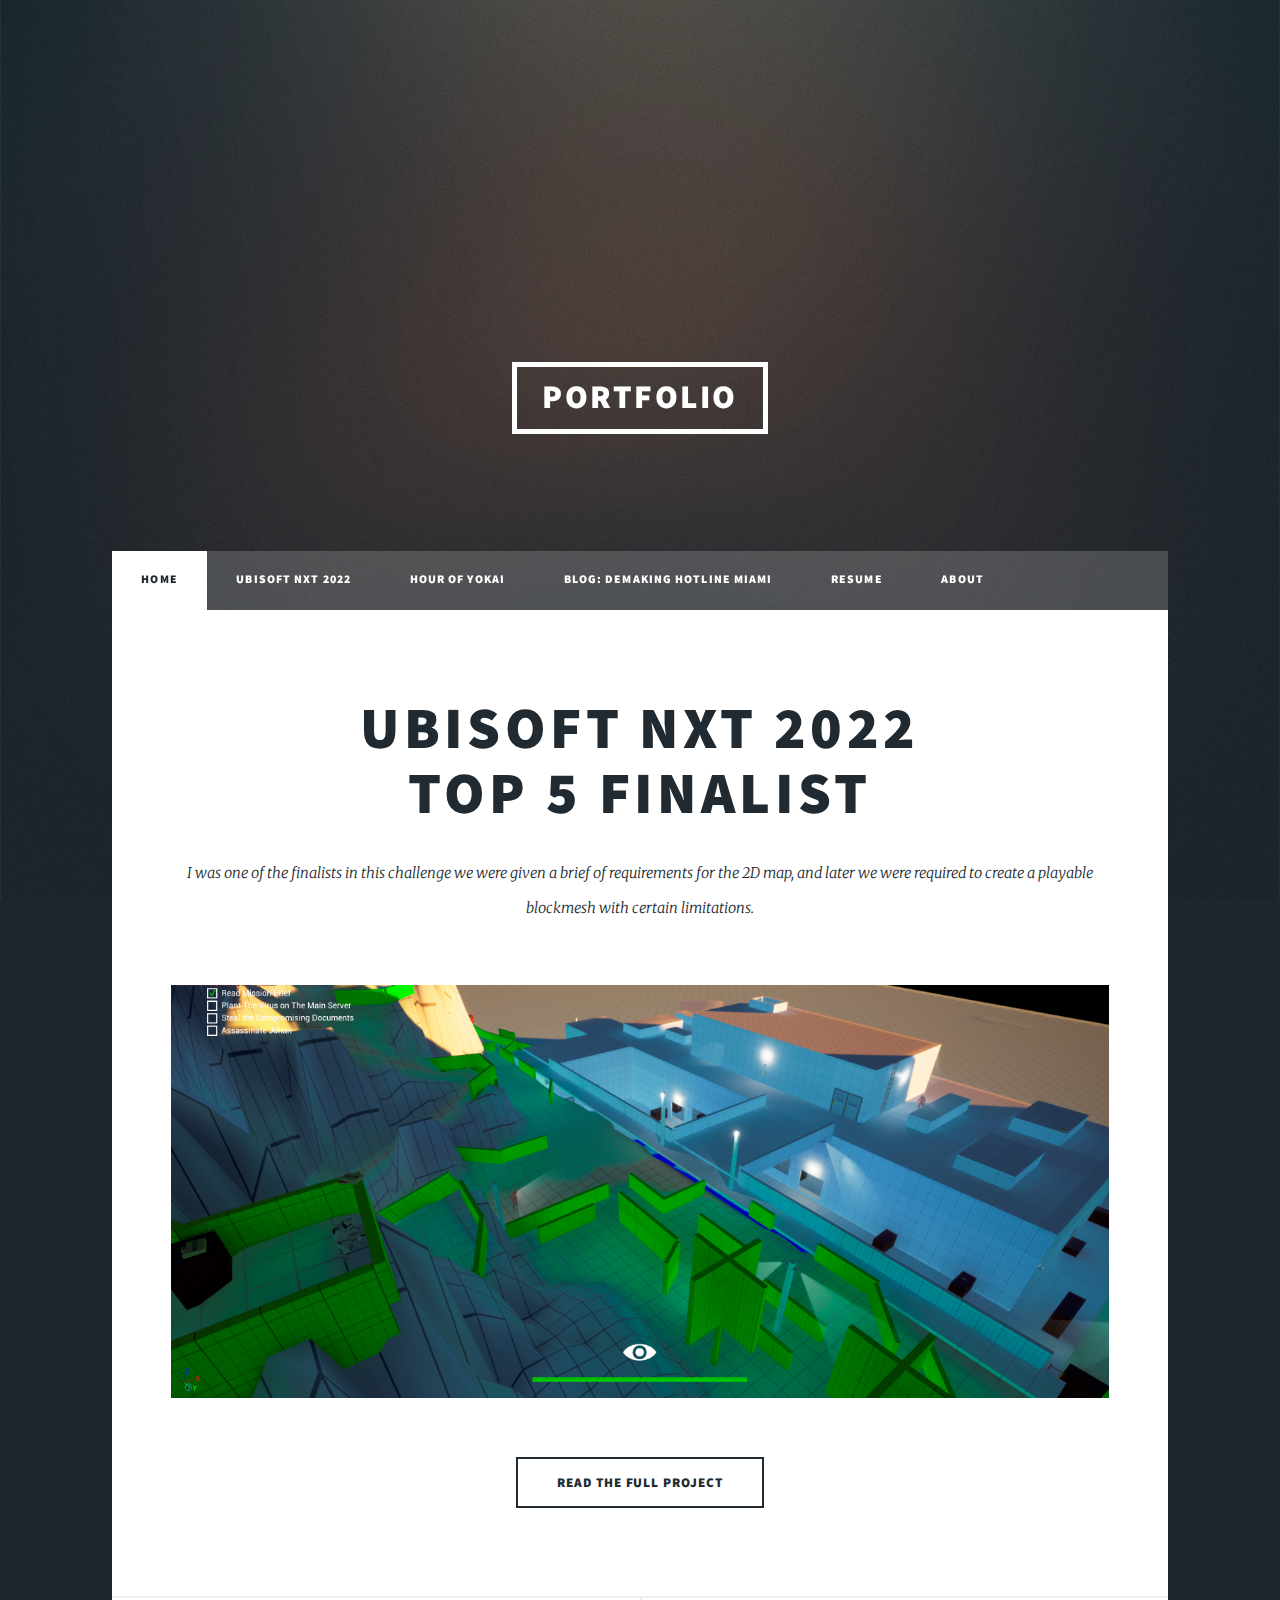
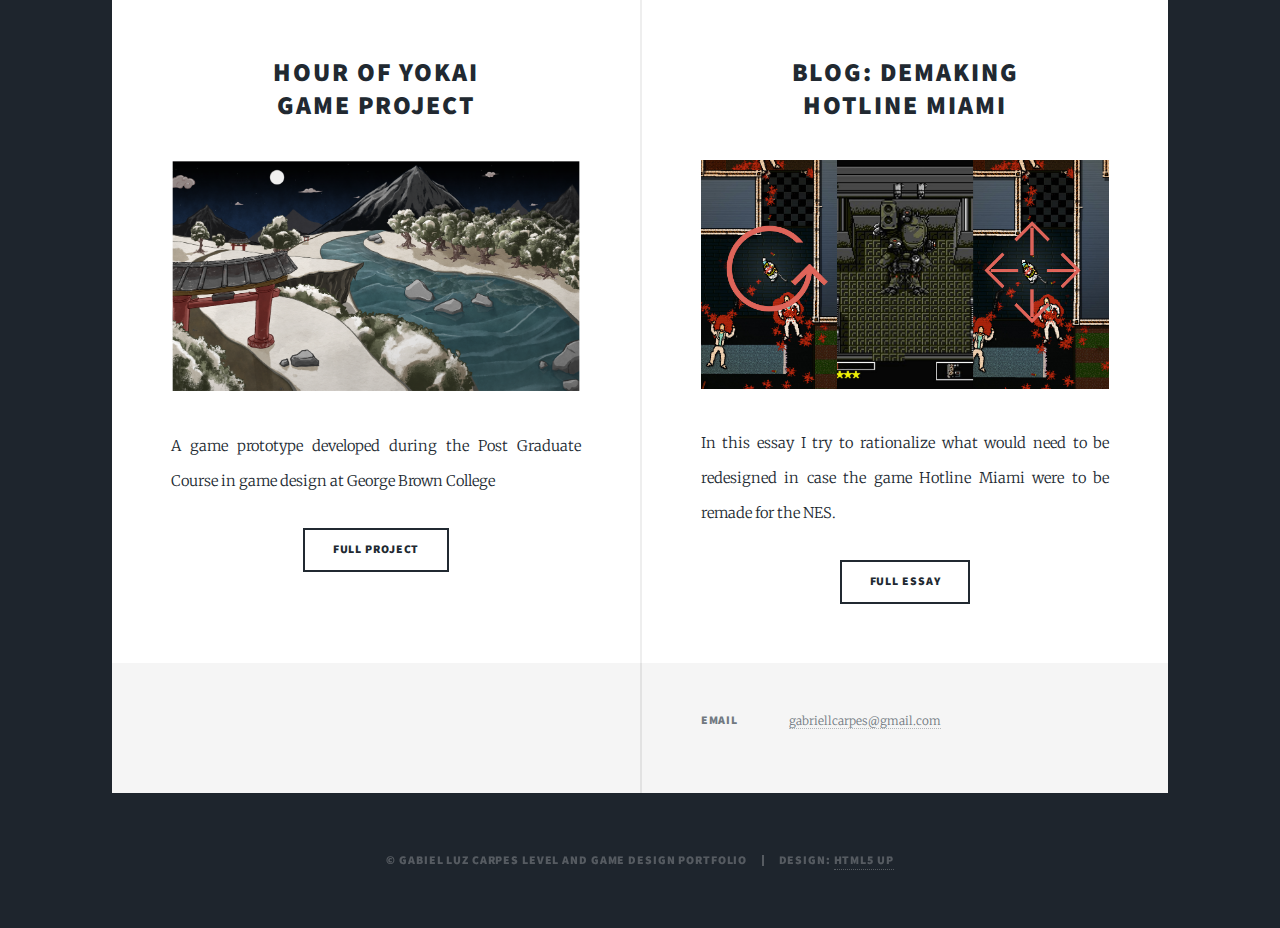
<file: index.html>
<!DOCTYPE HTML>
<!--
	Massively by HTML5 UP
	html5up.net | @ajlkn
	Free for personal and commercial use under the CCA 3.0 license (html5up.net/license)
-->
<html>
	<head>
		<title>Gabriel Luz Carpes - Level and Game Designer</title>
		<meta charset="utf-8" />
		<meta name="viewport" content="width=device-width, initial-scale=1, user-scalable=no" />
		<link rel="stylesheet" href="assets/css/main.css" />
		<noscript><link rel="stylesheet" href="assets/css/noscript.css" /></noscript>
		<link href="https://cdn.jsdelivr.net/npm/bootstrap@5.1.3/dist/css/bootstrap.min.css" rel="stylesheet" integrity="sha384-1BmE4kWBq78iYhFldvKuhfTAU6auU8tT94WrHftjDbrCEXSU1oBoqyl2QvZ6jIW3" crossorigin="anonymous">
	</head>
	<body class="is-preload">

		<!-- Wrapper -->
			<div id="wrapper" class="fade-in">
				<!-- Intro -->
					<div id="intro">
						<h1>Hello,<br />
						I'm Gabriel</h1>
						<p>A Game and Level designer based in Toronto, ON. I have a background in architecture and urban planning as well as Web Development.</p>
						<ul class="actions">
							<li><a href="#header" class="button icon solid solo fa-arrow-down scrolly">Continue</a></li>
						</ul>
					</div>

				<!-- Header -->
					<header id="header">
						<a href="index.html" class="logo">Portfolio</a>
					</header>

				<!-- Nav -->
					<nav id="nav">
						<ul class="links">
							<li class="active"><a href="index.html">Home</a></li>
							<li><a href="ubinxt2022.html">Ubisoft NXT 2022</a></li>
							<li><a href="hourofyokai.html">Hour of Yokai</a></li>
							<li><a href="demakehotlinemiami.html">Blog: Demaking Hotline Miami</a></li>
							<li><a href="resume.html">Resume</a></li>
							<li><a href="about.html">About</a></li>
						</ul>
					</nav>

				<!-- Main -->
					<div id="main">

						<!-- Featured Post -->
							<article class="post featured">
								<header class="major">
									<h2><a href="ubinxt2022.html">Ubisoft NXT 2022<br />
									Top 5 Finalist</a></h2>
									<p>I was one of the finalists in this challenge we were given a brief of requirements for the 2D map, and 
										later we were required to create a playable blockmesh with certain limitations.
									</p>
								</header>
								<a href="ubinxt2022.html" class="image main"><img src="images/Mission_Snapshot.png" alt="Ubisoft NXT Screenshot" /></a>
								<ul class="actions special">
									<li><a href="ubinxt2022.html" class="button large">Read the Full Project</a></li>
								</ul>
							</article>

						<!-- Posts -->
							<section class="posts">
								<article>
									<header>
										<h2><a href="hourofyokai.html">Hour of Yokai<br />
										Game Project</a></h2>
									</header>
									<a href="hourofyokai.html" class="image fit"><img src="images/yokai_environment.png" alt="Hour of Yokai Concept Art" /></a>
									<p>A game prototype developed during the Post Graduate Course in game design at George Brown College</p>
									<ul class="actions special">
										<li><a href="#" class="button">Full Project</a></li>
									</ul>
								</article>
								<article>
									<header>
										<h2><a href="demakehotlinemiami.html">Blog: Demaking<br />
										Hotline Miami</a></h2>
									</header>
									<a href="demakehotlinemiami.html" class="image fit"><img src="images/demaking_miami.jpg" alt="Demaking Hotline Miami" /></a>
									<p>In this essay I try to rationalize what would need to be redesigned in case the game Hotline Miami were to be remade for the NES.</p>
									<ul class="actions special">
										<li><a href="demakehotlinemiami.html" class="button">Full Essay</a></li>
									</ul>
								</article>
							</section>

						<!-- Footer -->
					</div>

				<!-- Footer -->
					<footer id="footer">
						<section class="split contact">
							
						</section>
						<section class="split contact">
							
							<section>
								<h3>Email</h3>
								<p><a href="#">gabriellcarpes@gmail.com</a></p>
							</section>
						</section>
					</footer>

				<!-- Copyright -->
					<div id="copyright">
						<ul><li>&copy; Gabiel Luz Carpes Level and Game Design Portfolio</li><li>Design: <a href="https://html5up.net">HTML5 UP</a></li></ul>
					</div>

			</div>

		<!-- Scripts -->
			<script src="assets/js/jquery.min.js"></script>
			<script src="assets/js/jquery.scrollex.min.js"></script>
			<script src="assets/js/jquery.scrolly.min.js"></script>
			<script src="assets/js/browser.min.js"></script>
			<script src="assets/js/breakpoints.min.js"></script>
			<script src="assets/js/util.js"></script>
			<script src="assets/js/main.js"></script>
			<script src="https://cdn.jsdelivr.net/npm/bootstrap@5.1.3/dist/js/bootstrap.bundle.min.js" integrity="sha384-ka7Sk0Gln4gmtz2MlQnikT1wXgYsOg+OMhuP+IlRH9sENBO0LRn5q+8nbTov4+1p" crossorigin="anonymous"></script>

	</body>
</html>
</file>
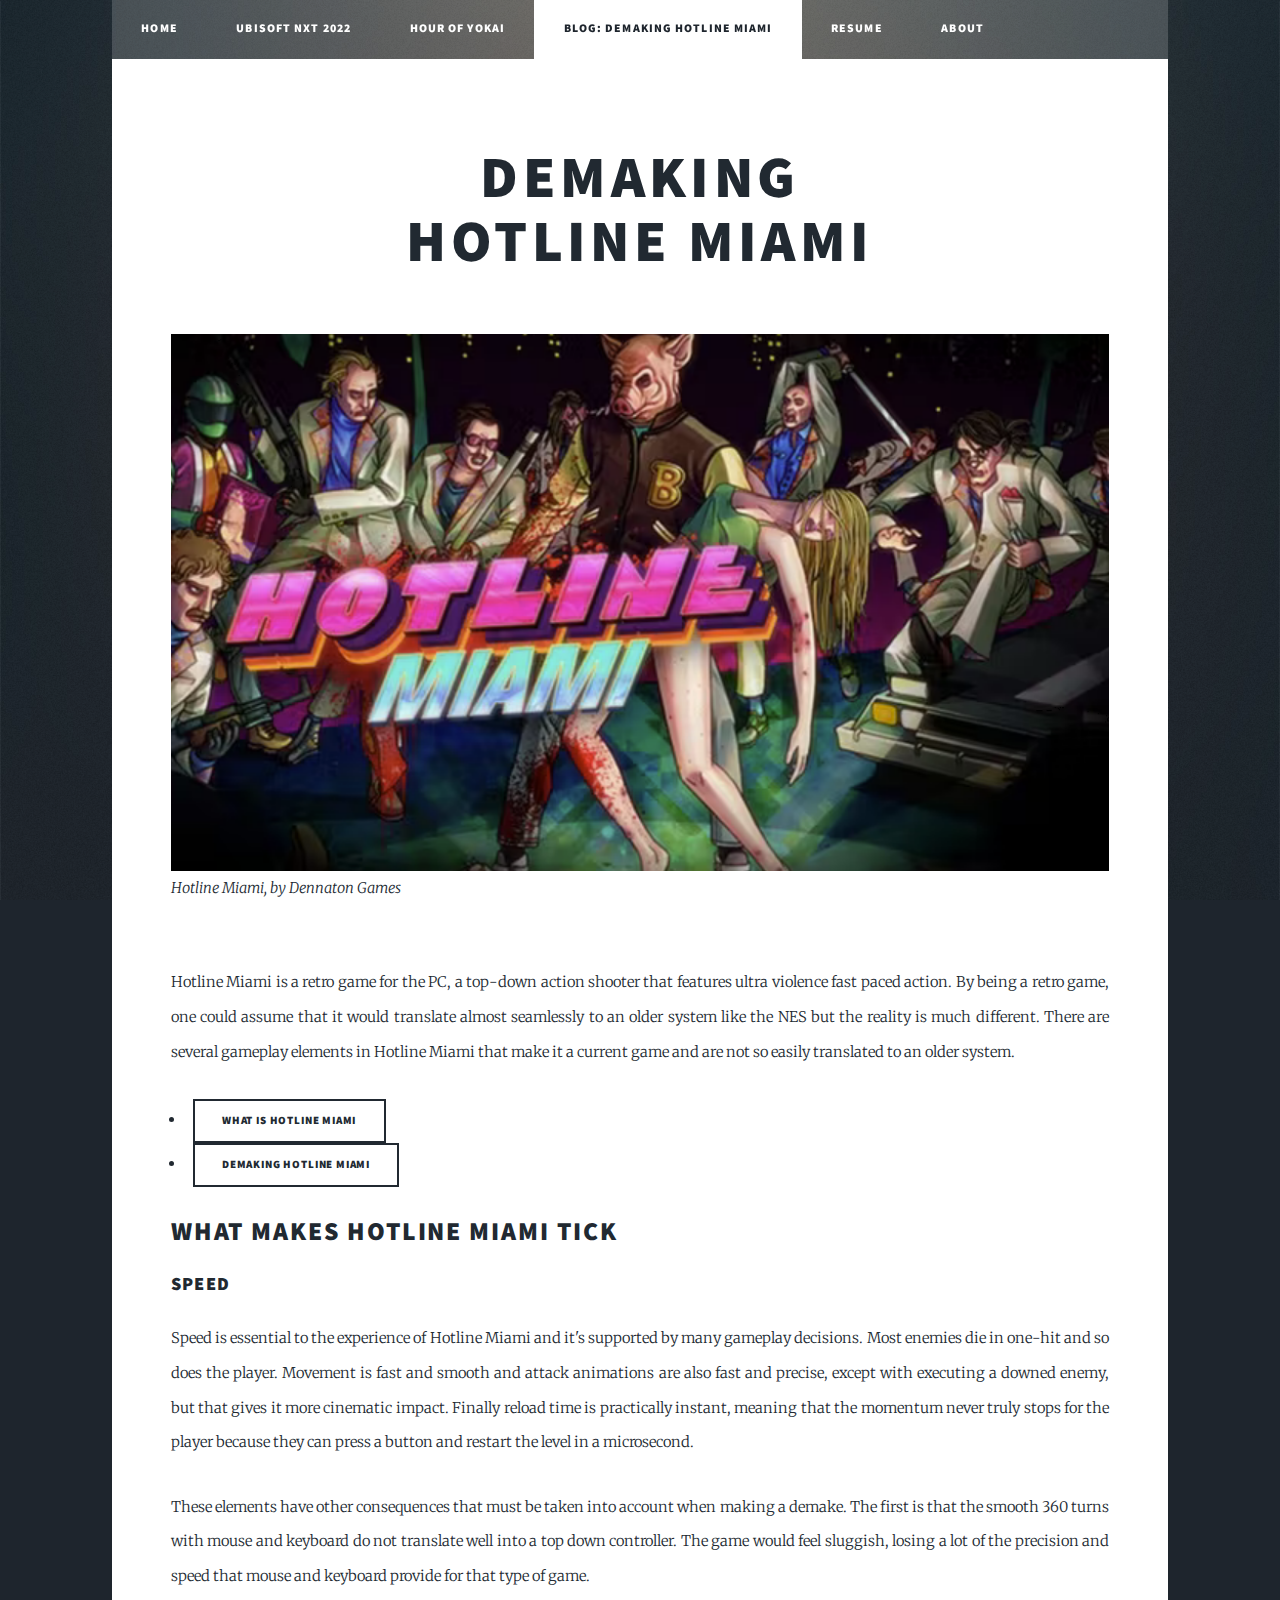
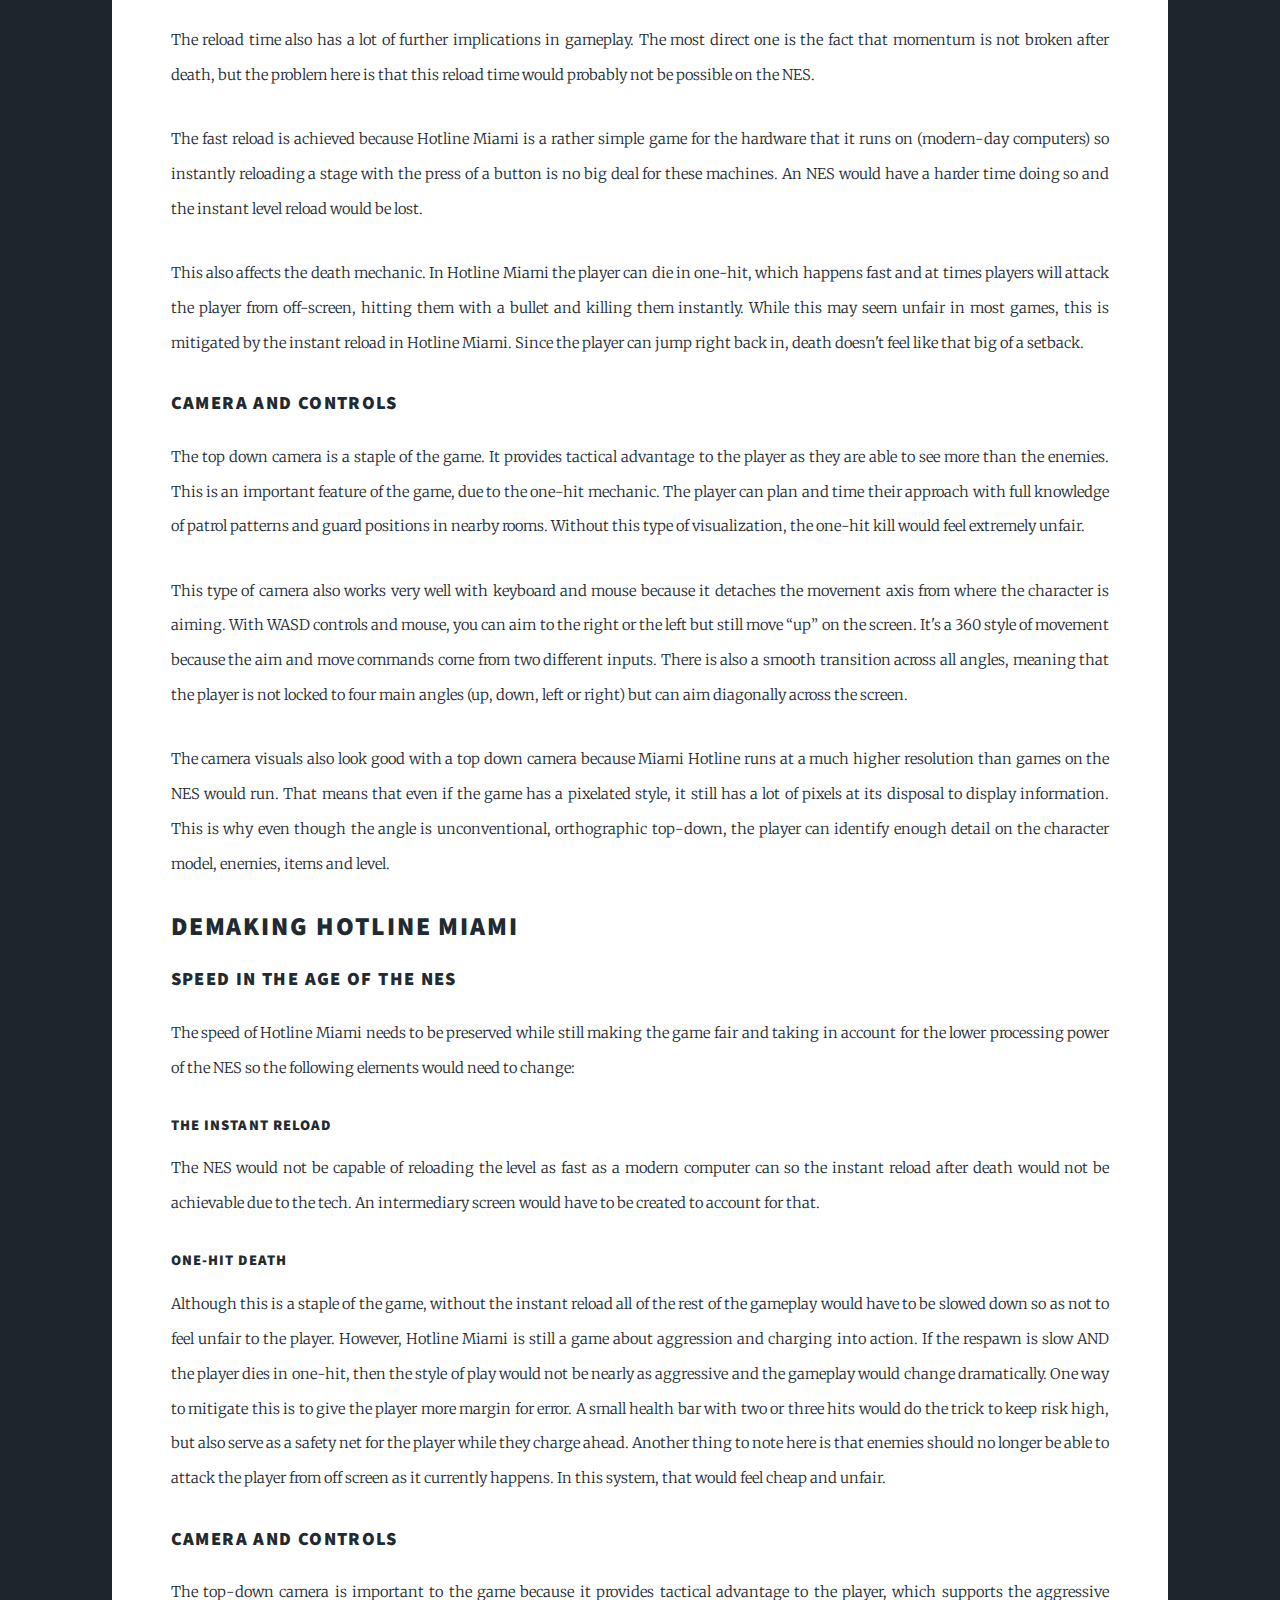
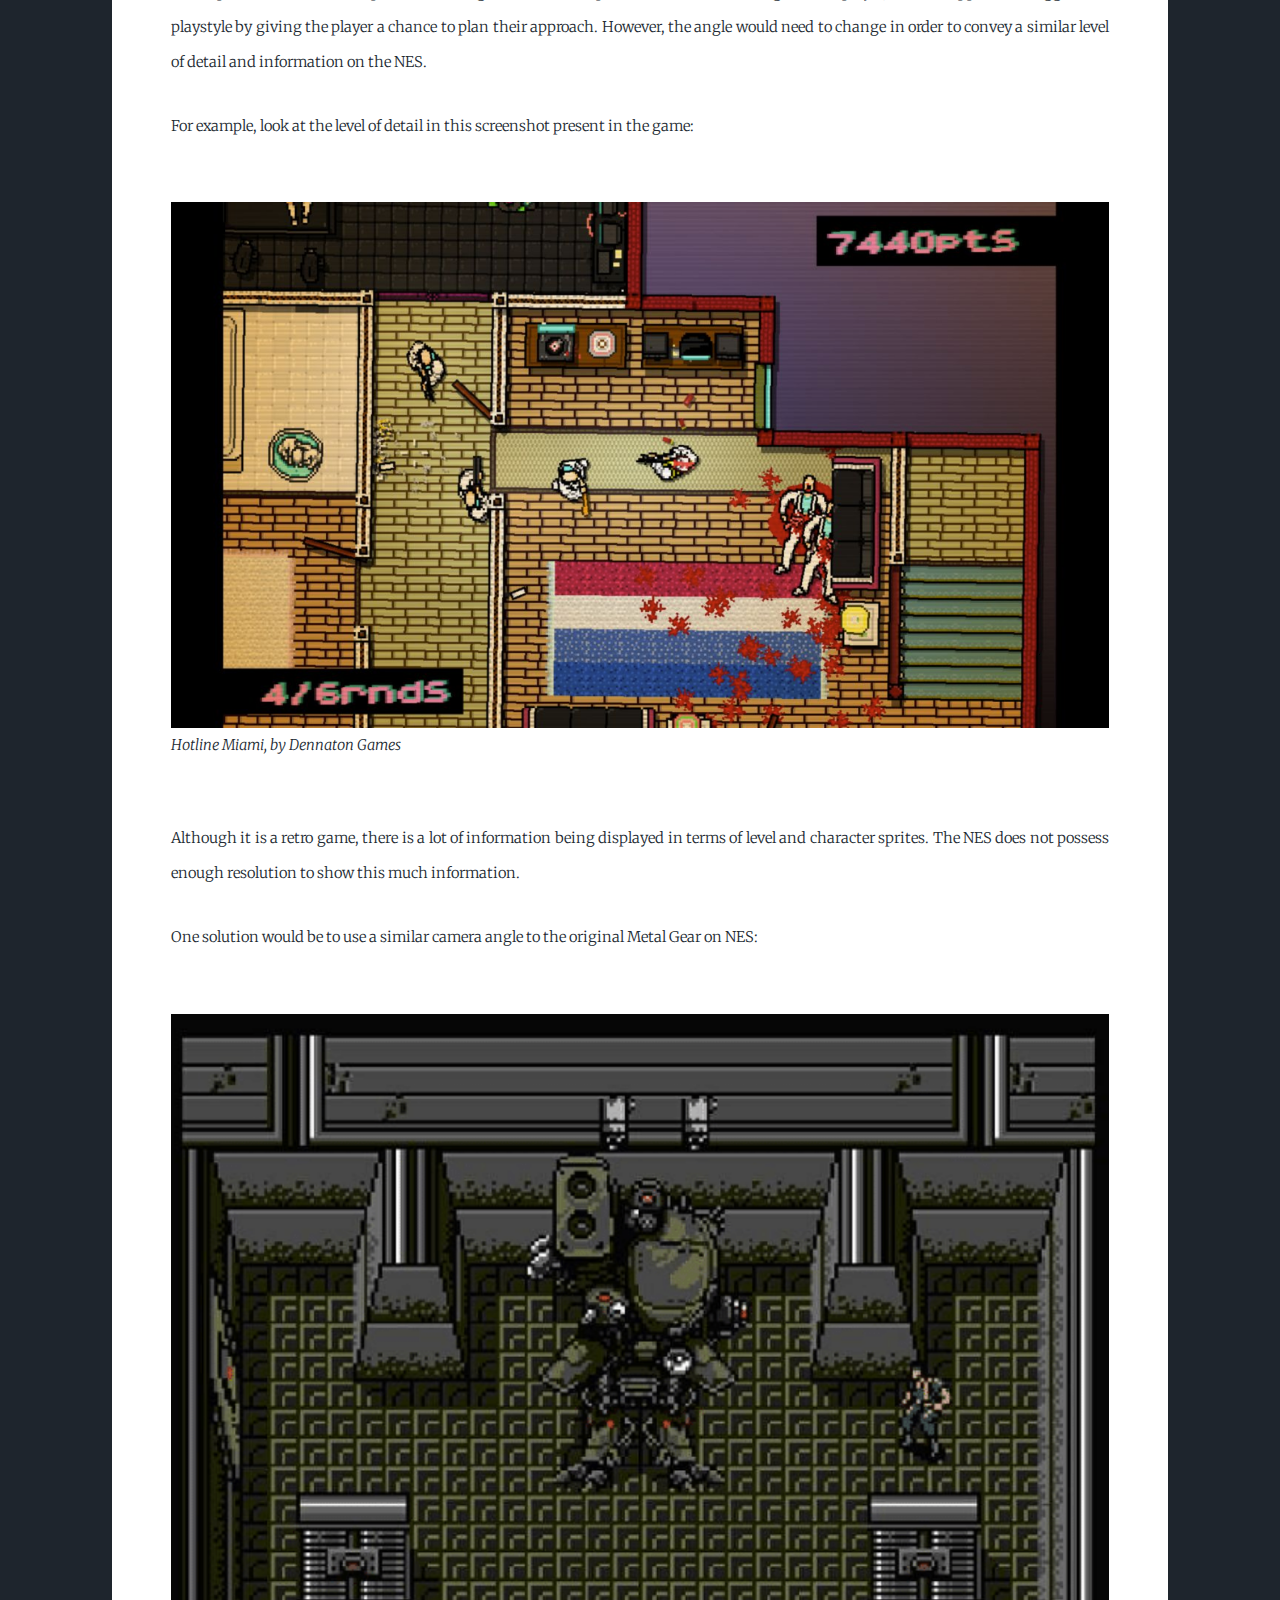
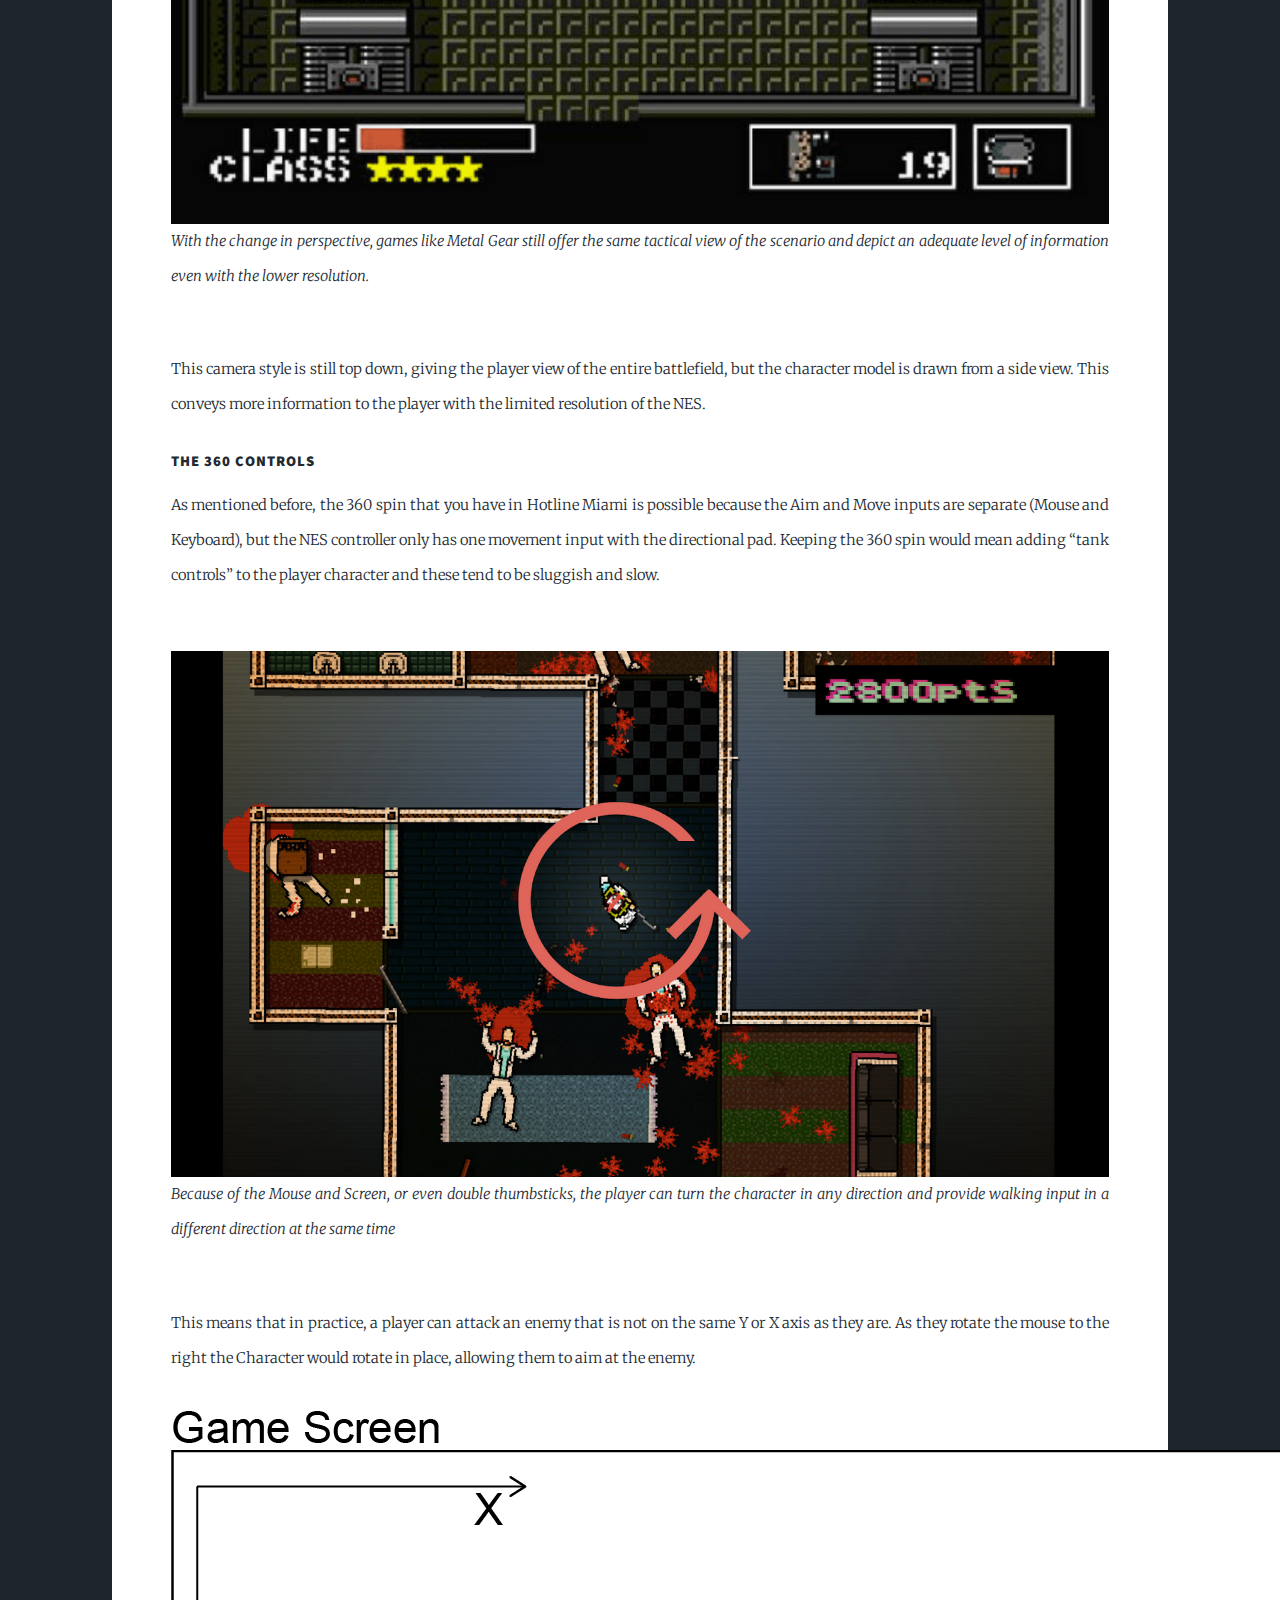
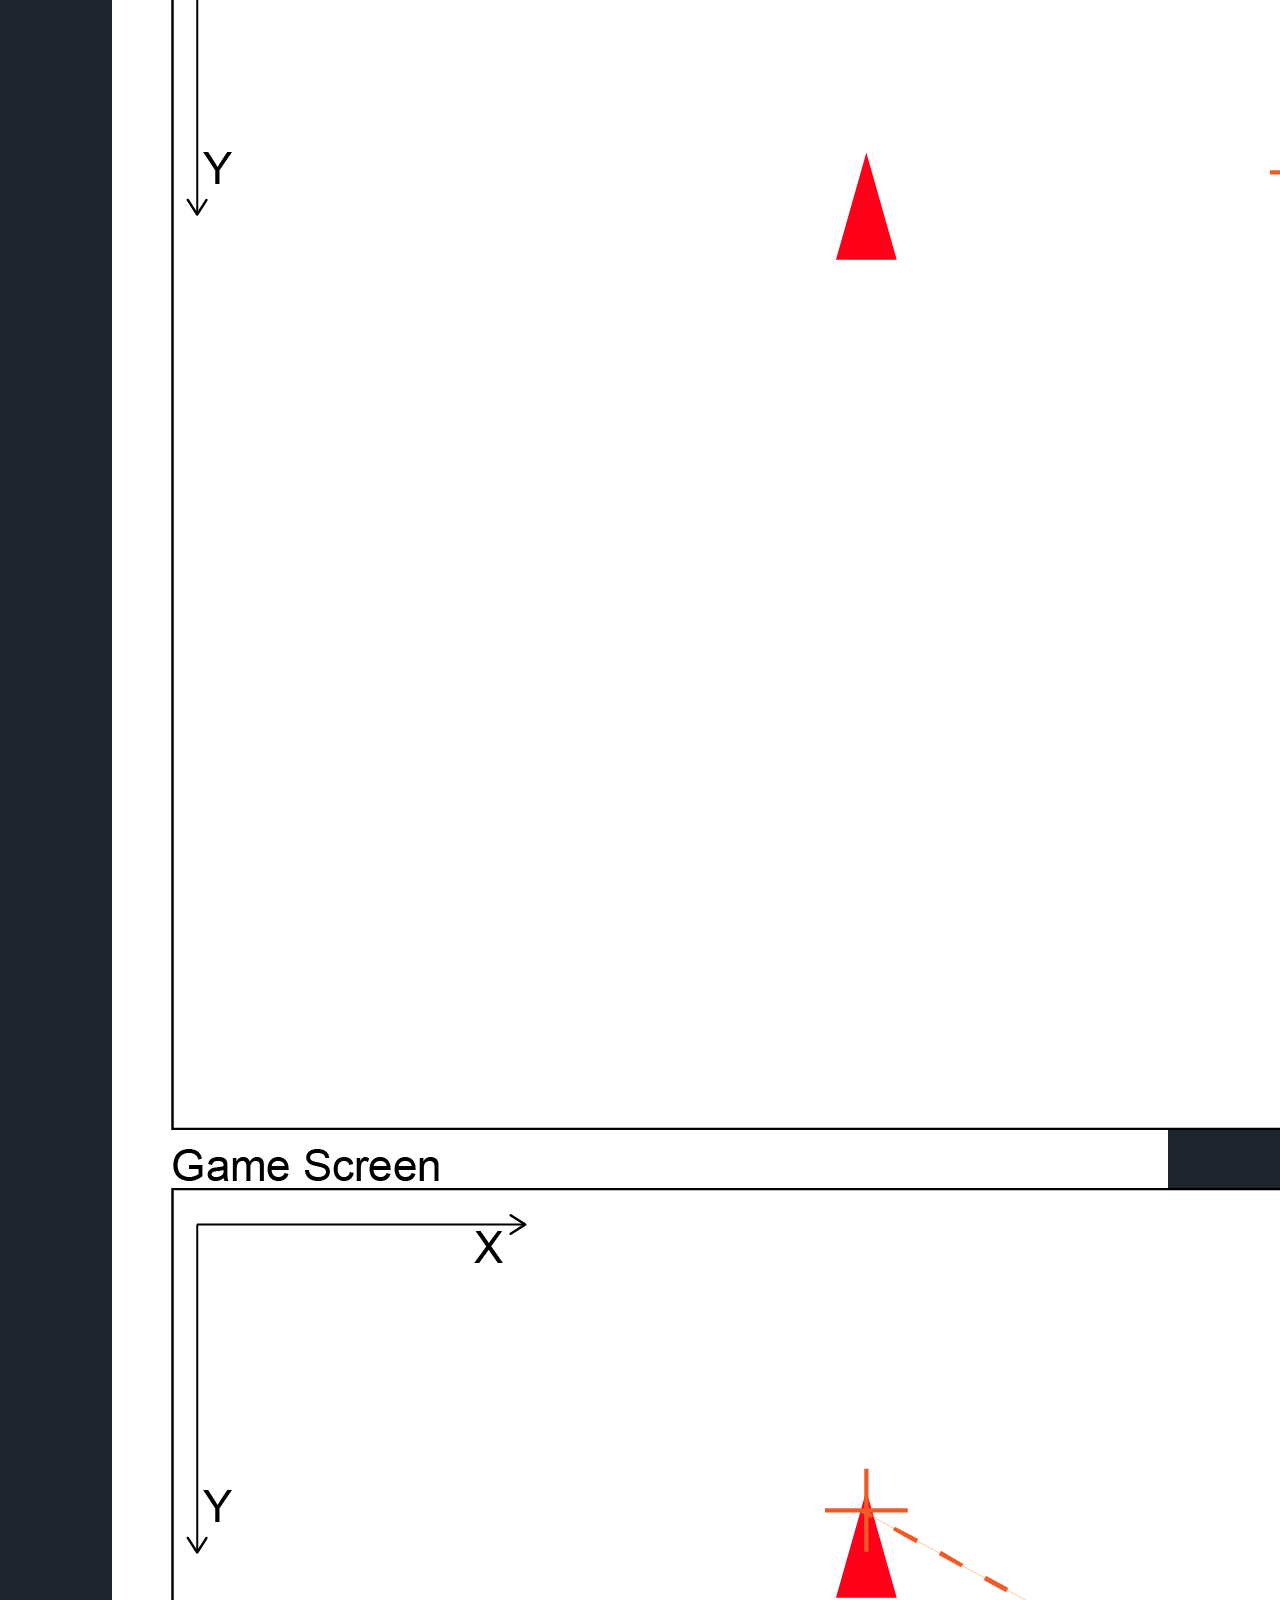
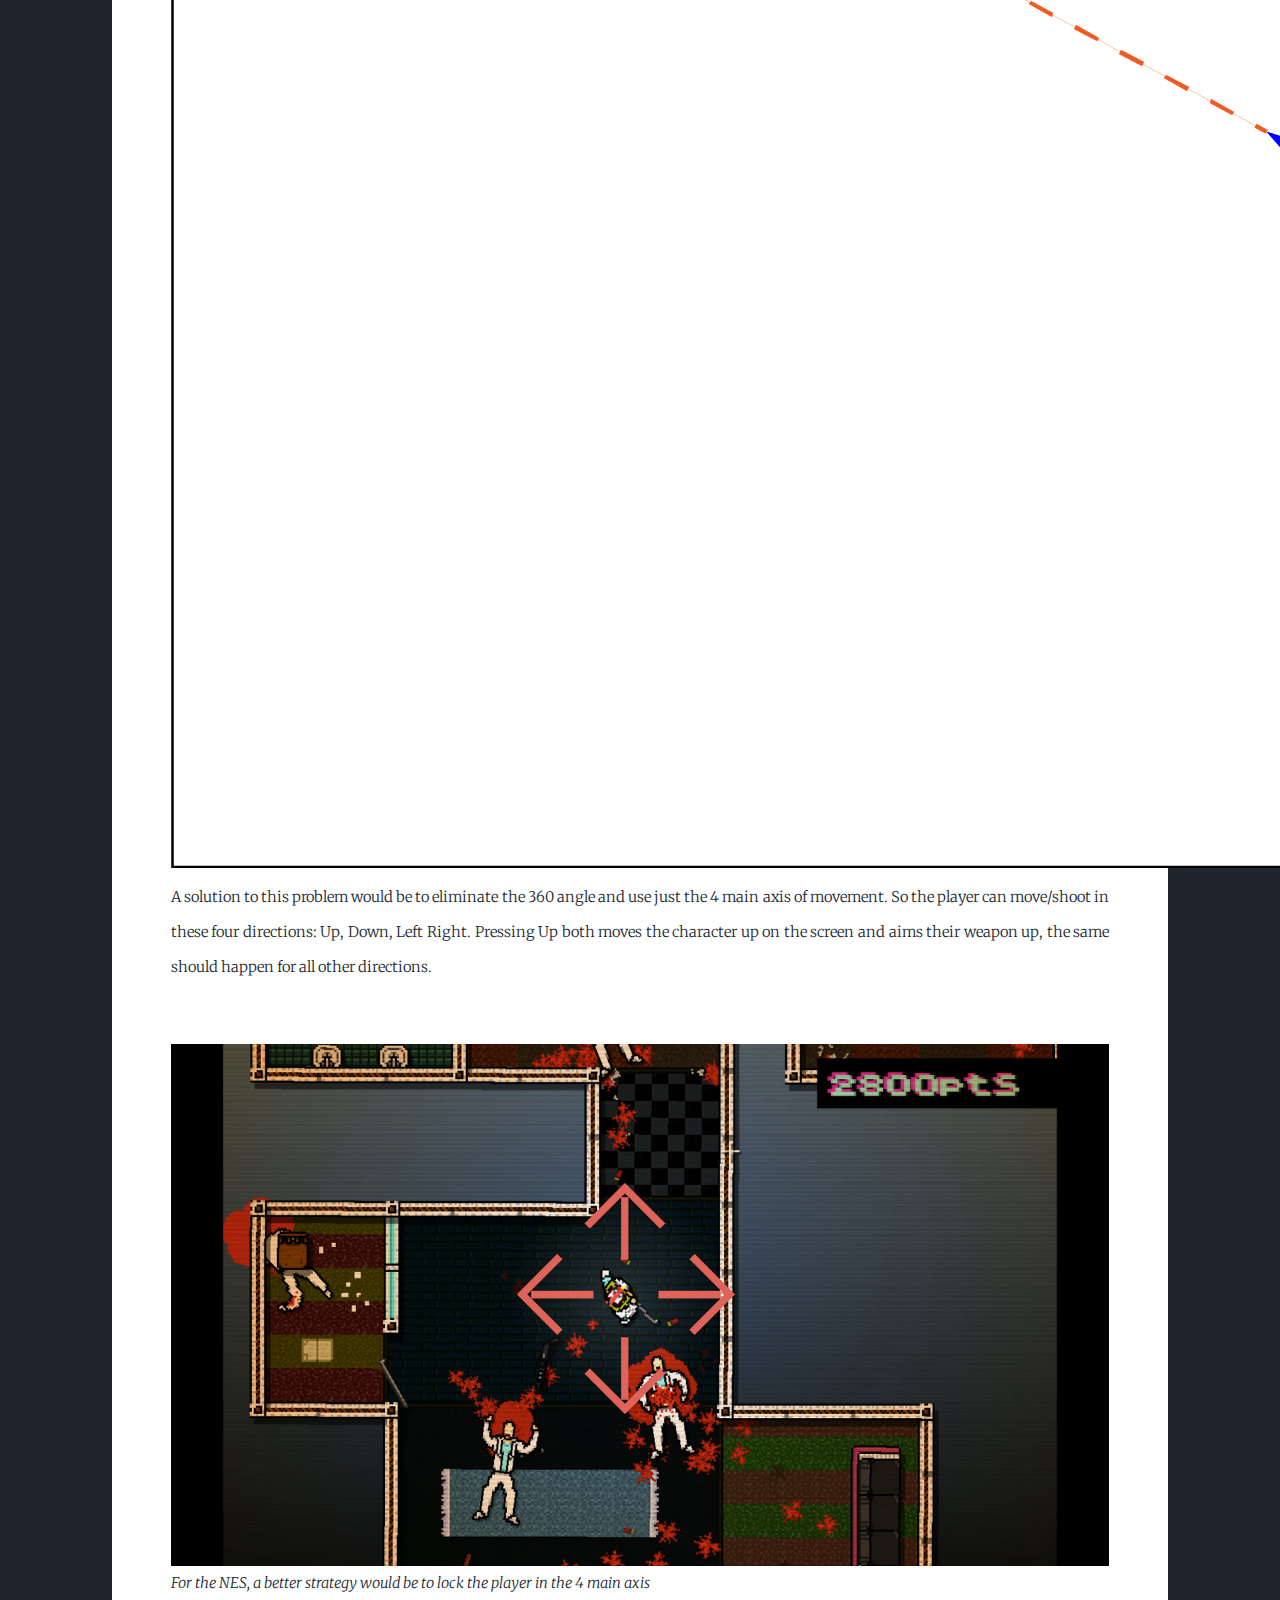
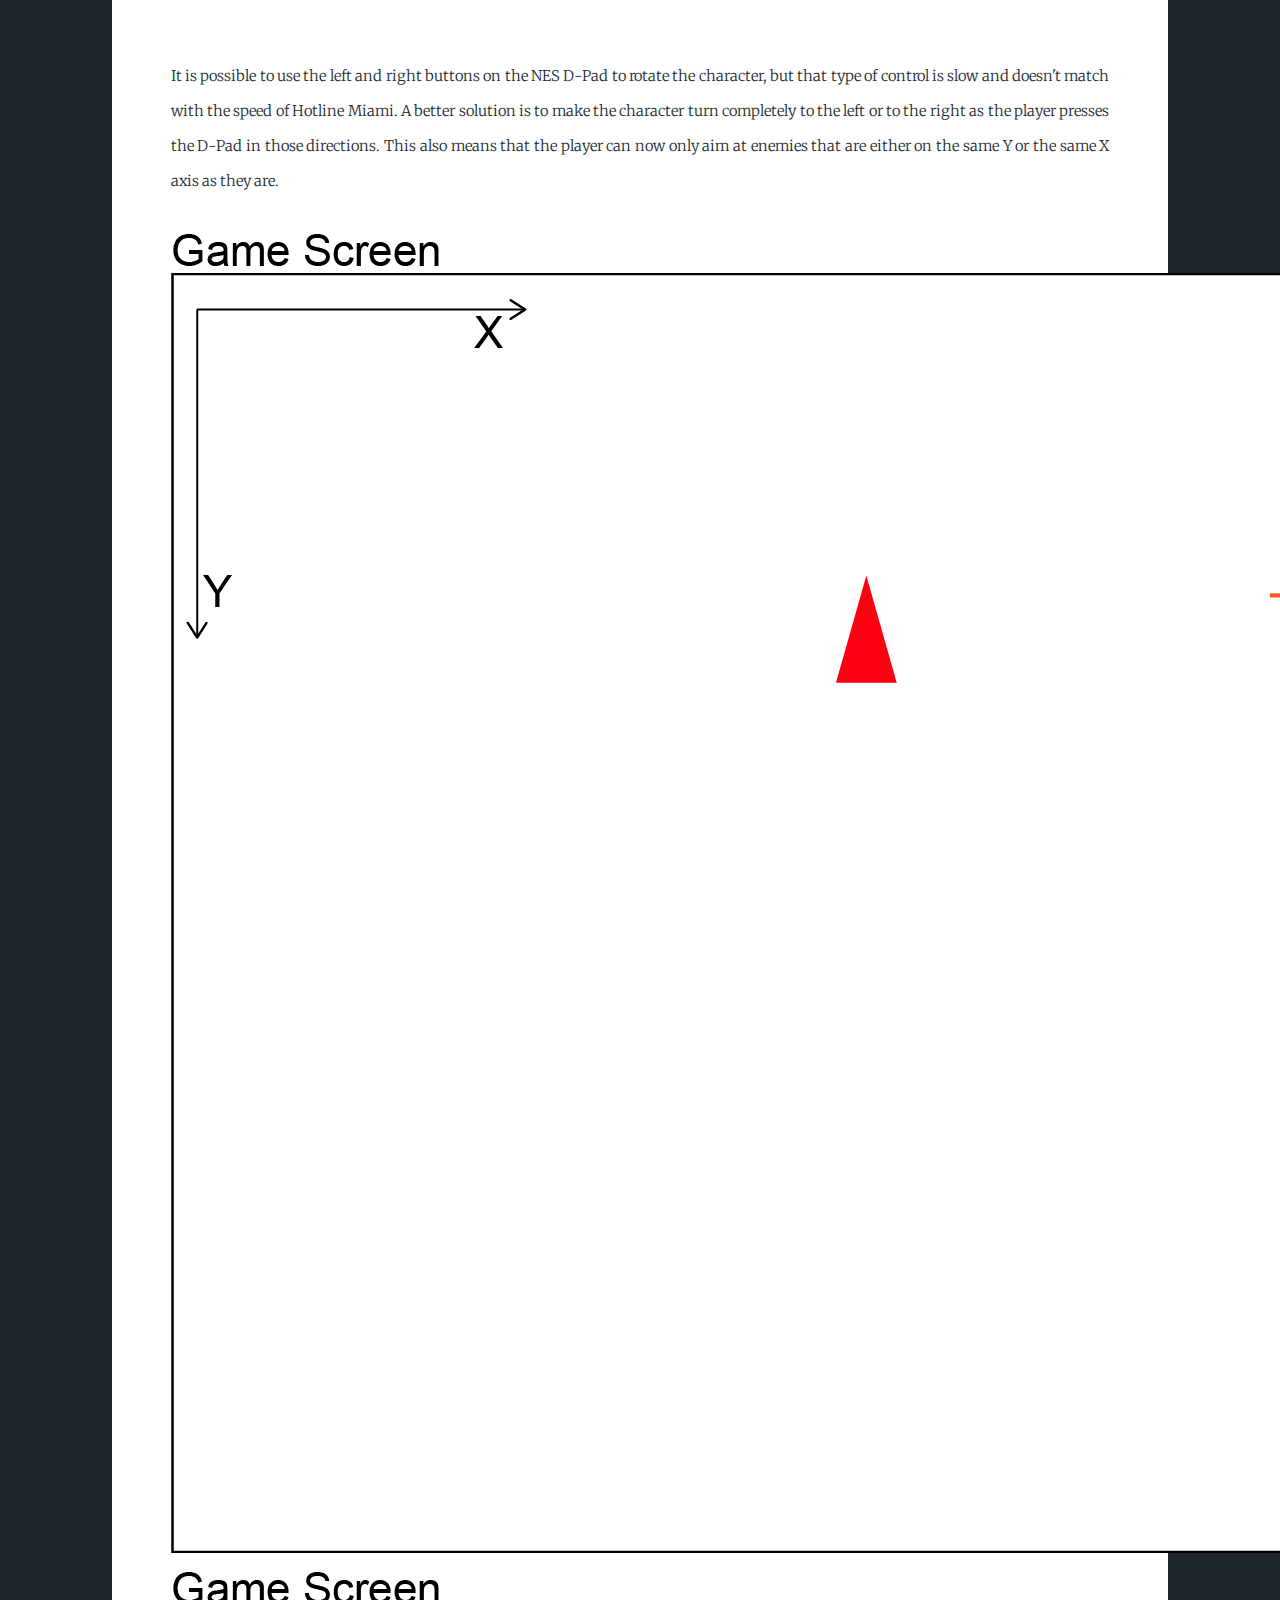
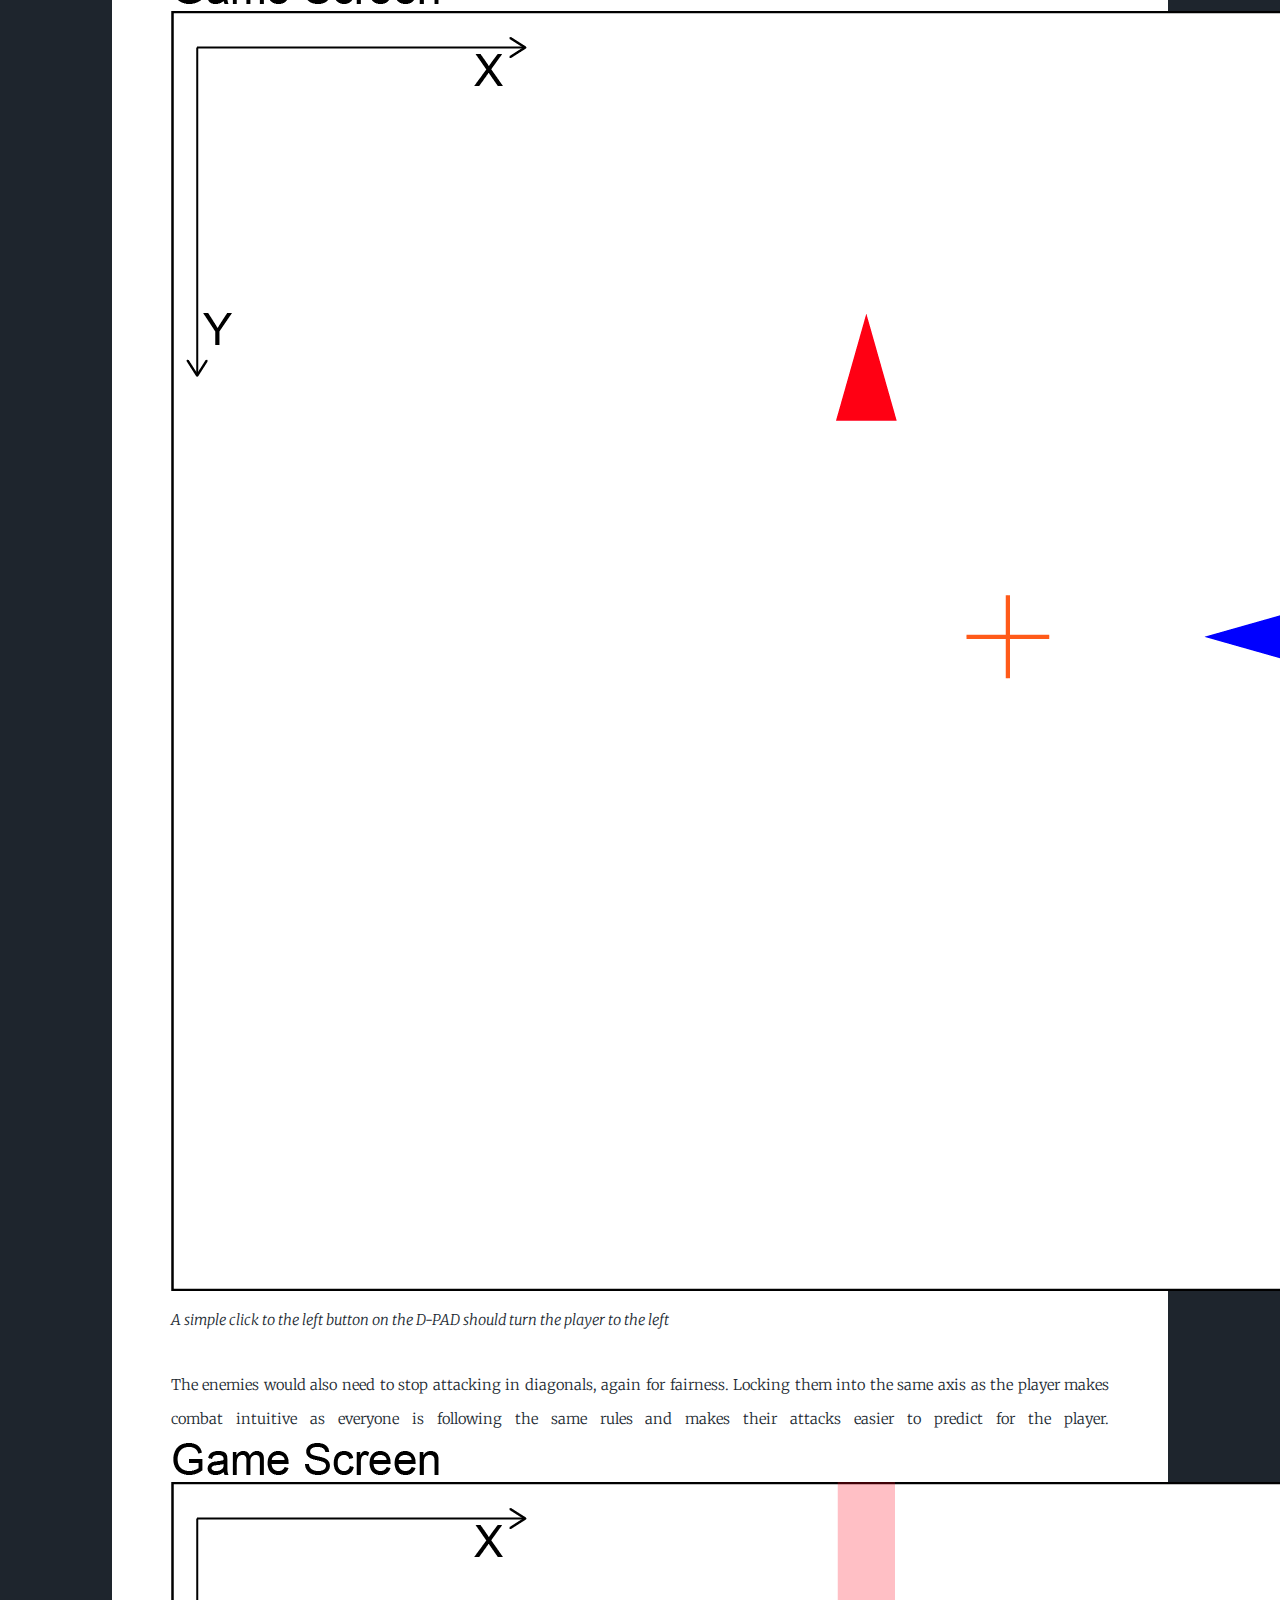
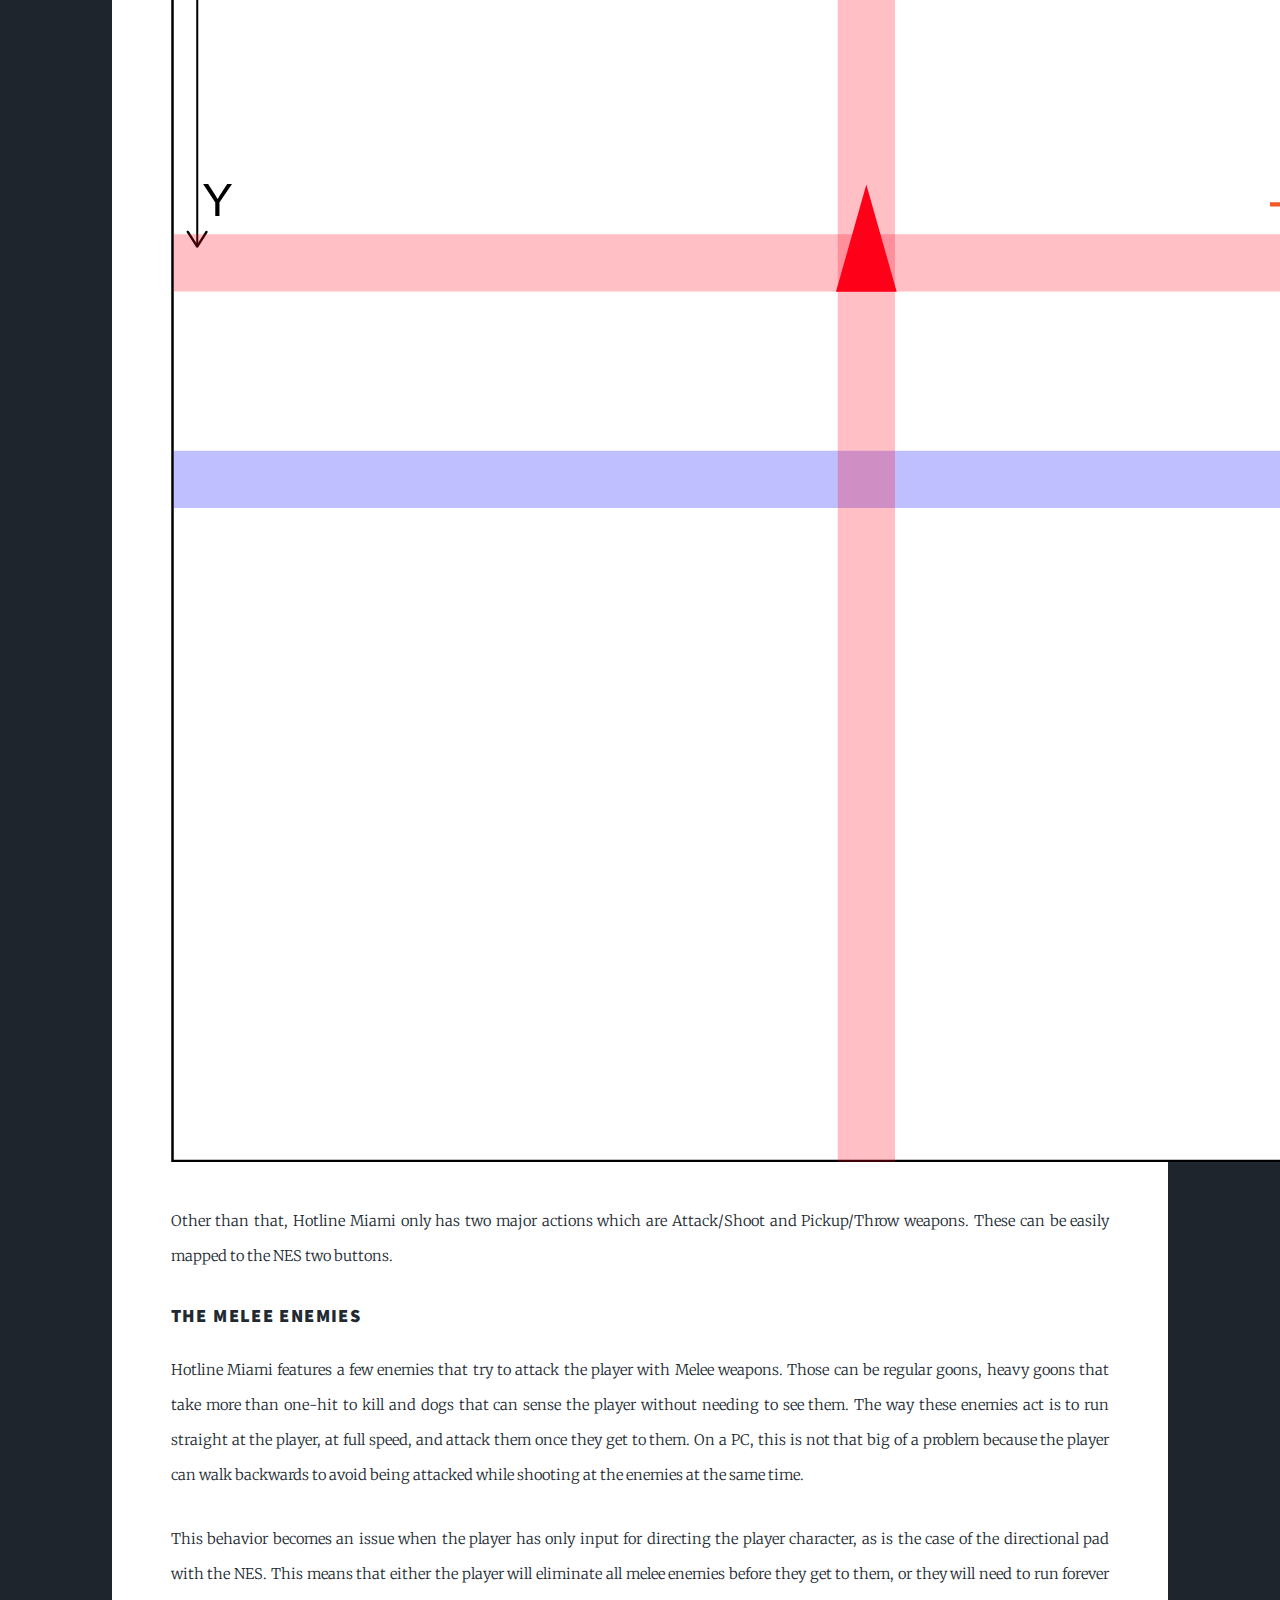
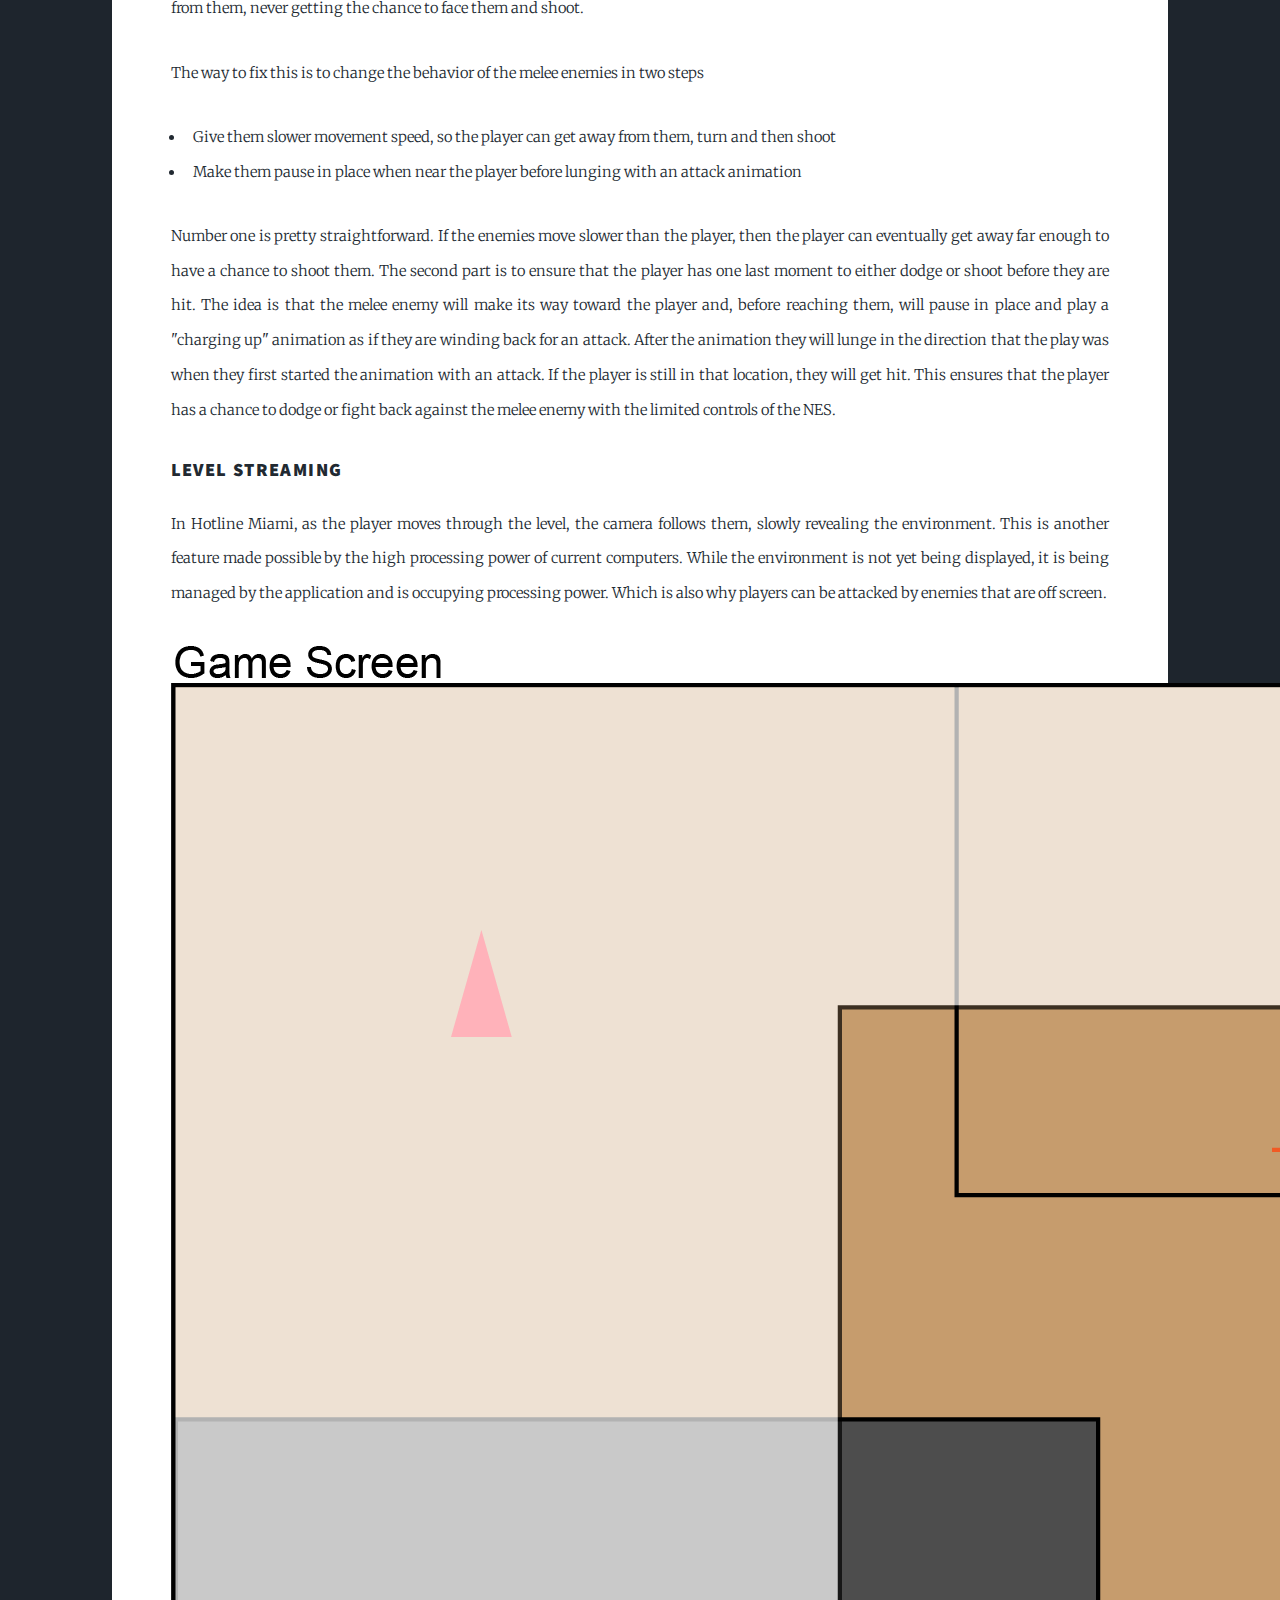
<file: demakehotlinemiami.html>
<!DOCTYPE HTML>
<!--
	Massively by HTML5 UP
	html5up.net | @ajlkn
	Free for personal and commercial use under the CCA 3.0 license (html5up.net/license)
-->
<html>
	<head>
		<title>Demaking Hotline Miami</title>
		<meta charset="utf-8" />
		<meta name="viewport" content="width=device-width, initial-scale=1, user-scalable=no" />
		<link rel="stylesheet" href="assets/css/main.css" />
		<noscript><link rel="stylesheet" href="assets/css/noscript.css" /></noscript>
		<link href="https://cdn.jsdelivr.net/npm/bootstrap@5.1.3/dist/css/bootstrap.min.css" rel="stylesheet" integrity="sha384-1BmE4kWBq78iYhFldvKuhfTAU6auU8tT94WrHftjDbrCEXSU1oBoqyl2QvZ6jIW3" crossorigin="anonymous">
	</head>
	<body class="is-preload">

		<!-- Wrapper -->
			<div id="wrapper">
				<!-- Nav -->
					<nav id="nav">
						<ul class="links">
							<li><a href="index.html">Home</a></li>
							<li><a href="ubinxt2022.html">Ubisoft NXT 2022</a></li>
							<li><a href="hourofyokai.html">Hour of Yokai</a></li>
							<li class="active"><a href="demakehotlinemiami.html">Blog: Demaking Hotline Miami</a></li>
							<li><a href="resume.html">Resume</a></li>
							<li><a href="about.html">About</a></li>
						</ul>
					</nav>

				<!-- Main -->
					<div id="main">

						<!-- Post -->
						<section class="post">
							<header class="major">
								<h1>Demaking<br />
								Hotline Miami</h1>
							</header>
							<div class="image main">
								<img src="images/hotline_miami_cover.png" alt="Hotline Miami Cover Art" />
								<p>
									<i>Hotline Miami, by Dennaton Games</i>
								</p>
							</div>
							<p>Hotline Miami is a retro game for the PC, a top-down action shooter that features ultra violence fast paced action. 
								By being a retro game, one could assume that it would translate almost seamlessly to an older system like the NES but the reality is much different. 
								There are several gameplay elements in Hotline Miami that make it a current game and are not so easily translated to an older system.
							</p>


							<ul class="nav nav-pills mb-3" id="pills-tab" role="tablist">
								<li class="nav-item" role="presentation">
									<button class="nav-link active" id="pills-intro-tab" data-bs-toggle="pill" data-bs-target="#pills-intro" type="button" role="tab" aria-controls="pills-intro" aria-selected="true">What is Hotline Miami</button>
								</li>
								<li class="nav-item" role="presentation">
									<button class="nav-link" id="pills-demake-tab" data-bs-toggle="pill" data-bs-target="#pills-demake" type="button" role="tab" aria-controls="pills-demake" aria-selected="false">Demaking Hotline Miami</button>
								</li>
								</ul>
								<div class="tab-content" id="pills-tabContent">
								<div class="tab-pane fade show active" id="pills-intro" role="tabpanel" aria-labelledby="pills-intro-tab">
									<h2 class="mb-5">What Makes Hotline Miami Tick</h2>
									<h3>Speed</h3>
									<p>
										Speed is essential to the experience of Hotline Miami and it&apos;s supported by many gameplay decisions. 
										Most enemies die in one-hit and so does the player. Movement is fast and smooth and attack animations are also fast and precise, except with executing a downed enemy, but that gives it more cinematic impact. 
										Finally reload time is practically instant, meaning that the momentum never truly stops for the player because they can press a button and restart the level in a microsecond.
									</p>
									<p>
										These elements have other consequences that must be taken into account when making a demake. 
										The first is that the smooth 360 turns with mouse and keyboard do not translate well into a top down controller. 
										The game would feel sluggish, losing a lot of the precision and speed that mouse and keyboard provide for that type of game.
									</p>
									<p>
										The reload time also has a lot of further implications in gameplay. 
										The most direct one is the fact that momentum is not broken after death, but the problem here is that this reload time would probably not be possible on the NES.
									</p>
									<p>
										The fast reload is achieved because Hotline Miami is a rather simple game for the hardware that it runs on (modern-day computers) so instantly reloading a stage with the press of a button is no big deal for these machines. 
										An NES would have a harder time doing so and the instant level reload would be lost.
									</p>
									<p>
										This also affects the death mechanic. 
										In Hotline Miami the player can die in one-hit, which happens fast and at times players will attack the player from off-screen, hitting them with a bullet and killing them instantly. 
										While this may seem unfair in most games, this is mitigated by the instant reload in Hotline Miami. 
										Since the player can jump right back in, death doesn&apos;t feel like that big of a setback.
									</p>
									<h3>Camera and Controls</h3>
									<p>
										The top down camera is a staple of the game. It provides tactical advantage to the player as they are able to see more than the enemies. 
										This is an important feature of the game, due to the one-hit mechanic. 
										The player can plan and time their approach with full knowledge of patrol patterns and guard positions in nearby rooms. Without this type of visualization, the one-hit kill would feel extremely unfair.
									</p>
									<p>
										This type of camera also works very well with keyboard and mouse because it detaches the movement axis from where the character is aiming. With WASD controls and mouse, you can aim to the right or the left but still move “up” on the screen. 
										It&apos;s a 360 style of movement because the aim and move commands come from two different inputs. 
										There is also a smooth transition across all angles, meaning that the player is not locked to four main angles (up, down, left or right) but can aim diagonally across the screen.
									</p>
									<p>
										The camera visuals also look good with a top down camera because Miami Hotline runs at a much higher resolution than games on the NES would run. 
										That means that even if the game has a pixelated style, it still has a lot of pixels at its disposal to display information. 
										This is why even though the angle is unconventional, orthographic top-down, the player can identify enough detail on the character model, enemies, items and level.
									</p>
								</div>
								<div class="tab-pane fade" id="pills-demake" role="tabpanel" aria-labelledby="pills-demake-tab">
									<h2>Demaking Hotline Miami</h2>
									<h3>Speed in the age of the NES</h3>
									<p>
										The speed of Hotline Miami needs to be preserved while still making the game fair and taking in account for the lower processing power of the NES so the following elements would need to change:
									</p>
									<h4>The Instant Reload</h4>
									<p>
										The NES would not be capable of reloading the level as fast as a modern computer can so the instant reload after death would not be achievable due to the tech. 
										An intermediary screen would have to be created to account for that.
									</p>
									<h4>One-Hit Death</h4>
									<p>
										Although this is a staple of the game, without the instant reload all of the rest of the gameplay would have to be slowed down so as not to feel unfair to the player. 
										However, Hotline Miami is still a game about aggression and charging into action. 
										If the respawn is slow AND the player dies in one-hit, then the style of play would not be nearly as aggressive and the gameplay would change dramatically. 
										One way to mitigate this is to give the player more margin for error. A small health bar with two or three hits would do the trick to keep risk high, but also serve as a safety net for the player while they charge ahead. 
										Another thing to note here is that enemies should no longer be able to attack the player from off screen as it currently happens. In this system, that would feel cheap and unfair.
									</p>
									<h3>Camera and Controls</h3>
									<p>
										The top-down camera is important to the game because it provides tactical advantage to the player, which supports the aggressive playstyle by giving the player a chance to plan their approach. 
										However, the angle would need to change in order to convey a similar level of detail and information on the NES.
									</p>
									<p>
										For example, look at the level of detail in this screenshot present in the game:
									</p>
									<div class="image main">
										<img src="images/hotline_miami_screenshot.png" alt="Hotline Miami Screenshot, showing the level of detail in the pixel art" />
										<p>
											<i>Hotline Miami, by Dennaton Games</i>
										</p>
									</div>
									<p>
										Although it is a retro game, there is a lot of information being displayed in terms of level and character sprites. The NES does not possess enough resolution to show this much information.
									</p>
									<p>
										One solution would be to use a similar camera angle to the original Metal Gear on NES:
									</p>
									<div class="image main">
										<img src="images/metal_gear_solid.png" alt="Screenshot of Metal Gear for the NES, showing the difference in perspective" />
										<p>
											<i>With the change in perspective, games like Metal Gear still offer the same tactical view of the scenario and depict an adequate level of information even with the lower resolution.</i>
										</p>
									</div>
									<p>
										This camera style is still top down, giving the player view of the entire battlefield, but the character model is drawn from a side view. 
										This conveys more information to the player with the limited resolution of the NES.
									</p>
									<h4>The 360 Controls</h4>
									<p>
										As mentioned before, the 360 spin that you have in Hotline Miami is possible because the Aim and Move inputs are separate (Mouse and Keyboard), but the NES controller only has one movement input with the directional pad. 
										Keeping the 360 spin would mean adding “tank controls” to the player character and these tend to be sluggish and slow.
									</p>
									<div class="image main">
										<img src="images/360_control.png" alt="Screenshot of Hotline Miami with a circle in the center to drive home the point of the 360 controler" />
										<p>
											<i>Because of the Mouse and Screen, or even double thumbsticks, the player can turn the character in any direction and provide walking input in a different direction at the same time</i>
										</p>
									</div>
									<div class="col-12 mb-3">
										<p class="mt-0">
											This means that in practice, a player can attack an enemy that is not on the same Y or X axis as they are. As they rotate the mouse to the right 
											the Character would rotate in place, allowing them to aim at the enemy.
										</p>
										<img class="w-100" src="images/HotlineMiami/mouse_aim_01.png" alt="Mouse Aim Diagram 01">
										<img class="w-100" src="images/HotlineMiami/mouse_aim_02.png" alt="Mouse Aim Diagram 02">
									</div>
									<p>
										A solution to this problem would be to eliminate the 360 angle and use just the 4 main axis of movement. 
										So the player can move/shoot in these four directions: Up, Down, Left Right. 
										Pressing Up both moves the character up on the screen and aims their weapon up, the same should happen for all other directions.
									</p>
									<div class="image main">
										<img src="images/dpad_control.png" alt="Screenshot of Hotline Miami with movement axis drawn over it to illustrate the control with the D-Pad" />
										<p>
											<i>For the NES, a better strategy would be to lock the player in the 4 main axis</i>
										</p>
									</div>
									<div class="col-12 mb-3">
										<p class="mt-0">
											It is possible to use the left and right buttons on the NES D-Pad to rotate the character, but that type of control is slow and doesn't match with the speed of Hotline Miami.
											A better solution is to make the character turn completely to the left or to the right as the player presses the D-Pad in those directions. 
											This also means that the player can now only aim at enemies that are either on the same Y or the same X axis as they are.
										</p>
										<img class="w-100" src="images/HotlineMiami/nes_aim_01.png" alt="NES Aim Diagram 01">
										<img class="w-100" src="images/HotlineMiami/nes_aim_02.png" alt="NES Aim Diagram 02">
										<p>
											<i>A simple click to the left button on the D-PAD should turn the player to the left</i>
										</p>
									</div>
									<p>
										The enemies would also need to stop attacking in diagonals, again for fairness. 
										Locking them into the same axis as the player makes combat intuitive as everyone is following the same rules and makes their attacks easier to predict for the player.
										<img class="w-100" src="images/HotlineMiami/nes_aim_03.png" alt="NES Aim Diagram 03">
									</p>
									<p>
										Other than that, Hotline Miami only has two major actions which are Attack/Shoot and Pickup/Throw weapons. 
										These can be easily mapped to the NES two buttons.
									</p>
									<!-- Melee Enemies -->
									<h3>The Melee Enemies</h3>
									<p>
										Hotline Miami features a few enemies that try to attack the player with Melee weapons. 
										Those can be regular goons, heavy goons that take more than one-hit to kill and dogs that can sense the player without needing to see them. 
										The way these enemies act is to run straight at the player, at full speed, and attack them once they get to them. 
										On a PC, this is not that big of a problem because the player can walk backwards to avoid being attacked while shooting at the enemies at the same time.
									</p>
									<p>
										This behavior becomes an issue when the player has only input for directing the player character, as is the case of the directional pad with the NES. 
										This means that either the player will eliminate all melee enemies before they get to them, or they will need to run forever from them, never getting the chance to face them and shoot.
									</p>
									<p>
										The way to fix this is to change the behavior of the melee enemies in two steps
									</p>
									<ul>
										<li>
											Give them slower movement speed, so the player can get away from them, turn and then shoot
										</li>
										<li>
											Make them pause in place when near the player before lunging with an attack animation
										</li>
									</ul>
									<p>
										Number one is pretty straightforward. 
										If the enemies move slower than the player, then the player can eventually get away far enough to have a chance to shoot them. 
										The second part is to ensure that the player has one last moment to either dodge or shoot before they are hit. 
										The idea is that the melee enemy will make its way toward the player and, before  reaching them, will pause in place and play a &quot;charging up&quot; animation as if they are winding back for an attack. 
										After the animation they will lunge in the direction that the play was when they first started the animation with an attack. 
										If the player is still in that location, they will get hit.
										This ensures that the player has a chance to dodge or fight back against the melee enemy with the limited controls of the NES.
									</p>
									<!-- Level Streaming -->
									<h3>Level Streaming</h3>
									<p>In Hotline Miami, as the player moves through the level, the camera follows them, slowly revealing the environment. 
										This is another feature made possible by the high processing power of current computers. While the environment is not yet being displayed, it is being managed by the application and is occupying processing power. 
										Which is also why players can be attacked by enemies that are off screen.
									</p>
									<div class="col-12">
										<img class="w-100" src="images/HotlineMiami/Level_Stream_PC.png" alt="Level Stream Diagram for the PC">
										<p>
											<i>In this case, the offscreen enemy is being processed and it can attack the player. The camera is also centered on the player at all times</i>
										</p>
									</div>
									<div class="col-12">
										<p>
											Processing Power on the NES could not be wasted like that, so changes to the camera must be made. 
											The camera would need to show the entire section of the level, not centered on the player, with all active enemies on screen. 
											In order to further save on processing power, levels need to be broken down into smaller parts, similar to how the first Zelda dealed with dungeon rooms.
										</p>
										<img class="w-100" src="images/HotlineMiami/Level_Stream_NES.png" alt="Level Stream Diagram for the NES">
										<p>
											<i>In this example, the camera is always seeing the entire section of the level. The active enemy is visible and the player is not centered.</i>
										</p>

									</div>

									<h3>Other Considerations</h3>
									<p>
										Hotline Miami uses a rich palette of color filled with neon tones and other elements. 
										Therefore the art would have to be revisited to account for the NES&apos;s much more limited color palette. 
										The main palette of the game could probably remain in place with little alteration, but we would need to see an increased repetition of colors.
									</p>
									<p>
										Hotline Miami makes good use of retro pixelated graphics in order to tell its story and deliver the gameplay, but when we get down to it, there is a lot that makes this game unquestionably modern. 
										The idea of demaking a &quot;retro&quot; game might seem redundant, but when taking into consideration the specific controls of the NES and its limited processing power, it is easy to notice what would need to change in a game such as Hotline Miami.
									</p>
									<h2>Conclusion</h2>
									<p>
										Hotline Miami makes good use of retro pixelated graphics in order to tell its story and deliver the gameplay, but when we get down to it, there is a lot that makes this game unquestionably modern. 
										The idea of demaking a &quot;retro&quot; game might seem redundant, but when taking into consideration the specific controls of the NES and its limited processing power, it is easy to notice what would need to change in a game such as Hotline Miami.
									</p>
								</div>
								</div>
						</section>
						<div class="col-12 d-flex justify-content-center">
							<button class="btn btn-dark"><a href="#">Back to Top</a></button>
						</div>
					</div>

					<!-- Footer -->
				<footer id="footer">
					<section class="split contact">
						
					</section>
					<section class="split contact">
						<section>
							<h3>Email</h3>
							<p><a href="#">gabriellcarpes@gmail.com</a></p>
						</section>
					</section>
				</footer>

				<!-- Copyright -->
					<div id="copyright">
						<ul><li>&copy; Gabriel Luz Carpes - Demaking Hotline Miami</li><li>Design: <a href="https://html5up.net">HTML5 UP</a></li></ul>
					</div>

			</div>

		<!-- Scripts -->
			<script src="assets/js/jquery.min.js"></script>
			<script src="assets/js/jquery.scrollex.min.js"></script>
			<script src="assets/js/jquery.scrolly.min.js"></script>
			<script src="assets/js/browser.min.js"></script>
			<script src="assets/js/breakpoints.min.js"></script>
			<script src="assets/js/util.js"></script>
			<script src="assets/js/main.js"></script>
			<script src="https://cdn.jsdelivr.net/npm/bootstrap@5.1.3/dist/js/bootstrap.bundle.min.js" integrity="sha384-ka7Sk0Gln4gmtz2MlQnikT1wXgYsOg+OMhuP+IlRH9sENBO0LRn5q+8nbTov4+1p" crossorigin="anonymous"></script>

	</body>
</html>
</file>
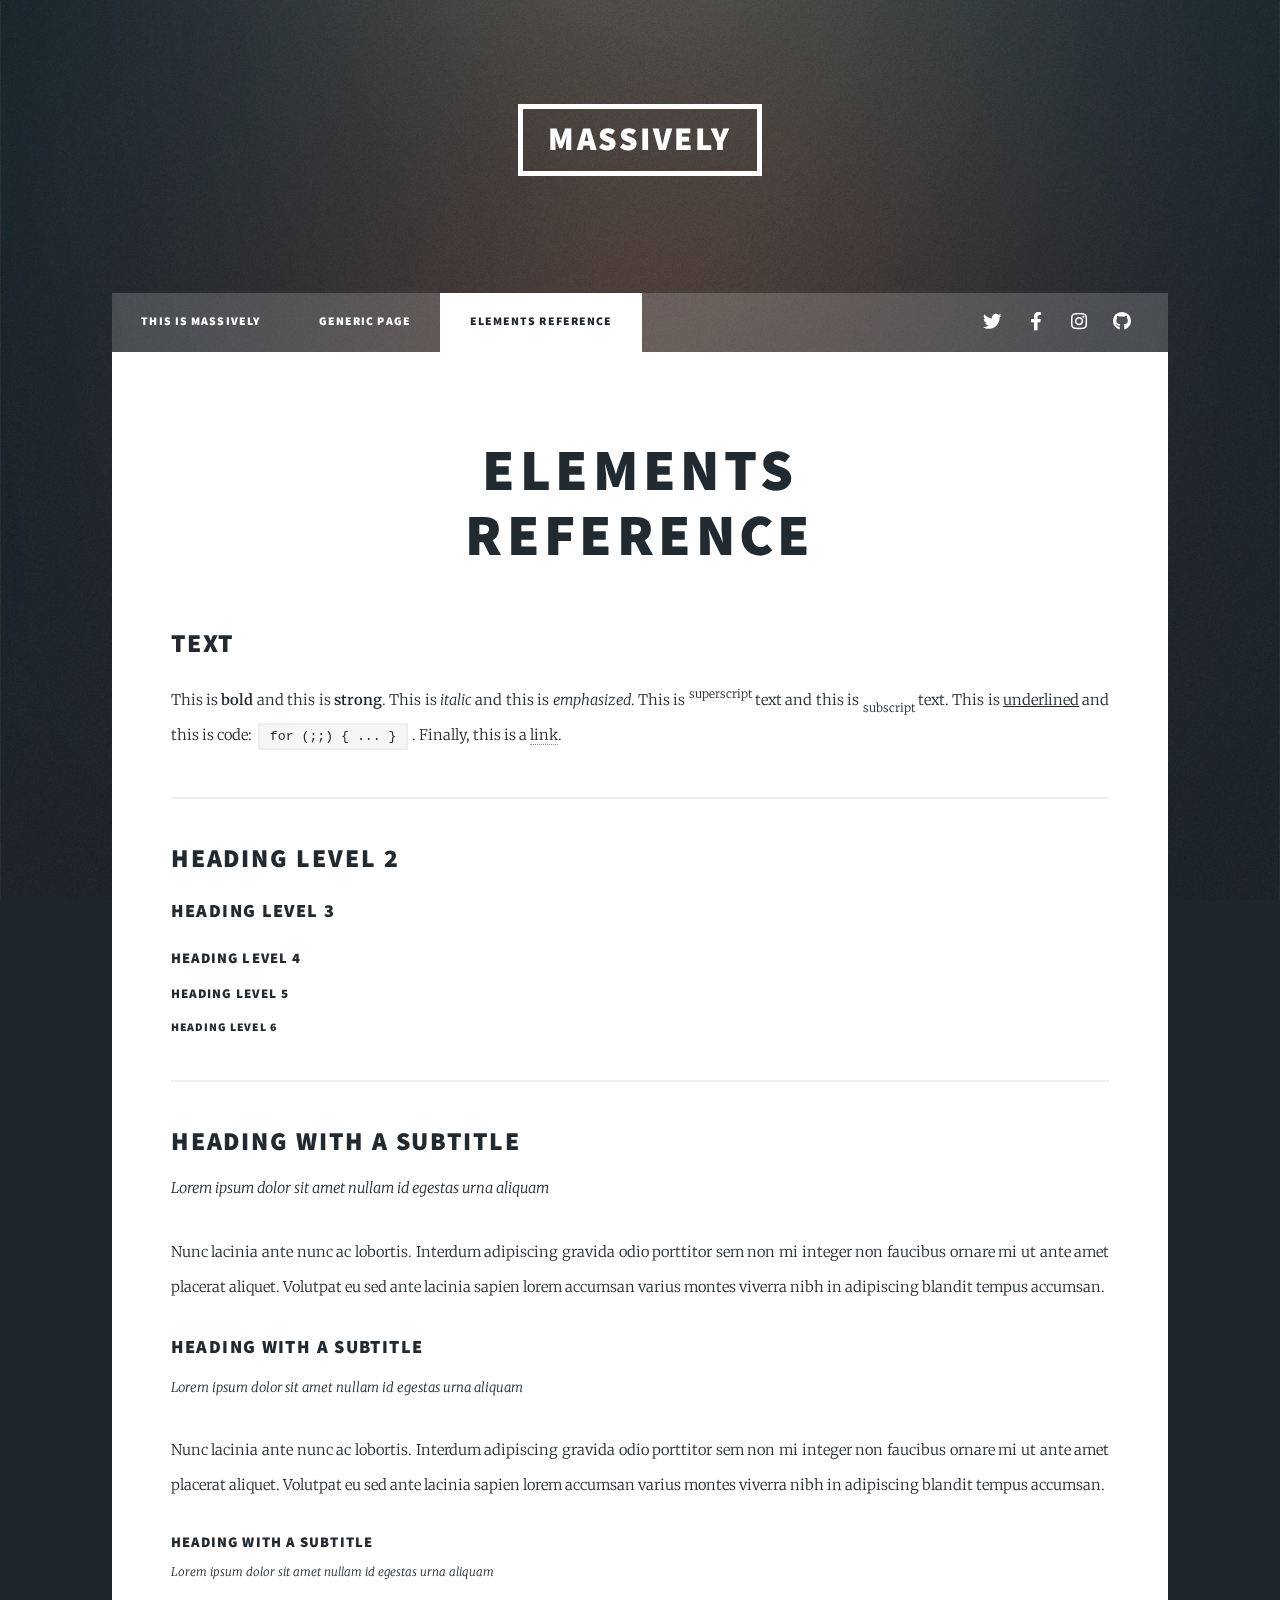
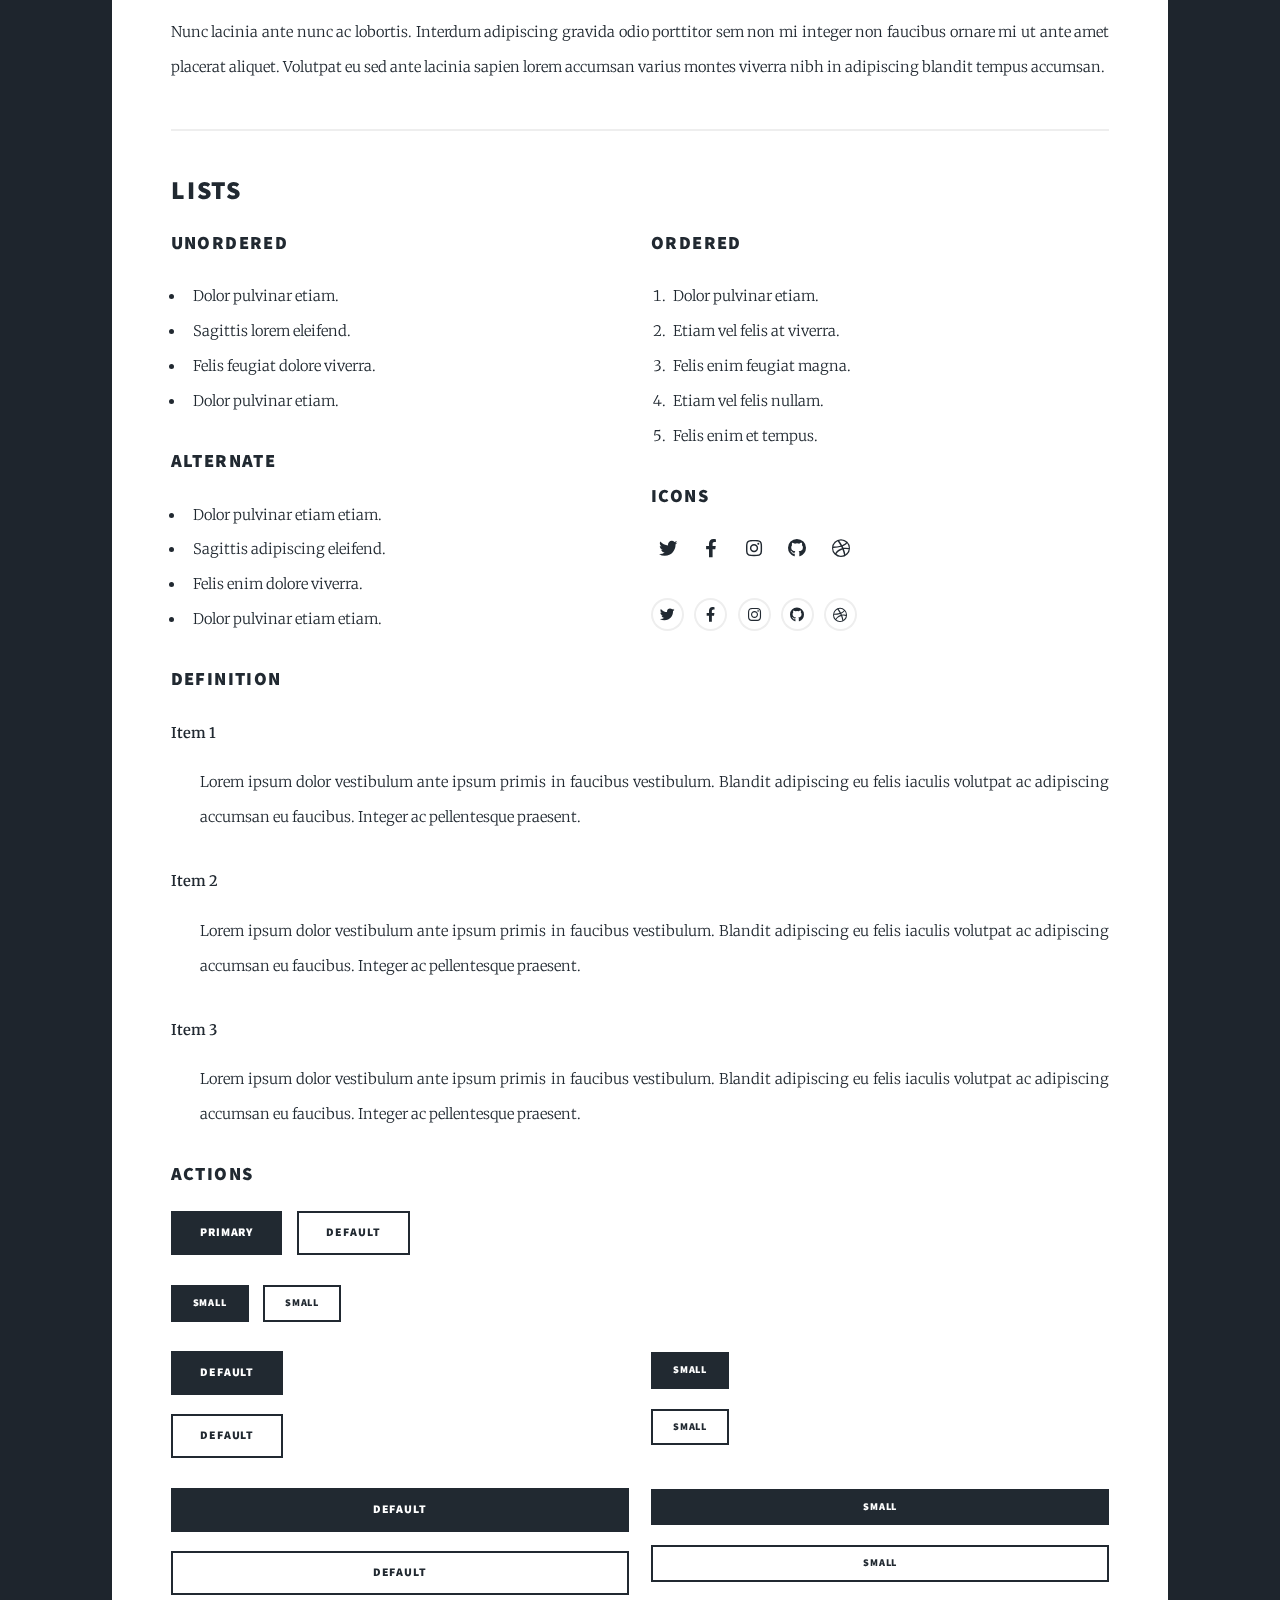
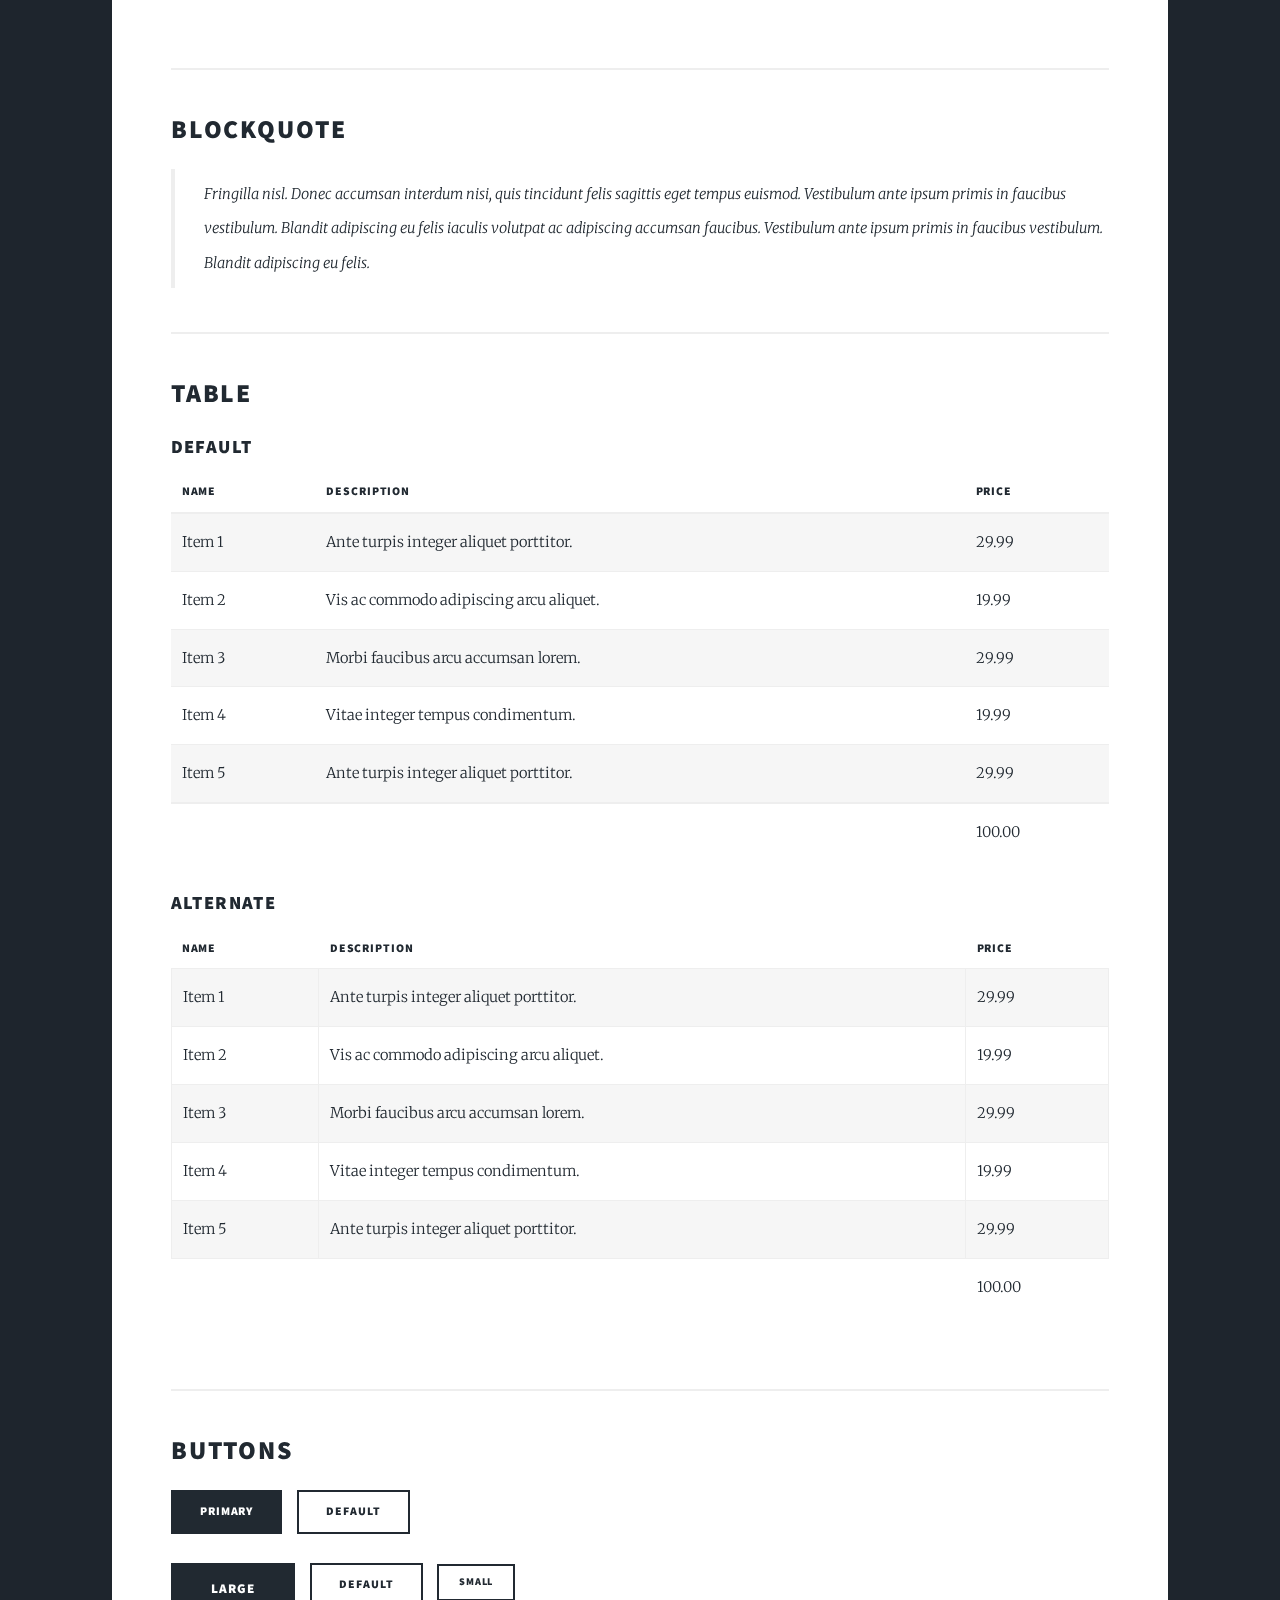
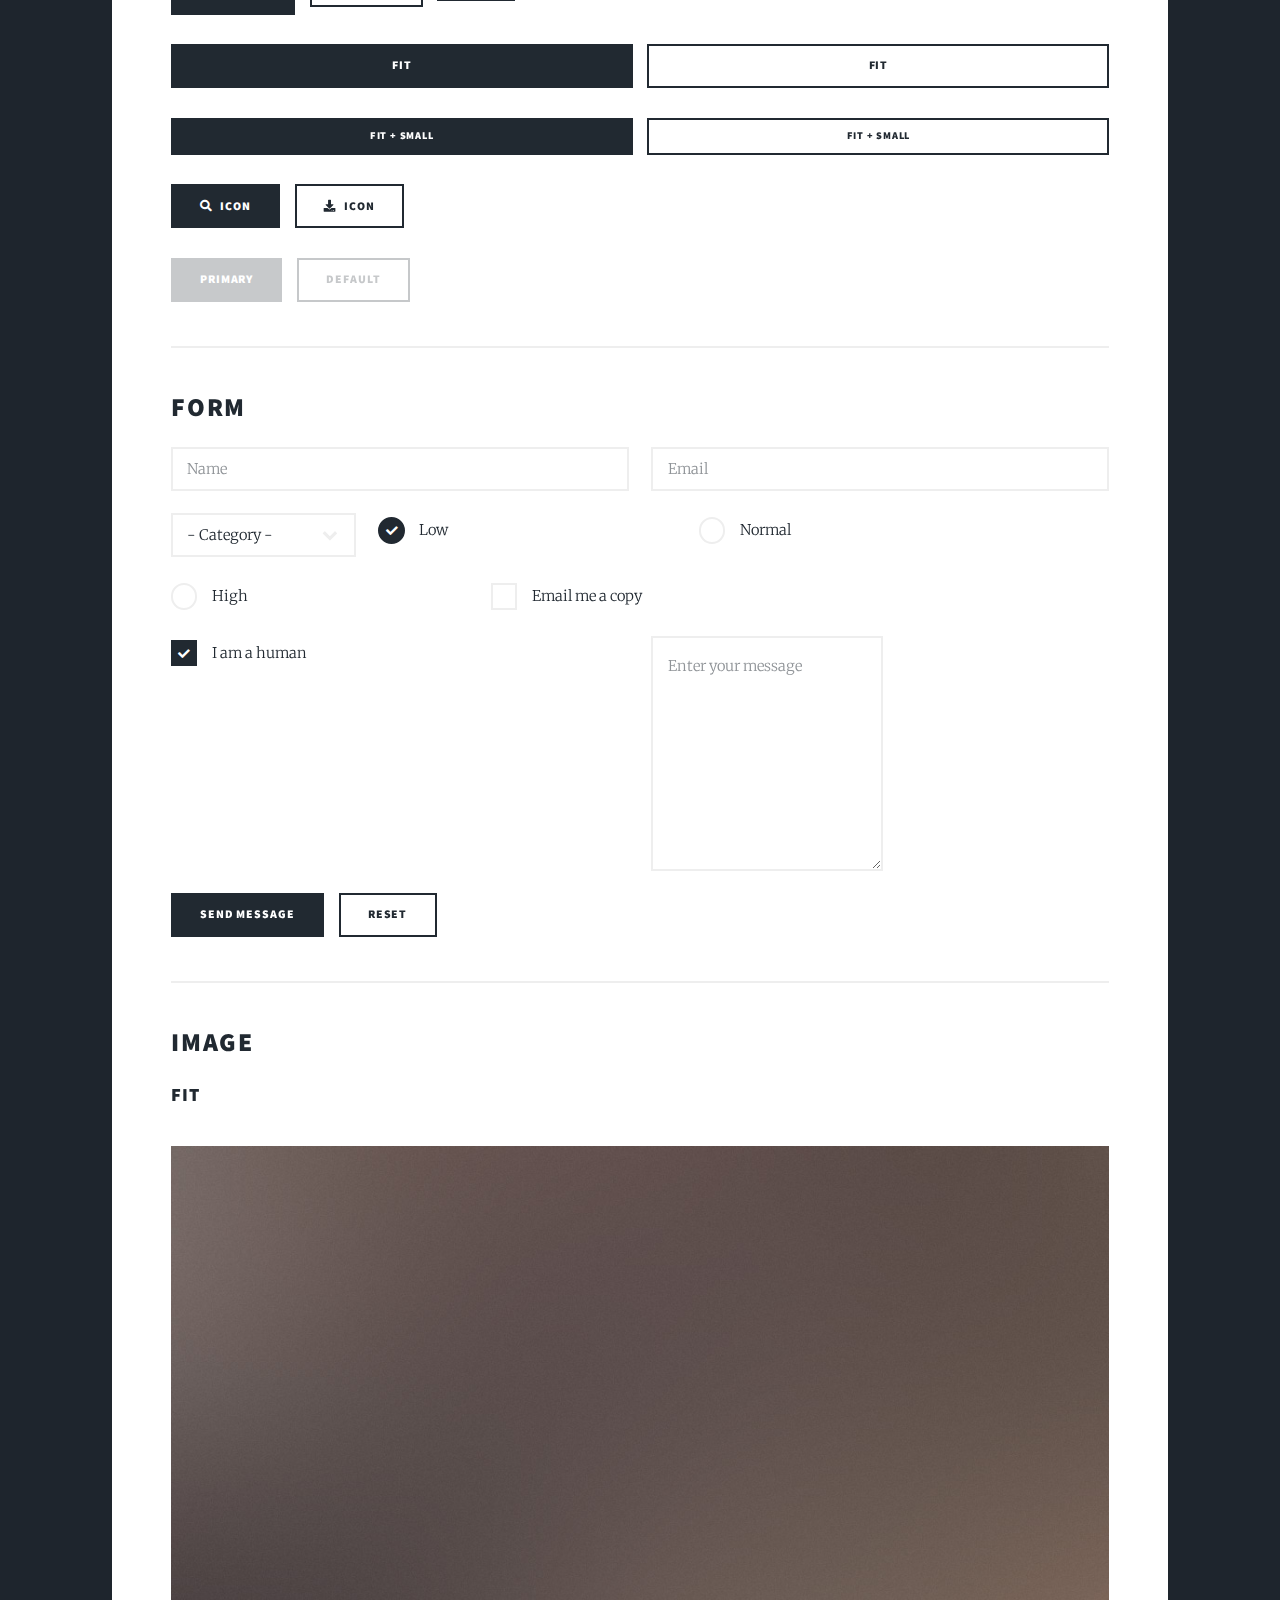
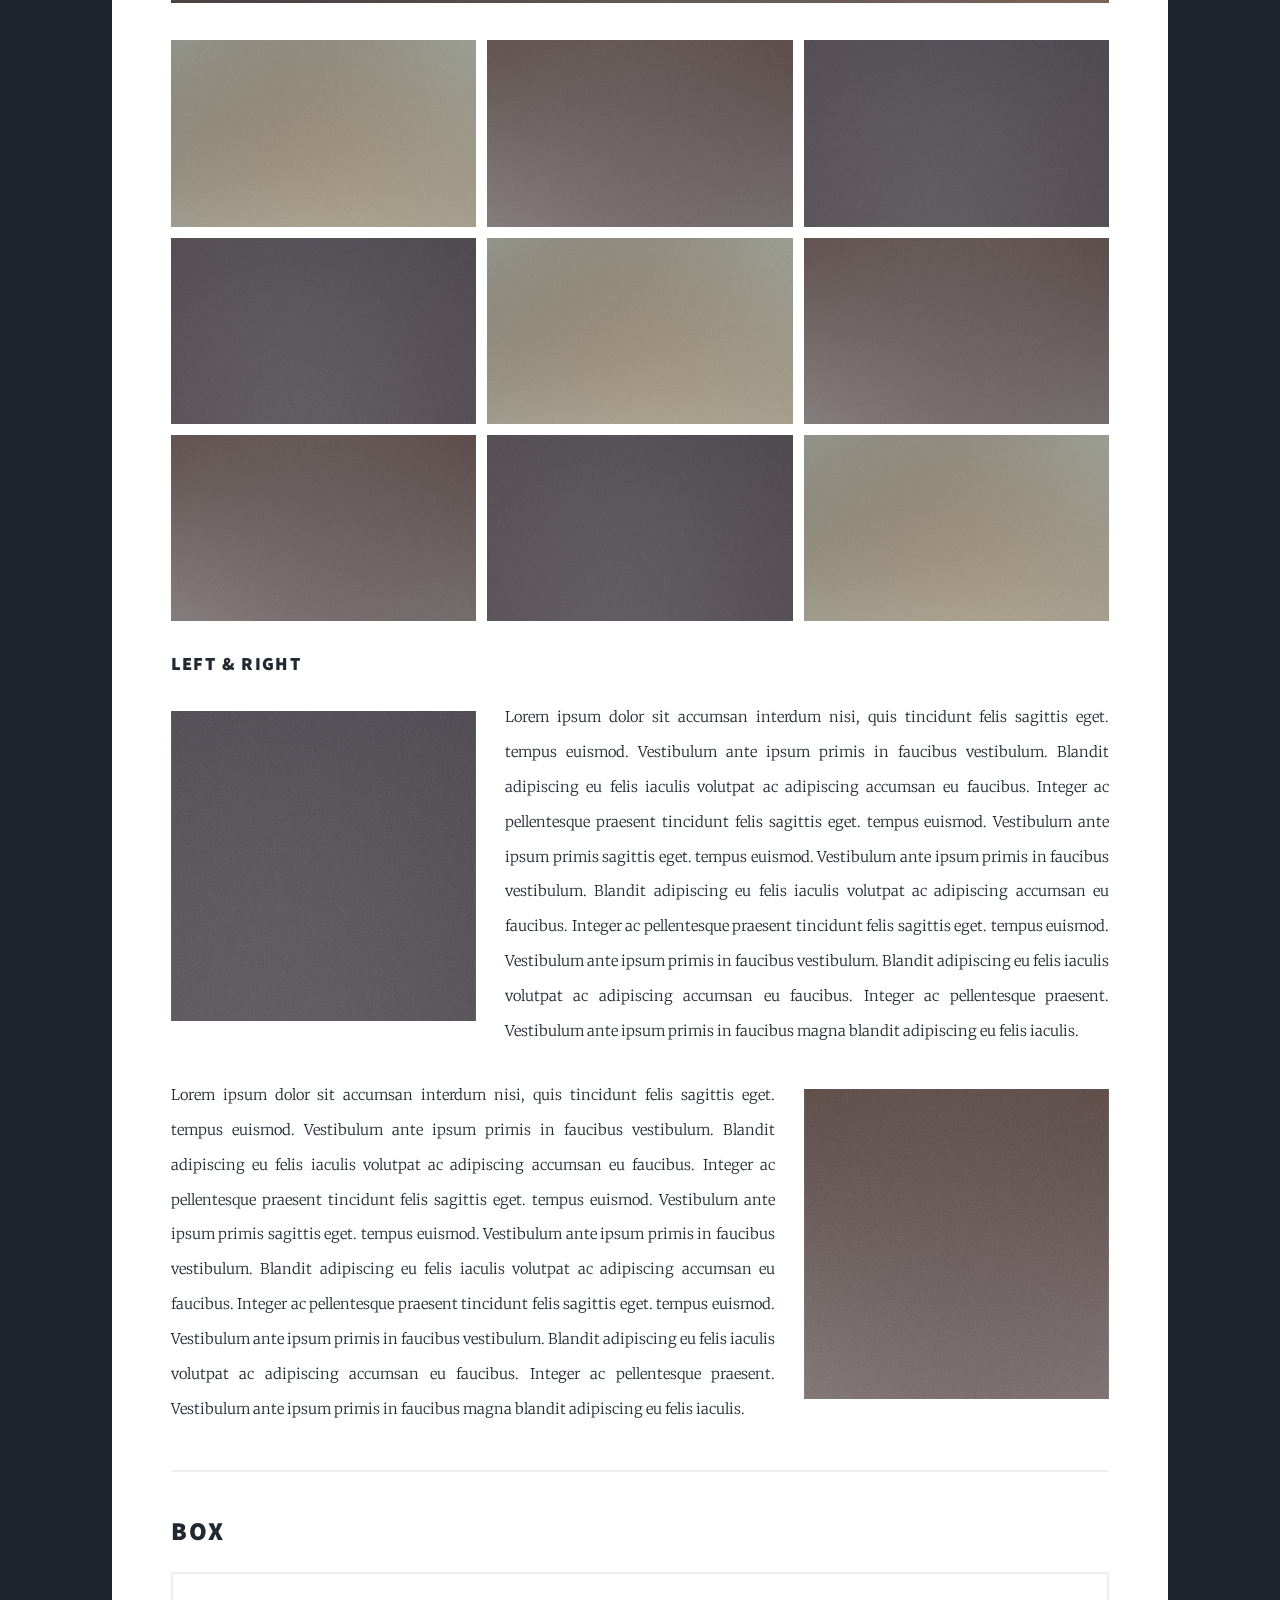
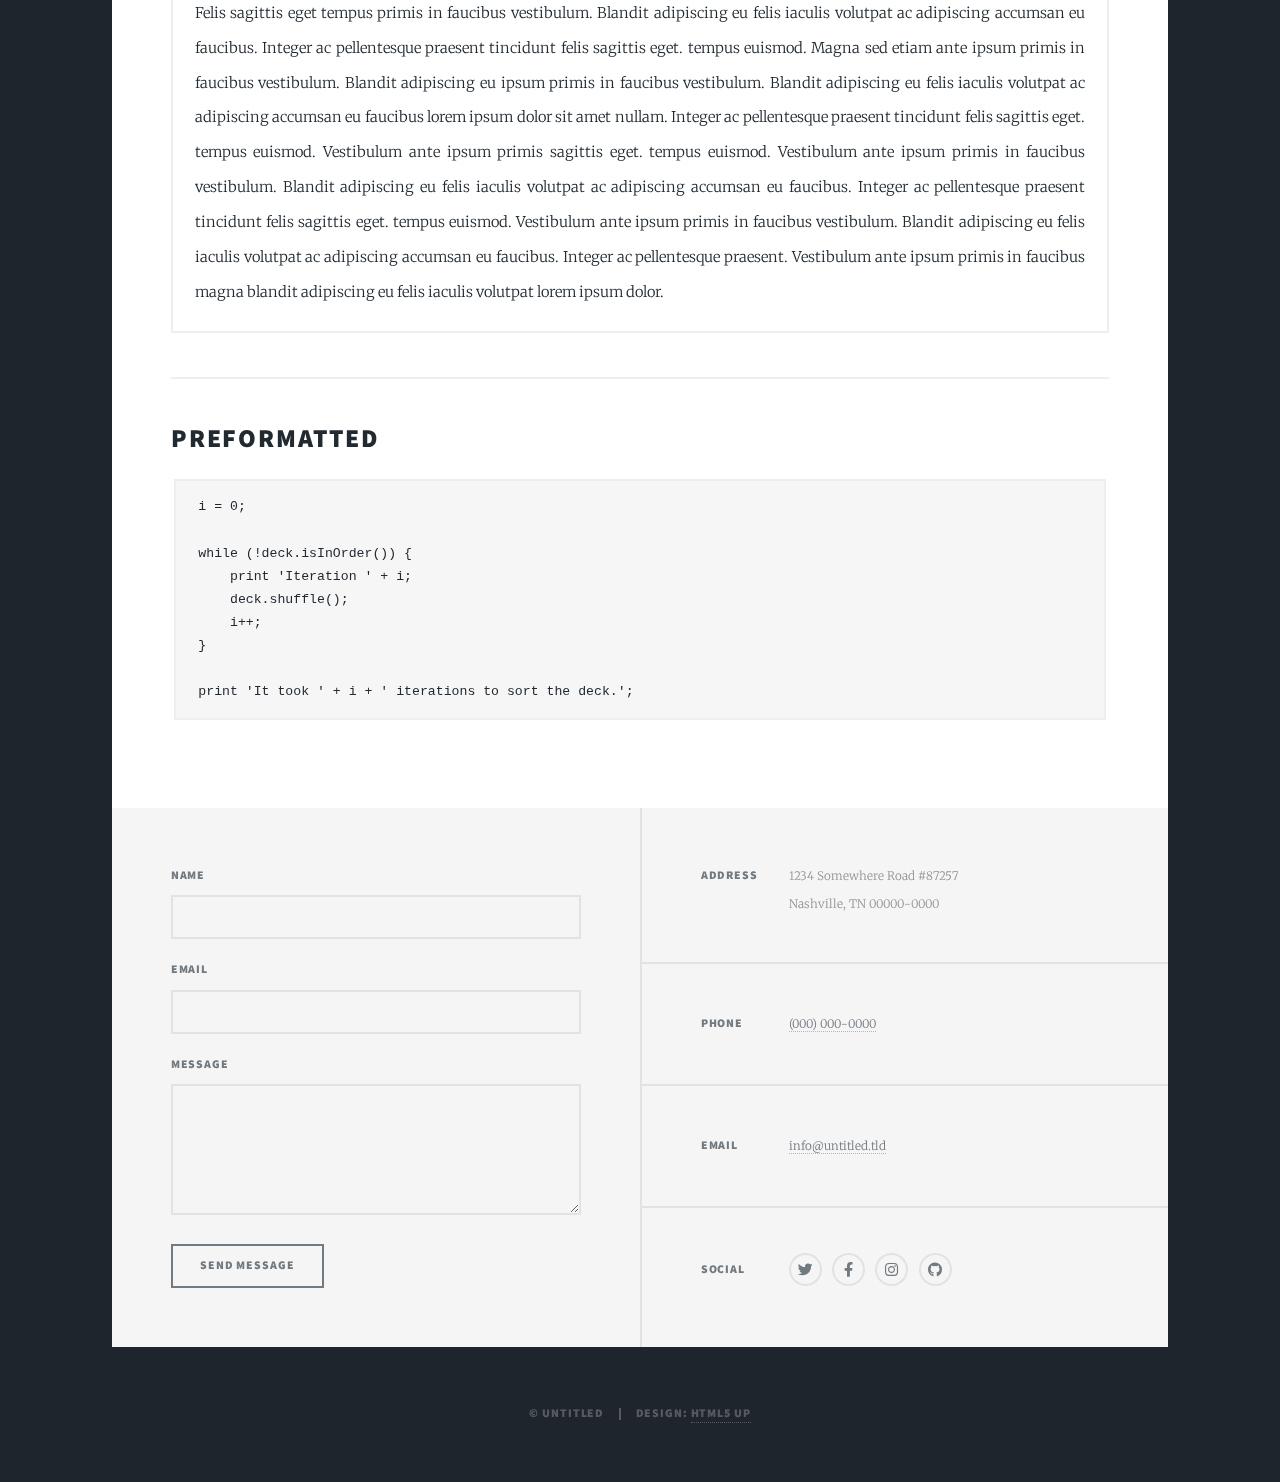
<file: elements.html>
<!DOCTYPE HTML>
<!--
	Massively by HTML5 UP
	html5up.net | @ajlkn
	Free for personal and commercial use under the CCA 3.0 license (html5up.net/license)
-->
<html>
	<head>
		<title>Elements Reference - Massively by HTML5 UP</title>
		<meta charset="utf-8" />
		<meta name="viewport" content="width=device-width, initial-scale=1, user-scalable=no" />
		<link rel="stylesheet" href="assets/css/main.css" />
		<noscript><link rel="stylesheet" href="assets/css/noscript.css" /></noscript>
	</head>
	<body class="is-preload">

		<!-- Wrapper -->
			<div id="wrapper">

				<!-- Header -->
					<header id="header">
						<a href="index.html" class="logo">Massively</a>
					</header>

				<!-- Nav -->
					<nav id="nav">
						<ul class="links">
							<li><a href="index.html">This is Massively</a></li>
							<li><a href="generic.html">Generic Page</a></li>
							<li class="active"><a href="elements.html">Elements Reference</a></li>
						</ul>
						<ul class="icons">
							<li><a href="#" class="icon brands fa-twitter"><span class="label">Twitter</span></a></li>
							<li><a href="#" class="icon brands fa-facebook-f"><span class="label">Facebook</span></a></li>
							<li><a href="#" class="icon brands fa-instagram"><span class="label">Instagram</span></a></li>
							<li><a href="#" class="icon brands fa-github"><span class="label">GitHub</span></a></li>
						</ul>
					</nav>

				<!-- Main -->
					<div id="main">

						<!-- Post -->
							<section class="post">
								<header class="major">
									<h1>Elements<br />
									Reference</h1>
								</header>

								<!-- Text stuff -->
									<h2>Text</h2>
									<p>This is <b>bold</b> and this is <strong>strong</strong>. This is <i>italic</i> and this is <em>emphasized</em>.
									This is <sup>superscript</sup> text and this is <sub>subscript</sub> text.
									This is <u>underlined</u> and this is code: <code>for (;;) { ... }</code>.
									Finally, this is a <a href="#">link</a>.</p>
									<hr />
									<h2>Heading Level 2</h2>
									<h3>Heading Level 3</h3>
									<h4>Heading Level 4</h4>
									<h5>Heading Level 5</h5>
									<h6>Heading Level 6</h6>
									<hr />
									<header>
										<h2>Heading with a Subtitle</h2>
										<p>Lorem ipsum dolor sit amet nullam id egestas urna aliquam</p>
									</header>
									<p>Nunc lacinia ante nunc ac lobortis. Interdum adipiscing gravida odio porttitor sem non mi integer non faucibus ornare mi ut ante amet placerat aliquet. Volutpat eu sed ante lacinia sapien lorem accumsan varius montes viverra nibh in adipiscing blandit tempus accumsan.</p>
									<header>
										<h3>Heading with a Subtitle</h3>
										<p>Lorem ipsum dolor sit amet nullam id egestas urna aliquam</p>
									</header>
									<p>Nunc lacinia ante nunc ac lobortis. Interdum adipiscing gravida odio porttitor sem non mi integer non faucibus ornare mi ut ante amet placerat aliquet. Volutpat eu sed ante lacinia sapien lorem accumsan varius montes viverra nibh in adipiscing blandit tempus accumsan.</p>
									<header>
										<h4>Heading with a Subtitle</h4>
										<p>Lorem ipsum dolor sit amet nullam id egestas urna aliquam</p>
									</header>
									<p>Nunc lacinia ante nunc ac lobortis. Interdum adipiscing gravida odio porttitor sem non mi integer non faucibus ornare mi ut ante amet placerat aliquet. Volutpat eu sed ante lacinia sapien lorem accumsan varius montes viverra nibh in adipiscing blandit tempus accumsan.</p>

									<hr />

								<!-- Lists -->
									<h2>Lists</h2>
									<div class="row">
										<div class="col-6 col-12-small">

											<h3>Unordered</h3>
											<ul>
												<li>Dolor pulvinar etiam.</li>
												<li>Sagittis lorem eleifend.</li>
												<li>Felis feugiat dolore viverra.</li>
												<li>Dolor pulvinar etiam.</li>
											</ul>

											<h3>Alternate</h3>
											<ul class="alt">
												<li>Dolor pulvinar etiam etiam.</li>
												<li>Sagittis adipiscing eleifend.</li>
												<li>Felis enim dolore viverra.</li>
												<li>Dolor pulvinar etiam etiam.</li>
											</ul>

										</div>
										<div class="col-6 col-12-small">

											<h3>Ordered</h3>
											<ol>
												<li>Dolor pulvinar etiam.</li>
												<li>Etiam vel felis at viverra.</li>
												<li>Felis enim feugiat magna.</li>
												<li>Etiam vel felis nullam.</li>
												<li>Felis enim et tempus.</li>
											</ol>

											<h3>Icons</h3>
											<ul class="icons">
												<li><a href="#" class="icon brands fa-twitter"><span class="label">Twitter</span></a></li>
												<li><a href="#" class="icon brands fa-facebook-f"><span class="label">Facebook</span></a></li>
												<li><a href="#" class="icon brands fa-instagram"><span class="label">Instagram</span></a></li>
												<li><a href="#" class="icon brands fa-github"><span class="label">Github</span></a></li>
												<li><a href="#" class="icon brands fa-dribbble"><span class="label">Dribbble</span></a></li>
											</ul>
											<ul class="icons alt">
												<li><a href="#" class="icon brands alt fa-twitter"><span class="label">Twitter</span></a></li>
												<li><a href="#" class="icon brands alt fa-facebook-f"><span class="label">Facebook</span></a></li>
												<li><a href="#" class="icon brands alt fa-instagram"><span class="label">Instagram</span></a></li>
												<li><a href="#" class="icon brands alt fa-github"><span class="label">Github</span></a></li>
												<li><a href="#" class="icon brands alt fa-dribbble"><span class="label">Dribbble</span></a></li>
											</ul>

										</div>
									</div>
									<h3>Definition</h3>
									<dl>
										<dt>Item 1</dt>
										<dd>
											<p>Lorem ipsum dolor vestibulum ante ipsum primis in faucibus vestibulum. Blandit adipiscing eu felis iaculis volutpat ac adipiscing accumsan eu faucibus. Integer ac pellentesque praesent.</p>
										</dd>
										<dt>Item 2</dt>
										<dd>
											<p>Lorem ipsum dolor vestibulum ante ipsum primis in faucibus vestibulum. Blandit adipiscing eu felis iaculis volutpat ac adipiscing accumsan eu faucibus. Integer ac pellentesque praesent.</p>
										</dd>
										<dt>Item 3</dt>
										<dd>
											<p>Lorem ipsum dolor vestibulum ante ipsum primis in faucibus vestibulum. Blandit adipiscing eu felis iaculis volutpat ac adipiscing accumsan eu faucibus. Integer ac pellentesque praesent.</p>
										</dd>
									</dl>

									<h3>Actions</h3>
									<ul class="actions">
										<li><a href="#" class="button primary">Primary</a></li>
										<li><a href="#" class="button">Default</a></li>
									</ul>
									<ul class="actions small">
										<li><a href="#" class="button primary small">Small</a></li>
										<li><a href="#" class="button small">Small</a></li>
									</ul>
									<div class="row">
										<div class="col-6 col-12-small">
											<ul class="actions stacked">
												<li><a href="#" class="button primary">Default</a></li>
												<li><a href="#" class="button">Default</a></li>
											</ul>
										</div>
										<div class="col-6 col-12-small">
											<ul class="actions stacked">
												<li><a href="#" class="button primary small">Small</a></li>
												<li><a href="#" class="button small">Small</a></li>
											</ul>
										</div>
									</div>
									<div class="row">
										<div class="col-6 col-12-small">
											<ul class="actions stacked">
												<li><a href="#" class="button primary fit">Default</a></li>
												<li><a href="#" class="button fit">Default</a></li>
											</ul>
										</div>
										<div class="col-6 col-12-small">
											<ul class="actions stacked">
												<li><a href="#" class="button primary small fit">Small</a></li>
												<li><a href="#" class="button small fit">Small</a></li>
											</ul>
										</div>
									</div>

									<hr />

								<!-- Blockquote -->
									<h2>Blockquote</h2>
									<blockquote>Fringilla nisl. Donec accumsan interdum nisi, quis tincidunt felis sagittis eget tempus euismod. Vestibulum ante ipsum primis in faucibus vestibulum. Blandit adipiscing eu felis iaculis volutpat ac adipiscing accumsan faucibus. Vestibulum ante ipsum primis in faucibus vestibulum. Blandit adipiscing eu felis.</blockquote>

									<hr />

								<!-- Table -->
									<h2>Table</h2>

									<h3>Default</h3>
									<div class="table-wrapper">
										<table>
											<thead>
												<tr>
													<th>Name</th>
													<th>Description</th>
													<th>Price</th>
												</tr>
											</thead>
											<tbody>
												<tr>
													<td>Item 1</td>
													<td>Ante turpis integer aliquet porttitor.</td>
													<td>29.99</td>
												</tr>
												<tr>
													<td>Item 2</td>
													<td>Vis ac commodo adipiscing arcu aliquet.</td>
													<td>19.99</td>
												</tr>
												<tr>
													<td>Item 3</td>
													<td> Morbi faucibus arcu accumsan lorem.</td>
													<td>29.99</td>
												</tr>
												<tr>
													<td>Item 4</td>
													<td>Vitae integer tempus condimentum.</td>
													<td>19.99</td>
												</tr>
												<tr>
													<td>Item 5</td>
													<td>Ante turpis integer aliquet porttitor.</td>
													<td>29.99</td>
												</tr>
											</tbody>
											<tfoot>
												<tr>
													<td colspan="2"></td>
													<td>100.00</td>
												</tr>
											</tfoot>
										</table>
									</div>

									<h3>Alternate</h3>
									<div class="table-wrapper">
										<table class="alt">
											<thead>
												<tr>
													<th>Name</th>
													<th>Description</th>
													<th>Price</th>
												</tr>
											</thead>
											<tbody>
												<tr>
													<td>Item 1</td>
													<td>Ante turpis integer aliquet porttitor.</td>
													<td>29.99</td>
												</tr>
												<tr>
													<td>Item 2</td>
													<td>Vis ac commodo adipiscing arcu aliquet.</td>
													<td>19.99</td>
												</tr>
												<tr>
													<td>Item 3</td>
													<td> Morbi faucibus arcu accumsan lorem.</td>
													<td>29.99</td>
												</tr>
												<tr>
													<td>Item 4</td>
													<td>Vitae integer tempus condimentum.</td>
													<td>19.99</td>
												</tr>
												<tr>
													<td>Item 5</td>
													<td>Ante turpis integer aliquet porttitor.</td>
													<td>29.99</td>
												</tr>
											</tbody>
											<tfoot>
												<tr>
													<td colspan="2"></td>
													<td>100.00</td>
												</tr>
											</tfoot>
										</table>
									</div>

									<hr />

								<!-- Buttons -->
									<h2>Buttons</h2>
									<ul class="actions">
										<li><a href="#" class="button primary">Primary</a></li>
										<li><a href="#" class="button">Default</a></li>
									</ul>
									<ul class="actions">
										<li><a href="#" class="button primary large">Large</a></li>
										<li><a href="#" class="button">Default</a></li>
										<li><a href="#" class="button small">Small</a></li>
									</ul>
									<ul class="actions fit">
										<li><a href="#" class="button primary fit">Fit</a></li>
										<li><a href="#" class="button fit">Fit</a></li>
									</ul>
									<ul class="actions fit small">
										<li><a href="#" class="button primary fit small">Fit + Small</a></li>
										<li><a href="#" class="button fit small">Fit + Small</a></li>
									</ul>
									<ul class="actions">
										<li><a href="#" class="button primary icon solid fa-search">Icon</a></li>
										<li><a href="#" class="button icon solid fa-download">Icon</a></li>
									</ul>
									<ul class="actions">
										<li><span class="button primary disabled">Primary</span></li>
										<li><span class="button disabled">Default</span></li>
									</ul>

									<hr />

								<!-- Form -->
									<h2>Form</h2>

									<form method="post" action="#">
										<div class="row gtr-uniform">
											<div class="col-6 col-12-xsmall">
												<input type="text" name="demo-name" id="demo-name" value="" placeholder="Name" />
											</div>
											<div class="col-6 col-12-xsmall">
												<input type="email" name="demo-email" id="demo-email" value="" placeholder="Email" />
											</div>
											<!-- Break -->
											<div class="col-12">
												<select name="demo-category" id="demo-category">
													<option value="">- Category -</option>
													<option value="1">Manufacturing</option>
													<option value="1">Shipping</option>
													<option value="1">Administration</option>
													<option value="1">Human Resources</option>
												</select>
											</div>
											<!-- Break -->
											<div class="col-4 col-12-small">
												<input type="radio" id="demo-priority-low" name="demo-priority" checked>
												<label for="demo-priority-low">Low</label>
											</div>
											<div class="col-4 col-12-small">
												<input type="radio" id="demo-priority-normal" name="demo-priority">
												<label for="demo-priority-normal">Normal</label>
											</div>
											<div class="col-4 col-12-small">
												<input type="radio" id="demo-priority-high" name="demo-priority">
												<label for="demo-priority-high">High</label>
											</div>
											<!-- Break -->
											<div class="col-6 col-12-small">
												<input type="checkbox" id="demo-copy" name="demo-copy">
												<label for="demo-copy">Email me a copy</label>
											</div>
											<div class="col-6 col-12-small">
												<input type="checkbox" id="demo-human" name="demo-human" checked>
												<label for="demo-human">I am a human</label>
											</div>
											<!-- Break -->
											<div class="col-12">
												<textarea name="demo-message" id="demo-message" placeholder="Enter your message" rows="6"></textarea>
											</div>
											<!-- Break -->
											<div class="col-12">
												<ul class="actions">
													<li><input type="submit" value="Send Message" class="primary" /></li>
													<li><input type="reset" value="Reset" /></li>
												</ul>
											</div>
										</div>
									</form>

									<hr />

								<!-- Image -->
									<h2>Image</h2>

									<h3>Fit</h3>
									<span class="image fit"><img src="images/pic01.jpg" alt="" /></span>
									<div class="box alt">
										<div class="row gtr-50 gtr-uniform">
											<div class="col-4"><span class="image fit"><img src="images/pic02.jpg" alt="" /></span></div>
											<div class="col-4"><span class="image fit"><img src="images/pic03.jpg" alt="" /></span></div>
											<div class="col-4"><span class="image fit"><img src="images/pic04.jpg" alt="" /></span></div>
											<!-- Break -->
											<div class="col-4"><span class="image fit"><img src="images/pic04.jpg" alt="" /></span></div>
											<div class="col-4"><span class="image fit"><img src="images/pic02.jpg" alt="" /></span></div>
											<div class="col-4"><span class="image fit"><img src="images/pic03.jpg" alt="" /></span></div>
											<!-- Break -->
											<div class="col-4"><span class="image fit"><img src="images/pic03.jpg" alt="" /></span></div>
											<div class="col-4"><span class="image fit"><img src="images/pic04.jpg" alt="" /></span></div>
											<div class="col-4"><span class="image fit"><img src="images/pic02.jpg" alt="" /></span></div>
										</div>
									</div>

									<h3>Left &amp; Right</h3>
									<p><span class="image left"><img src="images/pic08.jpg" alt="" /></span>Lorem ipsum dolor sit accumsan interdum nisi, quis tincidunt felis sagittis eget. tempus euismod. Vestibulum ante ipsum primis in faucibus vestibulum. Blandit adipiscing eu felis iaculis volutpat ac adipiscing accumsan eu faucibus. Integer ac pellentesque praesent tincidunt felis sagittis eget. tempus euismod. Vestibulum ante ipsum primis sagittis eget. tempus euismod. Vestibulum ante ipsum primis in faucibus vestibulum. Blandit adipiscing eu felis iaculis volutpat ac adipiscing accumsan eu faucibus. Integer ac pellentesque praesent tincidunt felis sagittis eget. tempus euismod. Vestibulum ante ipsum primis in faucibus vestibulum. Blandit adipiscing eu felis iaculis volutpat ac adipiscing accumsan eu faucibus. Integer ac pellentesque praesent. Vestibulum ante ipsum primis in faucibus magna blandit adipiscing eu felis iaculis.</p>
									<p><span class="image right"><img src="images/pic09.jpg" alt="" /></span>Lorem ipsum dolor sit accumsan interdum nisi, quis tincidunt felis sagittis eget. tempus euismod. Vestibulum ante ipsum primis in faucibus vestibulum. Blandit adipiscing eu felis iaculis volutpat ac adipiscing accumsan eu faucibus. Integer ac pellentesque praesent tincidunt felis sagittis eget. tempus euismod. Vestibulum ante ipsum primis sagittis eget. tempus euismod. Vestibulum ante ipsum primis in faucibus vestibulum. Blandit adipiscing eu felis iaculis volutpat ac adipiscing accumsan eu faucibus. Integer ac pellentesque praesent tincidunt felis sagittis eget. tempus euismod. Vestibulum ante ipsum primis in faucibus vestibulum. Blandit adipiscing eu felis iaculis volutpat ac adipiscing accumsan eu faucibus. Integer ac pellentesque praesent. Vestibulum ante ipsum primis in faucibus magna blandit adipiscing eu felis iaculis.</p>

									<hr />

								<!-- Box -->
									<h2>Box</h2>
									<div class="box">
										<p>Felis sagittis eget tempus primis in faucibus vestibulum. Blandit adipiscing eu felis iaculis volutpat ac adipiscing accumsan eu faucibus. Integer ac pellentesque praesent tincidunt felis sagittis eget. tempus euismod. Magna sed etiam ante ipsum primis in faucibus vestibulum. Blandit adipiscing eu ipsum primis in faucibus vestibulum. Blandit adipiscing eu felis iaculis volutpat ac adipiscing accumsan eu faucibus lorem ipsum dolor sit amet nullam. Integer ac pellentesque praesent tincidunt felis sagittis eget. tempus euismod. Vestibulum ante ipsum primis sagittis eget. tempus euismod. Vestibulum ante ipsum primis in faucibus vestibulum. Blandit adipiscing eu felis iaculis volutpat ac adipiscing accumsan eu faucibus. Integer ac pellentesque praesent tincidunt felis sagittis eget. tempus euismod. Vestibulum ante ipsum primis in faucibus vestibulum. Blandit adipiscing eu felis iaculis volutpat ac adipiscing accumsan eu faucibus. Integer ac pellentesque praesent. Vestibulum ante ipsum primis in faucibus magna blandit adipiscing eu felis iaculis volutpat lorem ipsum dolor.</p>
									</div>

									<hr />

								<!-- Preformatted Code -->
									<h2>Preformatted</h2>
									<pre><code>i = 0;

while (!deck.isInOrder()) {
    print 'Iteration ' + i;
    deck.shuffle();
    i++;
}

print 'It took ' + i + ' iterations to sort the deck.';
</code></pre>

							</section>

					</div>

				<!-- Footer -->
					<footer id="footer">
						<section>
							<form method="post" action="#">
								<div class="fields">
									<div class="field">
										<label for="name">Name</label>
										<input type="text" name="name" id="name" />
									</div>
									<div class="field">
										<label for="email">Email</label>
										<input type="text" name="email" id="email" />
									</div>
									<div class="field">
										<label for="message">Message</label>
										<textarea name="message" id="message" rows="3"></textarea>
									</div>
								</div>
								<ul class="actions">
									<li><input type="submit" value="Send Message" /></li>
								</ul>
							</form>
						</section>
						<section class="split contact">
							<section class="alt">
								<h3>Address</h3>
								<p>1234 Somewhere Road #87257<br />
								Nashville, TN 00000-0000</p>
							</section>
							<section>
								<h3>Phone</h3>
								<p><a href="#">(000) 000-0000</a></p>
							</section>
							<section>
								<h3>Email</h3>
								<p><a href="#">info@untitled.tld</a></p>
							</section>
							<section>
								<h3>Social</h3>
								<ul class="icons alt">
									<li><a href="#" class="icon brands alt fa-twitter"><span class="label">Twitter</span></a></li>
									<li><a href="#" class="icon brands alt fa-facebook-f"><span class="label">Facebook</span></a></li>
									<li><a href="#" class="icon brands alt fa-instagram"><span class="label">Instagram</span></a></li>
									<li><a href="#" class="icon brands alt fa-github"><span class="label">GitHub</span></a></li>
								</ul>
							</section>
						</section>
					</footer>

				<!-- Copyright -->
					<div id="copyright">
						<ul><li>&copy; Untitled</li><li>Design: <a href="https://html5up.net">HTML5 UP</a></li></ul>
					</div>

			</div>

		<!-- Scripts -->
			<script src="assets/js/jquery.min.js"></script>
			<script src="assets/js/jquery.scrollex.min.js"></script>
			<script src="assets/js/jquery.scrolly.min.js"></script>
			<script src="assets/js/browser.min.js"></script>
			<script src="assets/js/breakpoints.min.js"></script>
			<script src="assets/js/util.js"></script>
			<script src="assets/js/main.js"></script>

	</body>
</html>
</file>
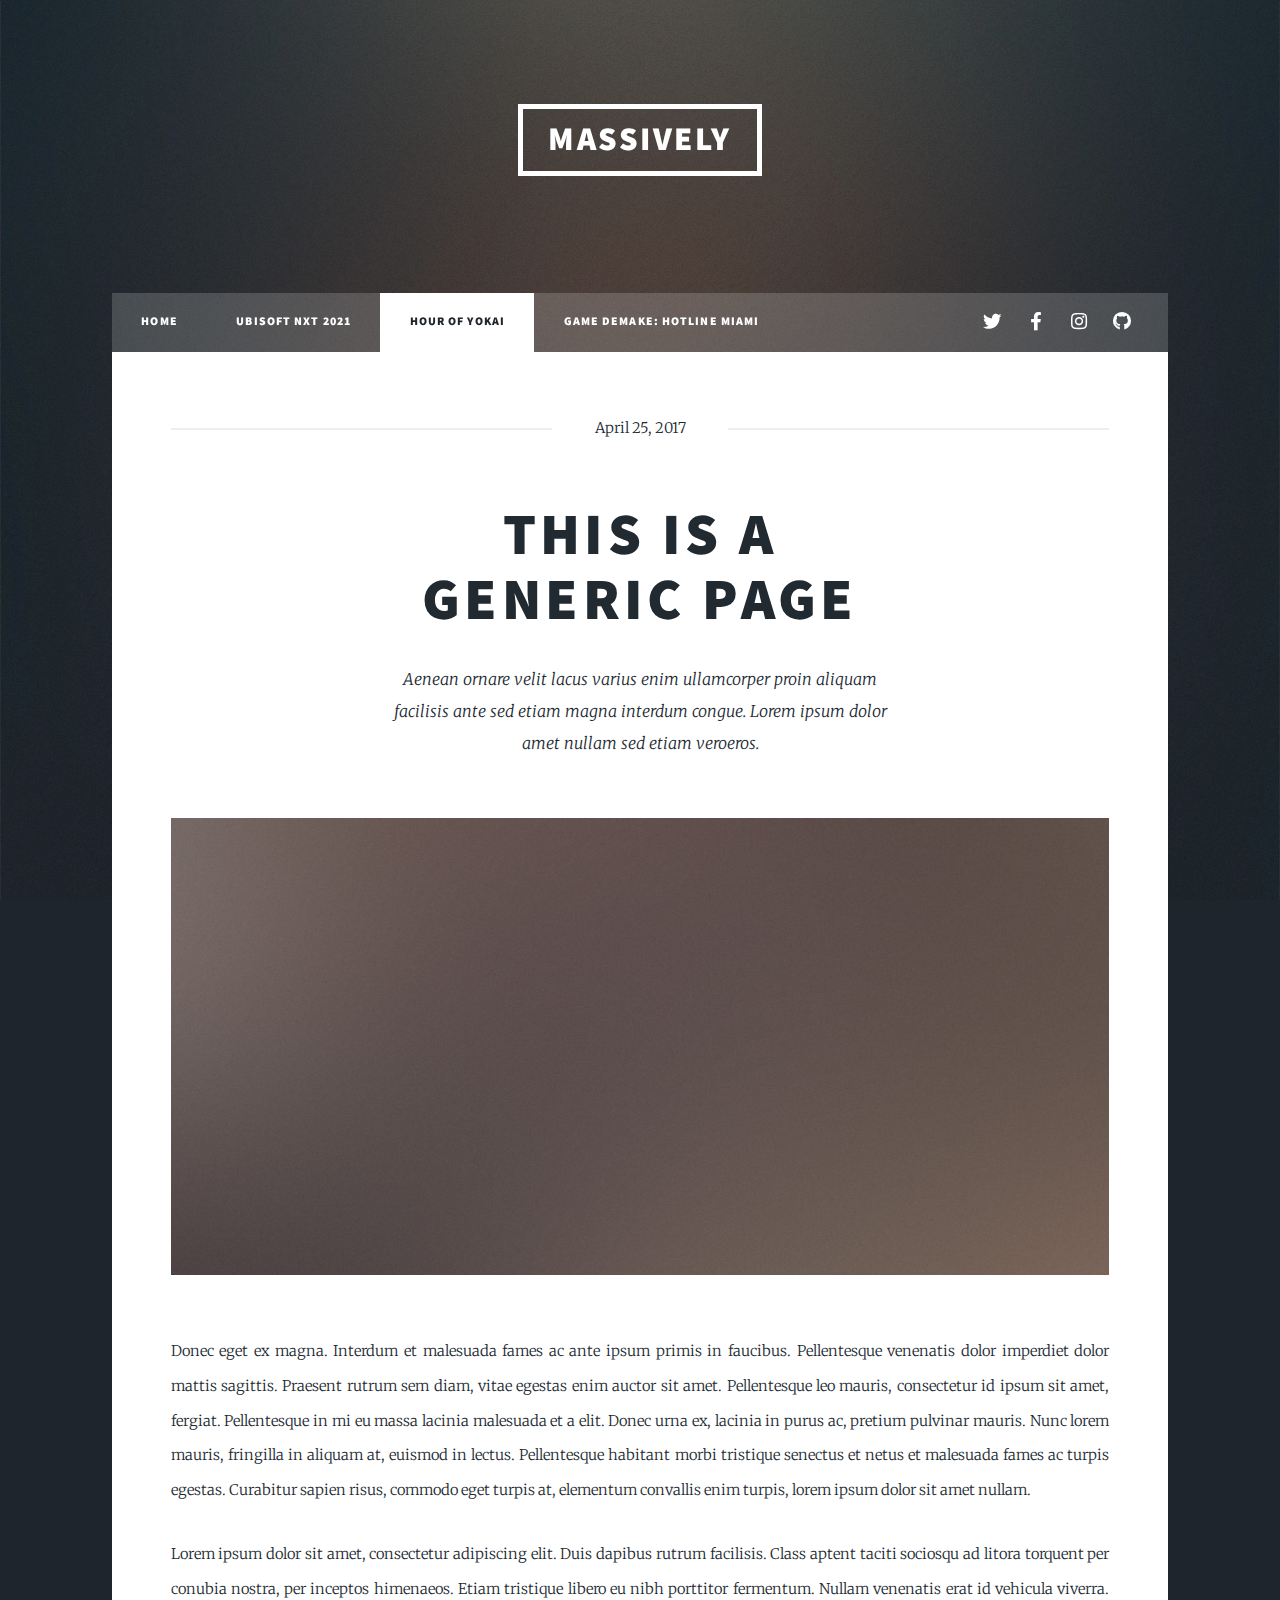
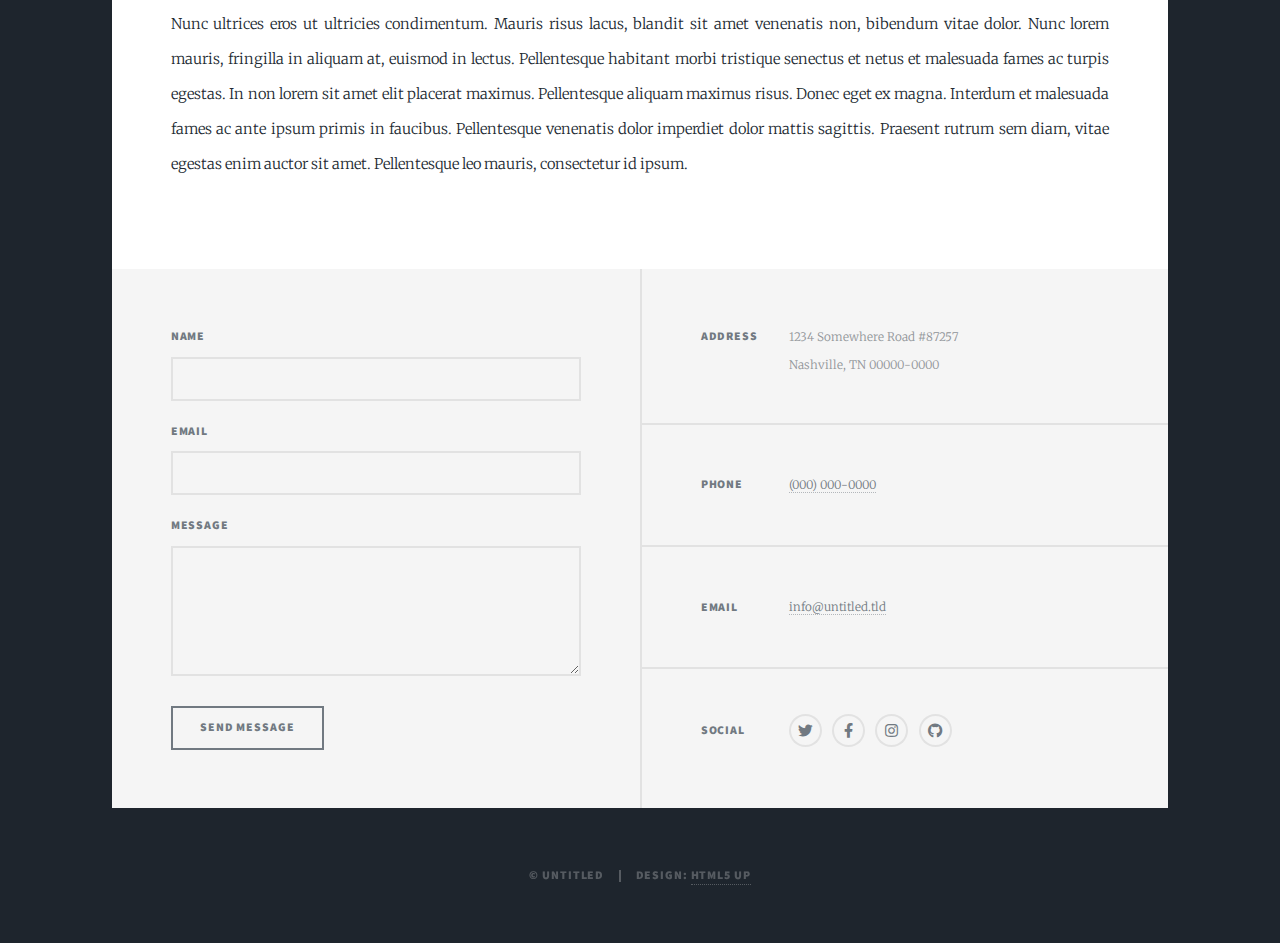
<file: generic.html>
<!DOCTYPE HTML>
<!--
	Massively by HTML5 UP
	html5up.net | @ajlkn
	Free for personal and commercial use under the CCA 3.0 license (html5up.net/license)
-->
<html>
	<head>
		<title>Generic Page - Massively by HTML5 UP</title>
		<meta charset="utf-8" />
		<meta name="viewport" content="width=device-width, initial-scale=1, user-scalable=no" />
		<link rel="stylesheet" href="assets/css/main.css" />
		<noscript><link rel="stylesheet" href="assets/css/noscript.css" /></noscript>
	</head>
	<body class="is-preload">

		<!-- Wrapper -->
			<div id="wrapper">

				<!-- Header -->
					<header id="header">
						<a href="index.html" class="logo">Massively</a>
					</header>

				<!-- Nav -->
					<nav id="nav">
						<ul class="links">
							<li><a href="index.html">Home</a></li>
							<li><a href="ubinxt2022.html">Ubisoft NXT 2021</a></li>
							<li class="active"><a href="generic.html">Hour of Yokai</a></li>
							<li><a href="demakehotlinemiami.html">Game Demake: Hotline Miami</a></li>
						</ul>
						<ul class="icons">
							<li><a href="#" class="icon brands fa-twitter"><span class="label">Twitter</span></a></li>
							<li><a href="#" class="icon brands fa-facebook-f"><span class="label">Facebook</span></a></li>
							<li><a href="#" class="icon brands fa-instagram"><span class="label">Instagram</span></a></li>
							<li><a href="#" class="icon brands fa-github"><span class="label">GitHub</span></a></li>
						</ul>
					</nav>

				<!-- Main -->
					<div id="main">

						<!-- Post -->
							<section class="post">
								<header class="major">
									<span class="date">April 25, 2017</span>
									<h1>This is a<br />
									Generic Page</h1>
									<p>Aenean ornare velit lacus varius enim ullamcorper proin aliquam<br />
									facilisis ante sed etiam magna interdum congue. Lorem ipsum dolor<br />
									amet nullam sed etiam veroeros.</p>
								</header>
								<div class="image main"><img src="images/pic01.jpg" alt="" /></div>
								<p>Donec eget ex magna. Interdum et malesuada fames ac ante ipsum primis in faucibus. Pellentesque venenatis dolor imperdiet dolor mattis sagittis. Praesent rutrum sem diam, vitae egestas enim auctor sit amet. Pellentesque leo mauris, consectetur id ipsum sit amet, fergiat. Pellentesque in mi eu massa lacinia malesuada et a elit. Donec urna ex, lacinia in purus ac, pretium pulvinar mauris. Nunc lorem mauris, fringilla in aliquam at, euismod in lectus. Pellentesque habitant morbi tristique senectus et netus et malesuada fames ac turpis egestas. Curabitur sapien risus, commodo eget turpis at, elementum convallis enim turpis, lorem ipsum dolor sit amet nullam.</p>
								<p>Lorem ipsum dolor sit amet, consectetur adipiscing elit. Duis dapibus rutrum facilisis. Class aptent taciti sociosqu ad litora torquent per conubia nostra, per inceptos himenaeos. Etiam tristique libero eu nibh porttitor fermentum. Nullam venenatis erat id vehicula viverra. Nunc ultrices eros ut ultricies condimentum. Mauris risus lacus, blandit sit amet venenatis non, bibendum vitae dolor. Nunc lorem mauris, fringilla in aliquam at, euismod in lectus. Pellentesque habitant morbi tristique senectus et netus et malesuada fames ac turpis egestas. In non lorem sit amet elit placerat maximus. Pellentesque aliquam maximus risus. Donec eget ex magna. Interdum et malesuada fames ac ante ipsum primis in faucibus. Pellentesque venenatis dolor imperdiet dolor mattis sagittis. Praesent rutrum sem diam, vitae egestas enim auctor sit amet. Pellentesque leo mauris, consectetur id ipsum.</p>
							</section>

					</div>

				<!-- Footer -->
					<footer id="footer">
						<section>
							<form method="post" action="#">
								<div class="fields">
									<div class="field">
										<label for="name">Name</label>
										<input type="text" name="name" id="name" />
									</div>
									<div class="field">
										<label for="email">Email</label>
										<input type="text" name="email" id="email" />
									</div>
									<div class="field">
										<label for="message">Message</label>
										<textarea name="message" id="message" rows="3"></textarea>
									</div>
								</div>
								<ul class="actions">
									<li><input type="submit" value="Send Message" /></li>
								</ul>
							</form>
						</section>
						<section class="split contact">
							<section class="alt">
								<h3>Address</h3>
								<p>1234 Somewhere Road #87257<br />
								Nashville, TN 00000-0000</p>
							</section>
							<section>
								<h3>Phone</h3>
								<p><a href="#">(000) 000-0000</a></p>
							</section>
							<section>
								<h3>Email</h3>
								<p><a href="#">info@untitled.tld</a></p>
							</section>
							<section>
								<h3>Social</h3>
								<ul class="icons alt">
									<li><a href="#" class="icon brands alt fa-twitter"><span class="label">Twitter</span></a></li>
									<li><a href="#" class="icon brands alt fa-facebook-f"><span class="label">Facebook</span></a></li>
									<li><a href="#" class="icon brands alt fa-instagram"><span class="label">Instagram</span></a></li>
									<li><a href="#" class="icon brands alt fa-github"><span class="label">GitHub</span></a></li>
								</ul>
							</section>
						</section>
					</footer>

				<!-- Copyright -->
					<div id="copyright">
						<ul><li>&copy; Untitled</li><li>Design: <a href="https://html5up.net">HTML5 UP</a></li></ul>
					</div>

			</div>

		<!-- Scripts -->
			<script src="assets/js/jquery.min.js"></script>
			<script src="assets/js/jquery.scrollex.min.js"></script>
			<script src="assets/js/jquery.scrolly.min.js"></script>
			<script src="assets/js/browser.min.js"></script>
			<script src="assets/js/breakpoints.min.js"></script>
			<script src="assets/js/util.js"></script>
			<script src="assets/js/main.js"></script>
			<script src="https://cdn.jsdelivr.net/npm/bootstrap@5.1.3/dist/js/bootstrap.bundle.min.js" integrity="sha384-ka7Sk0Gln4gmtz2MlQnikT1wXgYsOg+OMhuP+IlRH9sENBO0LRn5q+8nbTov4+1p" crossorigin="anonymous"></script>

	</body>
</html>
</file>
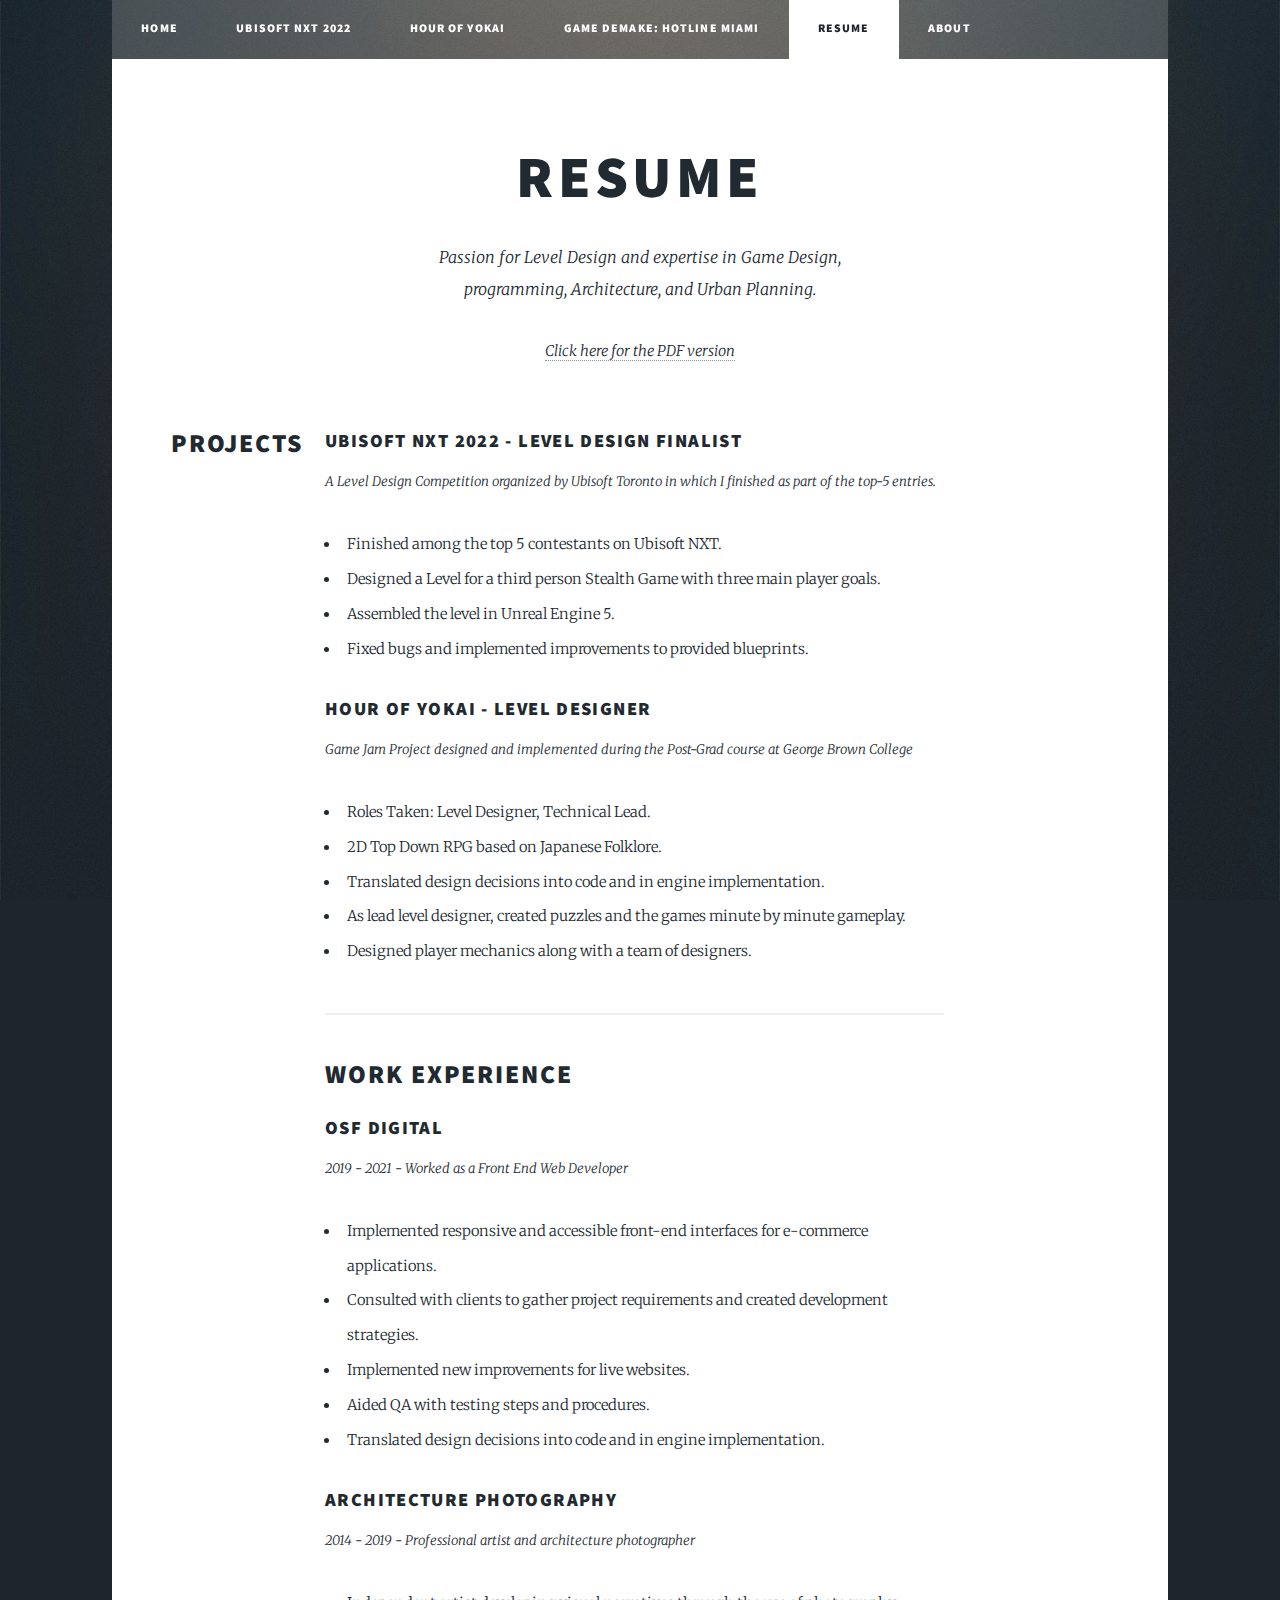
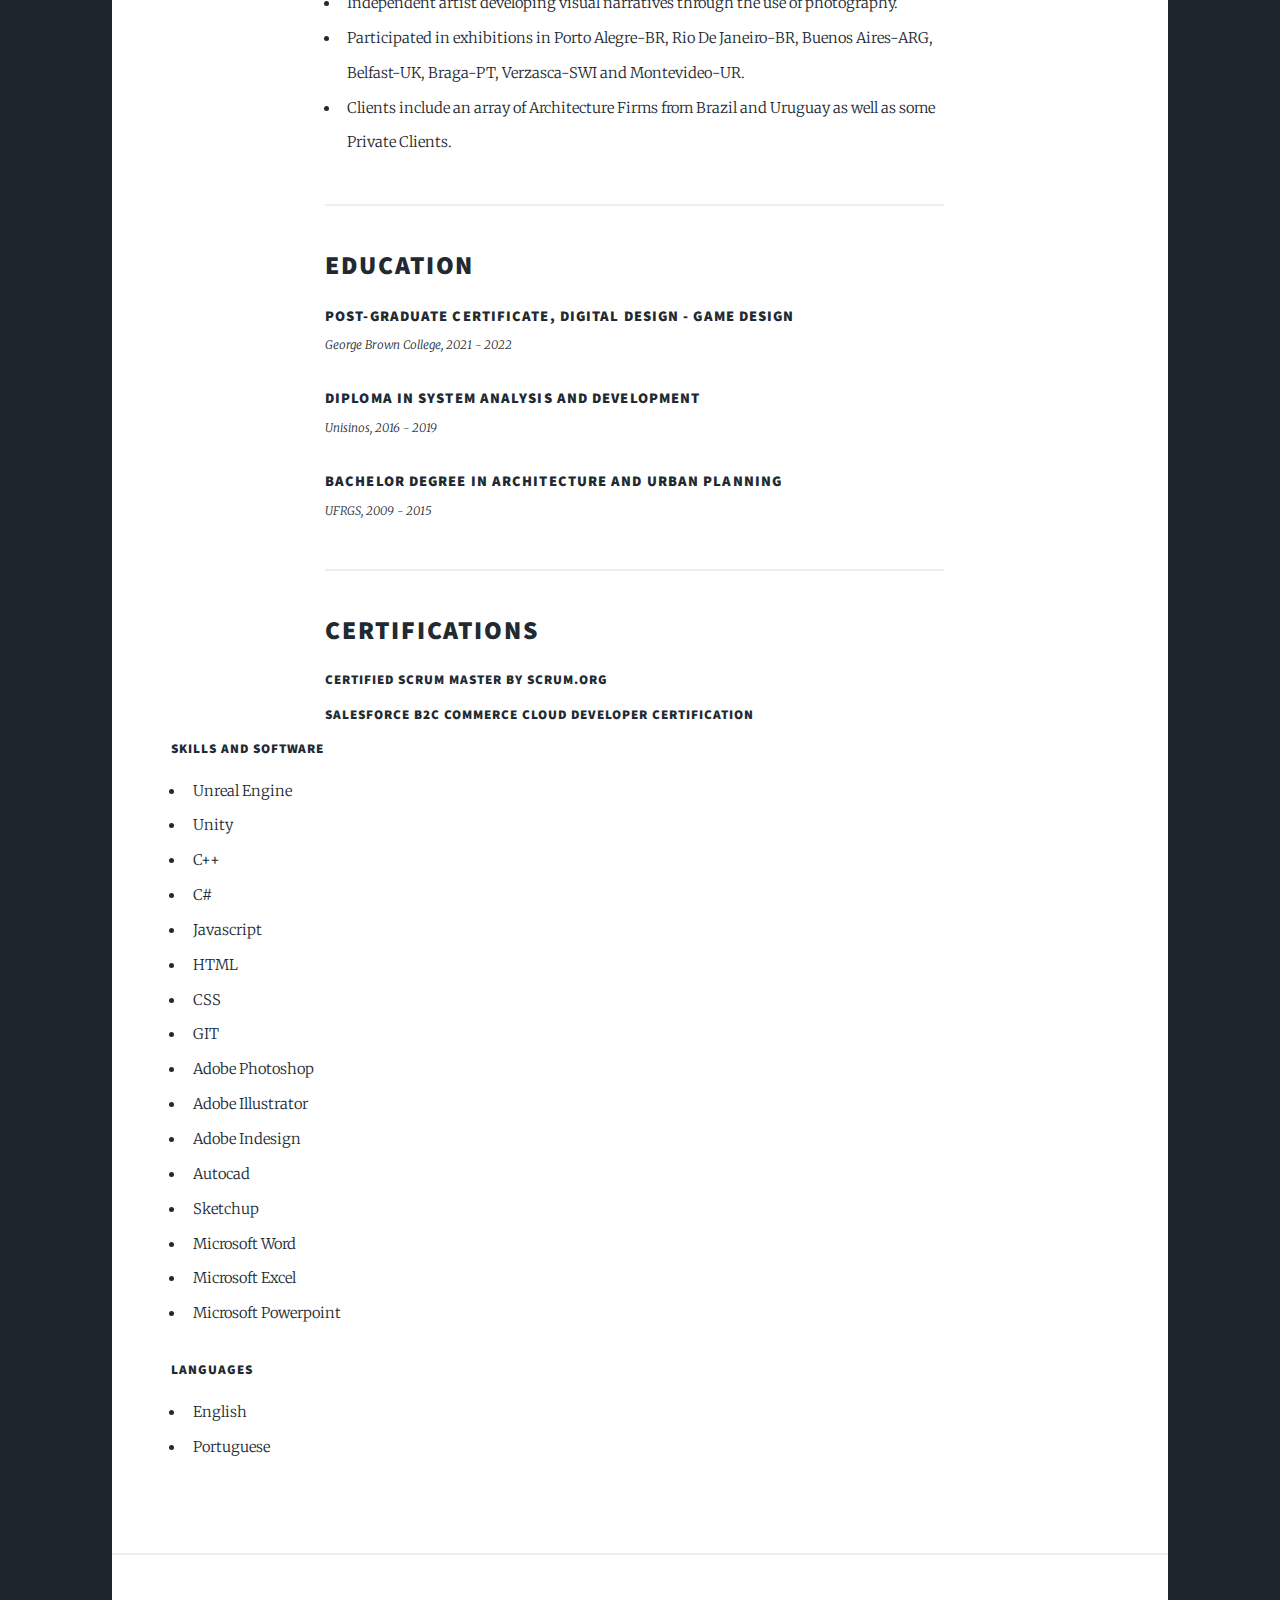
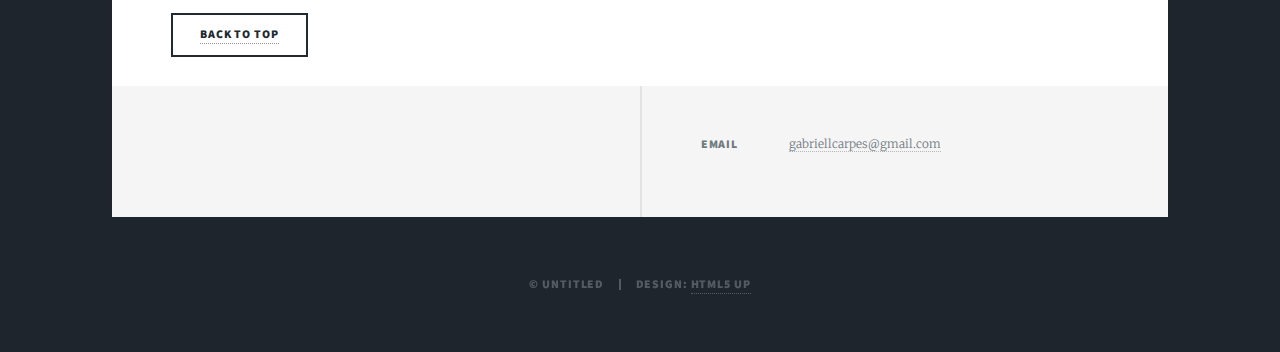
<file: resume.html>
<!DOCTYPE HTML>
<!--
	Massively by HTML5 UP
	html5up.net | @ajlkn
	Free for personal and commercial use under the CCA 3.0 license (html5up.net/license)
-->
<html>
	<head>
		<title>Gabriel Carpes - Resume</title>
		<meta charset="utf-8" />
		<meta name="viewport" content="width=device-width, initial-scale=1, user-scalable=no" />
		<link rel="stylesheet" href="assets/css/main.css" />
		<noscript><link rel="stylesheet" href="assets/css/noscript.css" /></noscript>
		<link href="https://cdn.jsdelivr.net/npm/bootstrap@5.1.3/dist/css/bootstrap.min.css" rel="stylesheet" integrity="sha384-1BmE4kWBq78iYhFldvKuhfTAU6auU8tT94WrHftjDbrCEXSU1oBoqyl2QvZ6jIW3" crossorigin="anonymous">
	</head>
	<body class="is-preload">

		<!-- Wrapper -->
			<div id="wrapper">
				<!-- Nav -->
				<nav id="nav">
					<ul class="links">
						<li><a href="index.html">Home</a></li>
						<li><a href="ubinxt2022.html">Ubisoft NXT 2022</a></li>
						<li><a href="hourofyokai.html">Hour of Yokai</a></li>
						<li><a href="demakehotlinemiami.html">Game Demake: Hotline Miami</a></li>
						<li class="active"><a href="resume.html">Resume</a></li>
						<li><a href="about.html">About</a></li>
					</ul>
				</nav>

				<!-- Main -->
					<div id="main">

						<!-- Post -->
							<section class="post">
								<header class="major">
									<h1>Resume</h1>
									<p>
										Passion for Level Design and expertise in Game Design,
										<br>
										programming, Architecture, and Urban Planning.
									</p>
									<p>
										<a href="pdfs/Gabriel_Carpes_Resume.pdf" target="_blank">
											Click here for the PDF version
										</a>
									</p>
								</header>
								<div class="row">
									<div class="col-12">
										<h2 class="my-3">Projects</h2>
									</div>
									<div class="col-8">
										<!-- UBI Nxt -->
										<div>
											<header class="mb-3">
												<h3 class="mb-2">
													Ubisoft NXT 2022 - Level Design Finalist
												</h3>
												<p class="m-0">
													A Level Design Competition organized by Ubisoft Toronto in which I finished as part of the top-5 entries.
												</p>
											</header>
											<ul>
												<li>Finished among the top 5 contestants on Ubisoft NXT.</li>
												<li>Designed a Level for a third person Stealth Game with three main player goals.</li>
												<li>Assembled the level in Unreal Engine 5.</li>
												<li>Fixed bugs and implemented improvements to provided blueprints.</li>
											</ul>
										</div>
										<!-- Hour of Yoaki -->
										<div>
											<header class="mb-3">
												<h3 class="mb-2">
													Hour of Yokai - Level Designer
												</h3>
												<p class="m-0">
													Game Jam Project designed and implemented during the Post-Grad course at George Brown College
												</p>
											</header>
											<ul>
												<li>Roles Taken: Level Designer, Technical Lead.</li>
												<li>2D Top Down RPG based on Japanese Folklore.</li>
												<li>Translated  design decisions into code and in engine implementation.</li>
												<li>As lead level designer, created puzzles and the games minute by minute gameplay.</li>
												<li>Designed player mechanics along with a team of designers.</li>
											</ul>
										</div>
										<hr>
										<!-- Work Experience -->
										<div class="col-12">
											<h2 class="my-3">Work Experience</h2>
										</div>
										<div>
											<header class="mb-3">
												<h3 class="mb-2">
													OSF Digital
												</h3>
												<p class="m-0">
													2019 - 2021 - Worked as a Front End Web Developer
												</p>
											</header>
											<ul>
												<li>Implemented  responsive and accessible front-end interfaces for e-commerce applications.</li>
												<li>Consulted with clients to gather project requirements and created development strategies.</li>
												<li>Implemented new improvements for live websites.</li>
												<li>Aided QA with testing steps and procedures.</li>
												<li>Translated  design decisions into code and in engine implementation.</li>
											</ul>
										</div>
										<div>
											<header class="mb-3">
												<h3 class="mb-2">
													Architecture Photography
												</h3>
												<p class="m-0">
													2014 - 2019 - Professional artist and architecture photographer
												</p>
											</header>
											<ul>
												<li>Independent artist developing visual narratives through the use of photography.</li>
												<li>Participated in exhibitions in Porto Alegre-BR, Rio De Janeiro-BR, Buenos Aires-ARG, Belfast-UK, Braga-PT, Verzasca-SWI and Montevideo-UR.</li>
												<li>Clients include an array of Architecture Firms from Brazil and Uruguay as well as some Private Clients.</li>
											</ul>
										</div>
										<hr>
										<!-- Education -->
										<div class="col-12">
											<h2 class="my-3">Education</h2>
										</div>
										<div>
											<header class="mb-3">
												<h4 class="mb-2">
													Post-Graduate Certificate, Digital Design - Game Design
												</h4>
												<p class="m-0">
													George Brown College, 2021 - 2022
												</p>
											</header>
										</div>
										<div>
											<header class="mb-3">
												<h4 class="mb-2">
													Diploma in System Analysis and Development
												</h4>
												<p class="m-0">
													Unisinos, 2016 - 2019
												</p>
											</header>
										</div>
										<div>
											<header class="mb-3">
												<h4 class="mb-2">
													Bachelor Degree in Architecture and Urban Planning 
												</h4>
												<p class="m-0">
													UFRGS, 2009 - 2015
												</p>
											</header>
										</div>
										<hr>
										<!-- Cerificates -->
										<div class="col-12">
											<h2>Certifications</h2>
										</div>
										<div>
											<header class="mb-3">
												<h5 class="mb-2">
													Certified SCRUM Master by Scrum.ORG
												</h5>
											</header>
											<header class="mb-3">
												<h5 class="mb-2">
													Salesforce B2C Commerce Cloud Developer Certification
												</h5>
											</header>
										</div>
									</div>
									<div class="col-4">
										<div>
											<header>
												<h5>Skills and Software</h5>
											</header>
											<ul>
												<li>Unreal Engine</li>
												<li>Unity</li>
												<li>C++</li>
												<li>C#</li>
												<li>Javascript</li>
												<li>HTML</li>
												<li>CSS</li>
												<li>GIT</li>
												<li>Adobe Photoshop</li>
												<li>Adobe Illustrator</li>
												<li>Adobe Indesign</li>
												<li>Autocad</li>
												<li>Sketchup</li>
												<li>Microsoft Word</li>
												<li>Microsoft Excel</li>
												<li>Microsoft Powerpoint</li>
											</ul>
										</div>
										<div>
											<header>
												<h5>Languages</h5>
											</header>
											<ul>
												<li>English</li>
												<li>Portuguese</li>
											</ul>
										</div>

									</div>
								</div>
							</section>
							<div class="col-12 d-flex justify-content-center">
								<button class="btn btn-dark"><a href="#">Back to Top</a></button>
							</div>

					</div>

				<!-- Footer -->
				<footer id="footer">
					<section class="split contact">
						
					</section>
					<section class="split contact">
						<section>
							<h3>Email</h3>
							<p><a href="#">gabriellcarpes@gmail.com</a></p>
						</section>
					</section>
				</footer>

				<!-- Copyright -->
					<div id="copyright">
						<ul><li>&copy; Untitled</li><li>Design: <a href="https://html5up.net">HTML5 UP</a></li></ul>
					</div>

			</div>

		<!-- Scripts -->
			<script src="assets/js/jquery.min.js"></script>
			<script src="assets/js/jquery.scrollex.min.js"></script>
			<script src="assets/js/jquery.scrolly.min.js"></script>
			<script src="assets/js/browser.min.js"></script>
			<script src="assets/js/breakpoints.min.js"></script>
			<script src="assets/js/util.js"></script>
			<script src="assets/js/main.js"></script>
			<script src="https://cdn.jsdelivr.net/npm/bootstrap@5.1.3/dist/js/bootstrap.bundle.min.js" integrity="sha384-ka7Sk0Gln4gmtz2MlQnikT1wXgYsOg+OMhuP+IlRH9sENBO0LRn5q+8nbTov4+1p" crossorigin="anonymous"></script>

	</body>
</html>
</file>
<file: assets/css/main.css>
@import url(fontawesome-all.min.css);
@import url("https://fonts.googleapis.com/css?family=Merriweather:300,700,300italic,700italic|Source+Sans+Pro:900");

/*
	Massively by HTML5 UP
	html5up.net | @ajlkn
	Free for personal and commercial use under the CCA 3.0 license (html5up.net/license)
*/

html, body, div, span, applet, object,
iframe, h1, h2, h3, h4, h5, h6, p, blockquote,
pre, a, abbr, acronym, address, big, cite,
code, del, dfn, em, img, ins, kbd, q, s, samp,
small, strike, strong, sub, sup, tt, var, b,
u, i, center, dl, dt, dd, ol, ul, li, fieldset,
form, label, legend, table, caption, tbody,
tfoot, thead, tr, th, td, article, aside,
canvas, details, embed, figure, figcaption,
footer, header, hgroup, menu, nav, output, ruby,
section, summary, time, mark, audio, video {
	margin: 0;
	padding: 0;
	border: 0;
	font-size: 100%;
	font: inherit;
	vertical-align: baseline;}

article, aside, details, figcaption, figure,
footer, header, hgroup, menu, nav, section {
	display: block;}

body {
	line-height: 1;
}

ol, ul {
	list-style: none;
}

blockquote, q {
	quotes: none;
}

	blockquote:before, blockquote:after, q:before, q:after {
		content: '';
		content: none;
	}

table {
	border-collapse: collapse;
	border-spacing: 0;
}

body {
	-webkit-text-size-adjust: none;
}

mark {
	background-color: transparent;
	color: inherit;
}

input::-moz-focus-inner {
	border: 0;
	padding: 0;
}

input, select, textarea {
	-moz-appearance: none;
	-webkit-appearance: none;
	-ms-appearance: none;
	appearance: none;
}

/* Basic */

	@-ms-viewport {
		width: device-width;
	}

	body {
		-ms-overflow-style: scrollbar;
	}

	@media screen and (max-width: 480px) {

		html, body {
			min-width: 320px;
		}

	}

	html {
		box-sizing: border-box;
	}

	*, *:before, *:after {
		box-sizing: inherit;
	}

	body {
		background-color: #1e252d;
	}

		body.is-preload *, body.is-preload *:before, body.is-preload *:after {
			-moz-animation: none !important;
			-webkit-animation: none !important;
			-ms-animation: none !important;
			animation: none !important;
			-moz-transition: none !important;
			-webkit-transition: none !important;
			-ms-transition: none !important;
			transition: none !important;
		}

/* Type */

	html {
		font-size: 16pt;
	}

		@media screen and (max-width: 1680px) {

			html {
				font-size: 12pt;
			}

		}

		@media screen and (max-width: 1280px) {

			html {
				font-size: 11pt;
			}

		}

		@media screen and (max-width: 360px) {

			html {
				font-size: 10pt;
			}

		}

	body {
		color: #212931;
	}

	body, input, select, textarea {
		font-family: "Merriweather", Georgia, serif;
		font-weight: 300;
		font-size: 1rem;
		line-height: 2.375;
	}

	a {
		-moz-transition: color 0.2s ease-in-out, background-color 0.2s ease-in-out, border-color 0.2s ease-in-out, box-shadow 0.2s ease-in-out;
		-webkit-transition: color 0.2s ease-in-out, background-color 0.2s ease-in-out, border-color 0.2s ease-in-out, box-shadow 0.2s ease-in-out;
		-ms-transition: color 0.2s ease-in-out, background-color 0.2s ease-in-out, border-color 0.2s ease-in-out, box-shadow 0.2s ease-in-out;
		transition: color 0.2s ease-in-out, background-color 0.2s ease-in-out, border-color 0.2s ease-in-out, box-shadow 0.2s ease-in-out;
		border-bottom: dotted 1px;
		text-decoration: none;
	}

		a:hover {
			border-bottom-color: transparent;
		}

	strong, b {
		font-weight: 600;
	}

	em, i {
		font-style: italic;
	}

	p {
		text-align: justify;
		margin: 0 0 2rem 0;
	}

	h1, h2, h3, h4, h5, h6 {
		font-family: "Source Sans Pro", Helvetica, sans-serif;
		font-weight: 900;
		line-height: 1.5;
		letter-spacing: 0.075em;
		text-transform: uppercase;
		margin: 0 0 1rem 0;
	}

		h1 a, h2 a, h3 a, h4 a, h5 a, h6 a {
			border-bottom: 0;
			color: inherit;
			text-decoration: none;
		}

	h1 {
		font-size: 4rem;
		line-height: 1.1;
		margin: 0 0 2rem 0;
	}

	h2 {
		font-size: 1.75rem;
		line-height: 1.3;
		margin: 0 0 1.5rem 0;
	}

	h3 {
		font-size: 1.25rem;
		margin: 0 0 1.5rem 0;
	}

	h4 {
		font-size: 1rem;
	}

	h5 {
		font-size: 0.9rem;
	}

	h6 {
		font-size: 0.8rem;
	}

	sub {
		font-size: 0.8rem;
		position: relative;
		top: 0.5rem;
	}

	sup {
		font-size: 0.8rem;
		position: relative;
		top: -0.5rem;
	}

	blockquote {
		border-left: solid 4px;
		font-style: italic;
		margin: 0 0 2rem 0;
		padding: 0.5rem 0 0.5rem 2rem;
	}

	code {
		border: solid 2px;
		font-family: "Courier New", monospace;
		font-size: 0.9rem;
		margin: 0 0.25rem;
		padding: 0.25rem 0.65rem;
	}

	pre {
		-webkit-overflow-scrolling: touch;
		font-family: "Courier New", monospace;
		font-size: 0.9rem;
		margin: 0 0 2rem 0;
	}

		pre code {
			display: block;
			line-height: 1.75;
			padding: 1rem 1.5rem;
			overflow-x: auto;
		}

	hr {
		border: 0;
		border-bottom: solid 2px;
		margin: 3rem 0;
	}

		hr.major {
			margin: 5rem 0;
		}

	.align-left {
		text-align: left;
	}

	.align-center {
		text-align: center;
	}

	.align-right {
		text-align: right;
	}

	input, select, textarea {
		color: #212931;
	}

	a {
		color: #212931;
		border-bottom-color: rgba(33, 41, 49, 0.5);
	}

		a:hover {
			border-bottom-color: transparent;
			color: #18bfef !important;
		}

	strong, b {
		color: #212931;
	}

	h1, h2, h3, h4, h5, h6 {
		color: #212931;
	}

	blockquote {
		border-left-color: #eeeeee;
	}

	code {
		background: rgba(220, 220, 220, 0.25);
		border-color: #eeeeee;
	}

	hr {
		border-bottom-color: #eeeeee;
	}

/* Row */

	.row {
		display: flex;
		flex-wrap: wrap;
		box-sizing: border-box;
		align-items: stretch;
	}

		.row > * {
			box-sizing: border-box;
		}

		.row.gtr-uniform > * > :last-child {
			margin-bottom: 0;
		}

		.row.aln-left {
			justify-content: flex-start;
		}

		.row.aln-center {
			justify-content: center;
		}

		.row.aln-right {
			justify-content: flex-end;
		}

		.row.aln-top {
			align-items: flex-start;
		}

		.row.aln-middle {
			align-items: center;
		}

		.row.aln-bottom {
			align-items: flex-end;
		}

		.row > .imp {
			order: -1;
		}

		.row > .col-1 {
			width: 8.33333%;
		}

		.row > .off-1 {
			margin-left: 8.33333%;
		}

		.row > .col-2 {
			width: 16.66667%;
		}

		.row > .off-2 {
			margin-left: 16.66667%;
		}

		.row > .col-3 {
			width: 25%;
		}

		.row > .off-3 {
			margin-left: 25%;
		}

		.row > .col-4 {
			width: 33.33333%;
		}

		.row > .off-4 {
			margin-left: 33.33333%;
		}

		.row > .col-5 {
			width: 41.66667%;
		}

		.row > .off-5 {
			margin-left: 41.66667%;
		}

		.row > .col-6 {
			width: 50%;
		}

		.row > .off-6 {
			margin-left: 50%;
		}

		.row > .col-7 {
			width: 58.33333%;
		}

		.row > .off-7 {
			margin-left: 58.33333%;
		}

		.row > .col-8 {
			width: 66.66667%;
		}

		.row > .off-8 {
			margin-left: 66.66667%;
		}

		.row > .col-9 {
			width: 75%;
		}

		.row > .off-9 {
			margin-left: 75%;
		}

		.row > .col-10 {
			width: 83.33333%;
		}

		.row > .off-10 {
			margin-left: 83.33333%;
		}

		.row > .col-11 {
			width: 91.66667%;
		}

		.row > .off-11 {
			margin-left: 91.66667%;
		}

		.row > .off-12 {
			margin-left: 100%;
		}

		.row.gtr-0 {
			margin-top: 0;
			margin-left: 0rem;
		}

			.row.gtr-0 > * {
				padding: 0 0 0 0rem;
			}

			.row.gtr-0.gtr-uniform {
				margin-top: 0rem;
			}

				.row.gtr-0.gtr-uniform > * {
					padding-top: 0rem;
				}

		.row.gtr-25 {
			margin-top: 0;
			margin-left: -0.375rem;
		}

			.row.gtr-25 > * {
				padding: 0 0 0 0.375rem;
			}

			.row.gtr-25.gtr-uniform {
				margin-top: -0.375rem;
			}

				.row.gtr-25.gtr-uniform > * {
					padding-top: 0.375rem;
				}

		.row.gtr-50 {
			margin-top: 0;
			margin-left: -0.75rem;
		}

			.row.gtr-50 > * {
				padding: 0 0 0 0.75rem;
			}

			.row.gtr-50.gtr-uniform {
				margin-top: -0.75rem;
			}

				.row.gtr-50.gtr-uniform > * {
					padding-top: 0.75rem;
				}

		.row {
			margin-top: 0;
			margin-left: -1.5rem;
		}

			.row > * {
				padding: 0 0 0 1.5rem;
			}

			.row.gtr-uniform {
				margin-top: -1.5rem;
			}

				.row.gtr-uniform > * {
					padding-top: 1.5rem;
				}

		.row.gtr-150 {
			margin-top: 0;
			margin-left: -2.25rem;
		}

			.row.gtr-150 > * {
				padding: 0 0 0 2.25rem;
			}

			.row.gtr-150.gtr-uniform {
				margin-top: -2.25rem;
			}

				.row.gtr-150.gtr-uniform > * {
					padding-top: 2.25rem;
				}

		.row.gtr-200 {
			margin-top: 0;
			margin-left: -3rem;
		}

			.row.gtr-200 > * {
				padding: 0 0 0 3rem;
			}

			.row.gtr-200.gtr-uniform {
				margin-top: -3rem;
			}

				.row.gtr-200.gtr-uniform > * {
					padding-top: 3rem;
				}

		@media screen and (max-width: 1680px) {

			.row {
				display: flex;
				flex-wrap: wrap;
				box-sizing: border-box;
				align-items: stretch;
			}

				.row > * {
					box-sizing: border-box;
				}

				.row.gtr-uniform > * > :last-child {
					margin-bottom: 0;
				}

				.row.aln-left {
					justify-content: flex-start;
				}

				.row.aln-center {
					justify-content: center;
				}

				.row.aln-right {
					justify-content: flex-end;
				}

				.row.aln-top {
					align-items: flex-start;
				}

				.row.aln-middle {
					align-items: center;
				}

				.row.aln-bottom {
					align-items: flex-end;
				}

				.row > .imp-xlarge {
					order: -1;
				}

				.row > .col-1-xlarge {
					width: 8.33333%;
				}

				.row > .off-1-xlarge {
					margin-left: 8.33333%;
				}

				.row > .col-2-xlarge {
					width: 16.66667%;
				}

				.row > .off-2-xlarge {
					margin-left: 16.66667%;
				}

				.row > .col-3-xlarge {
					width: 25%;
				}

				.row > .off-3-xlarge {
					margin-left: 25%;
				}

				.row > .col-4-xlarge {
					width: 33.33333%;
				}

				.row > .off-4-xlarge {
					margin-left: 33.33333%;
				}

				.row > .col-5-xlarge {
					width: 41.66667%;
				}

				.row > .off-5-xlarge {
					margin-left: 41.66667%;
				}

				.row > .col-6-xlarge {
					width: 50%;
				}

				.row > .off-6-xlarge {
					margin-left: 50%;
				}

				.row > .col-7-xlarge {
					width: 58.33333%;
				}

				.row > .off-7-xlarge {
					margin-left: 58.33333%;
				}

				.row > .col-8-xlarge {
					width: 66.66667%;
				}

				.row > .off-8-xlarge {
					margin-left: 66.66667%;
				}

				.row > .col-9-xlarge {
					width: 75%;
				}

				.row > .off-9-xlarge {
					margin-left: 75%;
				}

				.row > .col-10-xlarge {
					width: 83.33333%;
				}

				.row > .off-10-xlarge {
					margin-left: 83.33333%;
				}

				.row > .col-11-xlarge {
					width: 91.66667%;
				}

				.row > .off-11-xlarge {
					margin-left: 91.66667%;
				}

				.row > .col-12-xlarge {
					width: 100%;
				}

				.row > .off-12-xlarge {
					margin-left: 100%;
				}

				.row.gtr-0 {
					margin-top: 0;
					margin-left: 0rem;
				}

					.row.gtr-0 > * {
						padding: 0 0 0 0rem;
					}

					.row.gtr-0.gtr-uniform {
						margin-top: 0rem;
					}

						.row.gtr-0.gtr-uniform > * {
							padding-top: 0rem;
						}

				.row.gtr-25 {
					margin-top: 0;
					margin-left: -0.375rem;
				}

					.row.gtr-25 > * {
						padding: 0 0 0 0.375rem;
					}

					.row.gtr-25.gtr-uniform {
						margin-top: -0.375rem;
					}

						.row.gtr-25.gtr-uniform > * {
							padding-top: 0.375rem;
						}

				.row.gtr-50 {
					margin-top: 0;
					margin-left: -0.75rem;
				}

					.row.gtr-50 > * {
						padding: 0 0 0 0.75rem;
					}

					.row.gtr-50.gtr-uniform {
						margin-top: -0.75rem;
					}

						.row.gtr-50.gtr-uniform > * {
							padding-top: 0.75rem;
						}

				.row {
					margin-top: 0;
					margin-left: -1.5rem;
				}

					.row > * {
						padding: 0 0 0 1.5rem;
					}

					.row.gtr-uniform {
						margin-top: -1.5rem;
					}

						.row.gtr-uniform > * {
							padding-top: 1.5rem;
						}

				.row.gtr-150 {
					margin-top: 0;
					margin-left: -2.25rem;
				}

					.row.gtr-150 > * {
						padding: 0 0 0 2.25rem;
					}

					.row.gtr-150.gtr-uniform {
						margin-top: -2.25rem;
					}

						.row.gtr-150.gtr-uniform > * {
							padding-top: 2.25rem;
						}

				.row.gtr-200 {
					margin-top: 0;
					margin-left: -3rem;
				}

					.row.gtr-200 > * {
						padding: 0 0 0 3rem;
					}

					.row.gtr-200.gtr-uniform {
						margin-top: -3rem;
					}

						.row.gtr-200.gtr-uniform > * {
							padding-top: 3rem;
						}

		}

		@media screen and (max-width: 1280px) {

			.row {
				display: flex;
				flex-wrap: wrap;
				box-sizing: border-box;
				align-items: stretch;
			}

				.row > * {
					box-sizing: border-box;
				}

				.row.gtr-uniform > * > :last-child {
					margin-bottom: 0;
				}

				.row.aln-left {
					justify-content: flex-start;
				}

				.row.aln-center {
					justify-content: center;
				}

				.row.aln-right {
					justify-content: flex-end;
				}

				.row.aln-top {
					align-items: flex-start;
				}

				.row.aln-middle {
					align-items: center;
				}

				.row.aln-bottom {
					align-items: flex-end;
				}

				.row > .imp-large {
					order: -1;
				}

				.row > .col-1-large {
					width: 8.33333%;
				}

				.row > .off-1-large {
					margin-left: 8.33333%;
				}

				.row > .col-2-large {
					width: 16.66667%;
				}

				.row > .off-2-large {
					margin-left: 16.66667%;
				}

				.row > .col-3-large {
					width: 25%;
				}

				.row > .off-3-large {
					margin-left: 25%;
				}

				.row > .col-4-large {
					width: 33.33333%;
				}

				.row > .off-4-large {
					margin-left: 33.33333%;
				}

				.row > .col-5-large {
					width: 41.66667%;
				}

				.row > .off-5-large {
					margin-left: 41.66667%;
				}

				.row > .col-6-large {
					width: 50%;
				}

				.row > .off-6-large {
					margin-left: 50%;
				}

				.row > .col-7-large {
					width: 58.33333%;
				}

				.row > .off-7-large {
					margin-left: 58.33333%;
				}

				.row > .col-8-large {
					width: 66.66667%;
				}

				.row > .off-8-large {
					margin-left: 66.66667%;
				}

				.row > .col-9-large {
					width: 75%;
				}

				.row > .off-9-large {
					margin-left: 75%;
				}

				.row > .col-10-large {
					width: 83.33333%;
				}

				.row > .off-10-large {
					margin-left: 83.33333%;
				}

				.row > .col-11-large {
					width: 91.66667%;
				}

				.row > .off-11-large {
					margin-left: 91.66667%;
				}

				.row > .col-12-large {
					width: 100%;
				}

				.row > .off-12-large {
					margin-left: 100%;
				}

				.row.gtr-0 {
					margin-top: 0;
					margin-left: 0rem;
				}

					.row.gtr-0 > * {
						padding: 0 0 0 0rem;
					}

					.row.gtr-0.gtr-uniform {
						margin-top: 0rem;
					}

						.row.gtr-0.gtr-uniform > * {
							padding-top: 0rem;
						}

				.row.gtr-25 {
					margin-top: 0;
					margin-left: -0.375rem;
				}

					.row.gtr-25 > * {
						padding: 0 0 0 0.375rem;
					}

					.row.gtr-25.gtr-uniform {
						margin-top: -0.375rem;
					}

						.row.gtr-25.gtr-uniform > * {
							padding-top: 0.375rem;
						}

				.row.gtr-50 {
					margin-top: 0;
					margin-left: -0.75rem;
				}

					.row.gtr-50 > * {
						padding: 0 0 0 0.75rem;
					}

					.row.gtr-50.gtr-uniform {
						margin-top: -0.75rem;
					}

						.row.gtr-50.gtr-uniform > * {
							padding-top: 0.75rem;
						}

				.row {
					margin-top: 0;
					margin-left: -1.5rem;
				}

					.row > * {
						padding: 0 0 0 1.5rem;
					}

					.row.gtr-uniform {
						margin-top: -1.5rem;
					}

						.row.gtr-uniform > * {
							padding-top: 1.5rem;
						}

				.row.gtr-150 {
					margin-top: 0;
					margin-left: -2.25rem;
				}

					.row.gtr-150 > * {
						padding: 0 0 0 2.25rem;
					}

					.row.gtr-150.gtr-uniform {
						margin-top: -2.25rem;
					}

						.row.gtr-150.gtr-uniform > * {
							padding-top: 2.25rem;
						}

				.row.gtr-200 {
					margin-top: 0;
					margin-left: -3rem;
				}

					.row.gtr-200 > * {
						padding: 0 0 0 3rem;
					}

					.row.gtr-200.gtr-uniform {
						margin-top: -3rem;
					}

						.row.gtr-200.gtr-uniform > * {
							padding-top: 3rem;
						}

		}

		@media screen and (max-width: 980px) {

			.row {
				display: flex;
				flex-wrap: wrap;
				box-sizing: border-box;
				align-items: stretch;
			}

				.row > * {
					box-sizing: border-box;
				}

				.row.gtr-uniform > * > :last-child {
					margin-bottom: 0;
				}

				.row.aln-left {
					justify-content: flex-start;
				}

				.row.aln-center {
					justify-content: center;
				}

				.row.aln-right {
					justify-content: flex-end;
				}

				.row.aln-top {
					align-items: flex-start;
				}

				.row.aln-middle {
					align-items: center;
				}

				.row.aln-bottom {
					align-items: flex-end;
				}

				.row > .imp-medium {
					order: -1;
				}

				.row > .col-1-medium {
					width: 8.33333%;
				}

				.row > .off-1-medium {
					margin-left: 8.33333%;
				}

				.row > .col-2-medium {
					width: 16.66667%;
				}

				.row > .off-2-medium {
					margin-left: 16.66667%;
				}

				.row > .col-3-medium {
					width: 25%;
				}

				.row > .off-3-medium {
					margin-left: 25%;
				}

				.row > .col-4-medium {
					width: 33.33333%;
				}

				.row > .off-4-medium {
					margin-left: 33.33333%;
				}

				.row > .col-5-medium {
					width: 41.66667%;
				}

				.row > .off-5-medium {
					margin-left: 41.66667%;
				}

				.row > .col-6-medium {
					width: 50%;
				}

				.row > .off-6-medium {
					margin-left: 50%;
				}

				.row > .col-7-medium {
					width: 58.33333%;
				}

				.row > .off-7-medium {
					margin-left: 58.33333%;
				}

				.row > .col-8-medium {
					width: 66.66667%;
				}

				.row > .off-8-medium {
					margin-left: 66.66667%;
				}

				.row > .col-9-medium {
					width: 75%;
				}

				.row > .off-9-medium {
					margin-left: 75%;
				}

				.row > .col-10-medium {
					width: 83.33333%;
				}

				.row > .off-10-medium {
					margin-left: 83.33333%;
				}

				.row > .col-11-medium {
					width: 91.66667%;
				}

				.row > .off-11-medium {
					margin-left: 91.66667%;
				}

				.row > .col-12-medium {
					width: 100%;
				}

				.row > .off-12-medium {
					margin-left: 100%;
				}

				.row.gtr-0 {
					margin-top: 0;
					margin-left: 0rem;
				}

					.row.gtr-0 > * {
						padding: 0 0 0 0rem;
					}

					.row.gtr-0.gtr-uniform {
						margin-top: 0rem;
					}

						.row.gtr-0.gtr-uniform > * {
							padding-top: 0rem;
						}

				.row.gtr-25 {
					margin-top: 0;
					margin-left: -0.375rem;
				}

					.row.gtr-25 > * {
						padding: 0 0 0 0.375rem;
					}

					.row.gtr-25.gtr-uniform {
						margin-top: -0.375rem;
					}

						.row.gtr-25.gtr-uniform > * {
							padding-top: 0.375rem;
						}

				.row.gtr-50 {
					margin-top: 0;
					margin-left: -0.75rem;
				}

					.row.gtr-50 > * {
						padding: 0 0 0 0.75rem;
					}

					.row.gtr-50.gtr-uniform {
						margin-top: -0.75rem;
					}

						.row.gtr-50.gtr-uniform > * {
							padding-top: 0.75rem;
						}

				.row {
					margin-top: 0;
					margin-left: -1.5rem;
				}

					.row > * {
						padding: 0 0 0 1.5rem;
					}

					.row.gtr-uniform {
						margin-top: -1.5rem;
					}

						.row.gtr-uniform > * {
							padding-top: 1.5rem;
						}

				.row.gtr-150 {
					margin-top: 0;
					margin-left: -2.25rem;
				}

					.row.gtr-150 > * {
						padding: 0 0 0 2.25rem;
					}

					.row.gtr-150.gtr-uniform {
						margin-top: -2.25rem;
					}

						.row.gtr-150.gtr-uniform > * {
							padding-top: 2.25rem;
						}

				.row.gtr-200 {
					margin-top: 0;
					margin-left: -3rem;
				}

					.row.gtr-200 > * {
						padding: 0 0 0 3rem;
					}

					.row.gtr-200.gtr-uniform {
						margin-top: -3rem;
					}

						.row.gtr-200.gtr-uniform > * {
							padding-top: 3rem;
						}

		}

		@media screen and (max-width: 736px) {

			.row {
				display: flex;
				flex-wrap: wrap;
				box-sizing: border-box;
				align-items: stretch;
			}

				.row > * {
					box-sizing: border-box;
				}

				.row.gtr-uniform > * > :last-child {
					margin-bottom: 0;
				}

				.row.aln-left {
					justify-content: flex-start;
				}

				.row.aln-center {
					justify-content: center;
				}

				.row.aln-right {
					justify-content: flex-end;
				}

				.row.aln-top {
					align-items: flex-start;
				}

				.row.aln-middle {
					align-items: center;
				}

				.row.aln-bottom {
					align-items: flex-end;
				}

				.row > .imp-small {
					order: -1;
				}

				.row > .col-1-small {
					width: 8.33333%;
				}

				.row > .off-1-small {
					margin-left: 8.33333%;
				}

				.row > .col-2-small {
					width: 16.66667%;
				}

				.row > .off-2-small {
					margin-left: 16.66667%;
				}

				.row > .col-3-small {
					width: 25%;
				}

				.row > .off-3-small {
					margin-left: 25%;
				}

				.row > .col-4-small {
					width: 33.33333%;
				}

				.row > .off-4-small {
					margin-left: 33.33333%;
				}

				.row > .col-5-small {
					width: 41.66667%;
				}

				.row > .off-5-small {
					margin-left: 41.66667%;
				}

				.row > .col-6-small {
					width: 50%;
				}

				.row > .off-6-small {
					margin-left: 50%;
				}

				.row > .col-7-small {
					width: 58.33333%;
				}

				.row > .off-7-small {
					margin-left: 58.33333%;
				}

				.row > .col-8-small {
					width: 66.66667%;
				}

				.row > .off-8-small {
					margin-left: 66.66667%;
				}

				.row > .col-9-small {
					width: 75%;
				}

				.row > .off-9-small {
					margin-left: 75%;
				}

				.row > .col-10-small {
					width: 83.33333%;
				}

				.row > .off-10-small {
					margin-left: 83.33333%;
				}

				.row > .col-11-small {
					width: 91.66667%;
				}

				.row > .off-11-small {
					margin-left: 91.66667%;
				}

				.row > .col-12-small {
					width: 100%;
				}

				.row > .off-12-small {
					margin-left: 100%;
				}

				.row.gtr-0 {
					margin-top: 0;
					margin-left: 0rem;
				}

					.row.gtr-0 > * {
						padding: 0 0 0 0rem;
					}

					.row.gtr-0.gtr-uniform {
						margin-top: 0rem;
					}

						.row.gtr-0.gtr-uniform > * {
							padding-top: 0rem;
						}

				.row.gtr-25 {
					margin-top: 0;
					margin-left: -0.375rem;
				}

					.row.gtr-25 > * {
						padding: 0 0 0 0.375rem;
					}

					.row.gtr-25.gtr-uniform {
						margin-top: -0.375rem;
					}

						.row.gtr-25.gtr-uniform > * {
							padding-top: 0.375rem;
						}

				.row.gtr-50 {
					margin-top: 0;
					margin-left: -0.75rem;
				}

					.row.gtr-50 > * {
						padding: 0 0 0 0.75rem;
					}

					.row.gtr-50.gtr-uniform {
						margin-top: -0.75rem;
					}

						.row.gtr-50.gtr-uniform > * {
							padding-top: 0.75rem;
						}

				.row {
					margin-top: 0;
					margin-left: -1.5rem;
				}

					.row > * {
						padding: 0 0 0 1.5rem;
					}

					.row.gtr-uniform {
						margin-top: -1.5rem;
					}

						.row.gtr-uniform > * {
							padding-top: 1.5rem;
						}

				.row.gtr-150 {
					margin-top: 0;
					margin-left: -2.25rem;
				}

					.row.gtr-150 > * {
						padding: 0 0 0 2.25rem;
					}

					.row.gtr-150.gtr-uniform {
						margin-top: -2.25rem;
					}

						.row.gtr-150.gtr-uniform > * {
							padding-top: 2.25rem;
						}

				.row.gtr-200 {
					margin-top: 0;
					margin-left: -3rem;
				}

					.row.gtr-200 > * {
						padding: 0 0 0 3rem;
					}

					.row.gtr-200.gtr-uniform {
						margin-top: -3rem;
					}

						.row.gtr-200.gtr-uniform > * {
							padding-top: 3rem;
						}

		}

		@media screen and (max-width: 480px) {

			.row {
				display: flex;
				flex-wrap: wrap;
				box-sizing: border-box;
				align-items: stretch;
			}

				.row > * {
					box-sizing: border-box;
				}

				.row.gtr-uniform > * > :last-child {
					margin-bottom: 0;
				}

				.row.aln-left {
					justify-content: flex-start;
				}

				.row.aln-center {
					justify-content: center;
				}

				.row.aln-right {
					justify-content: flex-end;
				}

				.row.aln-top {
					align-items: flex-start;
				}

				.row.aln-middle {
					align-items: center;
				}

				.row.aln-bottom {
					align-items: flex-end;
				}

				.row > .imp-xsmall {
					order: -1;
				}

				.row > .col-1-xsmall {
					width: 8.33333%;
				}

				.row > .off-1-xsmall {
					margin-left: 8.33333%;
				}

				.row > .col-2-xsmall {
					width: 16.66667%;
				}

				.row > .off-2-xsmall {
					margin-left: 16.66667%;
				}

				.row > .col-3-xsmall {
					width: 25%;
				}

				.row > .off-3-xsmall {
					margin-left: 25%;
				}

				.row > .col-4-xsmall {
					width: 33.33333%;
				}

				.row > .off-4-xsmall {
					margin-left: 33.33333%;
				}

				.row > .col-5-xsmall {
					width: 41.66667%;
				}

				.row > .off-5-xsmall {
					margin-left: 41.66667%;
				}

				.row > .col-6-xsmall {
					width: 50%;
				}

				.row > .off-6-xsmall {
					margin-left: 50%;
				}

				.row > .col-7-xsmall {
					width: 58.33333%;
				}

				.row > .off-7-xsmall {
					margin-left: 58.33333%;
				}

				.row > .col-8-xsmall {
					width: 66.66667%;
				}

				.row > .off-8-xsmall {
					margin-left: 66.66667%;
				}

				.row > .col-9-xsmall {
					width: 75%;
				}

				.row > .off-9-xsmall {
					margin-left: 75%;
				}

				.row > .col-10-xsmall {
					width: 83.33333%;
				}

				.row > .off-10-xsmall {
					margin-left: 83.33333%;
				}

				.row > .col-11-xsmall {
					width: 91.66667%;
				}

				.row > .off-11-xsmall {
					margin-left: 91.66667%;
				}

				.row > .col-12-xsmall {
					width: 100%;
				}

				.row > .off-12-xsmall {
					margin-left: 100%;
				}

				.row.gtr-0 {
					margin-top: 0;
					margin-left: 0rem;
				}

					.row.gtr-0 > * {
						padding: 0 0 0 0rem;
					}

					.row.gtr-0.gtr-uniform {
						margin-top: 0rem;
					}

						.row.gtr-0.gtr-uniform > * {
							padding-top: 0rem;
						}

				.row.gtr-25 {
					margin-top: 0;
					margin-left: -0.375rem;
				}

					.row.gtr-25 > * {
						padding: 0 0 0 0.375rem;
					}

					.row.gtr-25.gtr-uniform {
						margin-top: -0.375rem;
					}

						.row.gtr-25.gtr-uniform > * {
							padding-top: 0.375rem;
						}

				.row.gtr-50 {
					margin-top: 0;
					margin-left: -0.75rem;
				}

					.row.gtr-50 > * {
						padding: 0 0 0 0.75rem;
					}

					.row.gtr-50.gtr-uniform {
						margin-top: -0.75rem;
					}

						.row.gtr-50.gtr-uniform > * {
							padding-top: 0.75rem;
						}

				.row {
					margin-top: 0;
					margin-left: -1.5rem;
				}

					.row > * {
						padding: 0 0 0 1.5rem;
					}

					.row.gtr-uniform {
						margin-top: -1.5rem;
					}

						.row.gtr-uniform > * {
							padding-top: 1.5rem;
						}

				.row.gtr-150 {
					margin-top: 0;
					margin-left: -2.25rem;
				}

					.row.gtr-150 > * {
						padding: 0 0 0 2.25rem;
					}

					.row.gtr-150.gtr-uniform {
						margin-top: -2.25rem;
					}

						.row.gtr-150.gtr-uniform > * {
							padding-top: 2.25rem;
						}

				.row.gtr-200 {
					margin-top: 0;
					margin-left: -3rem;
				}

					.row.gtr-200 > * {
						padding: 0 0 0 3rem;
					}

					.row.gtr-200.gtr-uniform {
						margin-top: -3rem;
					}

						.row.gtr-200.gtr-uniform > * {
							padding-top: 3rem;
						}

		}

		@media screen and (max-width: 360px) {

			.row {
				display: flex;
				flex-wrap: wrap;
				box-sizing: border-box;
				align-items: stretch;
			}

				.row > * {
					box-sizing: border-box;
				}

				.row.gtr-uniform > * > :last-child {
					margin-bottom: 0;
				}

				.row.aln-left {
					justify-content: flex-start;
				}

				.row.aln-center {
					justify-content: center;
				}

				.row.aln-right {
					justify-content: flex-end;
				}

				.row.aln-top {
					align-items: flex-start;
				}

				.row.aln-middle {
					align-items: center;
				}

				.row.aln-bottom {
					align-items: flex-end;
				}

				.row > .imp-xxsmall {
					order: -1;
				}

				.row > .col-1-xxsmall {
					width: 8.33333%;
				}

				.row > .off-1-xxsmall {
					margin-left: 8.33333%;
				}

				.row > .col-2-xxsmall {
					width: 16.66667%;
				}

				.row > .off-2-xxsmall {
					margin-left: 16.66667%;
				}

				.row > .col-3-xxsmall {
					width: 25%;
				}

				.row > .off-3-xxsmall {
					margin-left: 25%;
				}

				.row > .col-4-xxsmall {
					width: 33.33333%;
				}

				.row > .off-4-xxsmall {
					margin-left: 33.33333%;
				}

				.row > .col-5-xxsmall {
					width: 41.66667%;
				}

				.row > .off-5-xxsmall {
					margin-left: 41.66667%;
				}

				.row > .col-6-xxsmall {
					width: 50%;
				}

				.row > .off-6-xxsmall {
					margin-left: 50%;
				}

				.row > .col-7-xxsmall {
					width: 58.33333%;
				}

				.row > .off-7-xxsmall {
					margin-left: 58.33333%;
				}

				.row > .col-8-xxsmall {
					width: 66.66667%;
				}

				.row > .off-8-xxsmall {
					margin-left: 66.66667%;
				}

				.row > .col-9-xxsmall {
					width: 75%;
				}

				.row > .off-9-xxsmall {
					margin-left: 75%;
				}

				.row > .col-10-xxsmall {
					width: 83.33333%;
				}

				.row > .off-10-xxsmall {
					margin-left: 83.33333%;
				}

				.row > .col-11-xxsmall {
					width: 91.66667%;
				}

				.row > .off-11-xxsmall {
					margin-left: 91.66667%;
				}

				.row > .col-12-xxsmall {
					width: 100%;
				}

				.row > .off-12-xxsmall {
					margin-left: 100%;
				}

				.row.gtr-0 {
					margin-top: 0;
					margin-left: 0rem;
				}

					.row.gtr-0 > * {
						padding: 0 0 0 0rem;
					}

					.row.gtr-0.gtr-uniform {
						margin-top: 0rem;
					}

						.row.gtr-0.gtr-uniform > * {
							padding-top: 0rem;
						}

				.row.gtr-25 {
					margin-top: 0;
					margin-left: -0.375rem;
				}

					.row.gtr-25 > * {
						padding: 0 0 0 0.375rem;
					}

					.row.gtr-25.gtr-uniform {
						margin-top: -0.375rem;
					}

						.row.gtr-25.gtr-uniform > * {
							padding-top: 0.375rem;
						}

				.row.gtr-50 {
					margin-top: 0;
					margin-left: -0.75rem;
				}

					.row.gtr-50 > * {
						padding: 0 0 0 0.75rem;
					}

					.row.gtr-50.gtr-uniform {
						margin-top: -0.75rem;
					}

						.row.gtr-50.gtr-uniform > * {
							padding-top: 0.75rem;
						}

				.row {
					margin-top: 0;
					margin-left: -1.5rem;
				}

					.row > * {
						padding: 0 0 0 1.5rem;
					}

					.row.gtr-uniform {
						margin-top: -1.5rem;
					}

						.row.gtr-uniform > * {
							padding-top: 1.5rem;
						}

				.row.gtr-150 {
					margin-top: 0;
					margin-left: -2.25rem;
				}

					.row.gtr-150 > * {
						padding: 0 0 0 2.25rem;
					}

					.row.gtr-150.gtr-uniform {
						margin-top: -2.25rem;
					}

						.row.gtr-150.gtr-uniform > * {
							padding-top: 2.25rem;
						}

				.row.gtr-200 {
					margin-top: 0;
					margin-left: -3rem;
				}

					.row.gtr-200 > * {
						padding: 0 0 0 3rem;
					}

					.row.gtr-200.gtr-uniform {
						margin-top: -3rem;
					}

						.row.gtr-200.gtr-uniform > * {
							padding-top: 3rem;
						}

		}

/* Box */

	.box {
		border: solid 2px;
		margin-bottom: 2rem;
		padding: 1.5rem;
	}

		.box > :last-child,
		.box > :last-child > :last-child,
		.box > :last-child > :last-child > :last-child {
			margin-bottom: 0;
		}

		.box.alt {
			border: 0;
			border-radius: 0;
			padding: 0;
		}

	.box {
		border-color: #eeeeee;
	}

/* Button */

	input[type="submit"],
	input[type="reset"],
	input[type="button"],
	button,
	.button {
		-moz-appearance: none;
		-webkit-appearance: none;
		-ms-appearance: none;
		appearance: none;
		-moz-transition: background-color 0.2s ease-in-out, box-shadow 0.2s ease-in-out, color 0.2s ease-in-out;
		-webkit-transition: background-color 0.2s ease-in-out, box-shadow 0.2s ease-in-out, color 0.2s ease-in-out;
		-ms-transition: background-color 0.2s ease-in-out, box-shadow 0.2s ease-in-out, color 0.2s ease-in-out;
		transition: background-color 0.2s ease-in-out, box-shadow 0.2s ease-in-out, color 0.2s ease-in-out;
		border: 0;
		border-radius: 0;
		cursor: pointer;
		display: inline-block;
		font-family: "Source Sans Pro", Helvetica, sans-serif;
		font-size: 0.8rem;
		font-weight: 900;
		letter-spacing: 0.075em;
		height: 3rem;
		line-height: 3rem;
		padding: 0 2rem;
		text-align: center;
		text-decoration: none;
		text-transform: uppercase;
		white-space: nowrap;
	}

		input[type="submit"].icon:before,
		input[type="reset"].icon:before,
		input[type="button"].icon:before,
		button.icon:before,
		.button.icon:before {
			margin-right: 0.5rem;
		}

		input[type="submit"].icon.solo,
		input[type="reset"].icon.solo,
		input[type="button"].icon.solo,
		button.icon.solo,
		.button.icon.solo {
			position: relative;
			width: 4rem;
			height: 4rem;
			line-height: 4rem;
			border-radius: 4rem;
			text-indent: 4rem;
			overflow: hidden;
			padding: 0;
			white-space: nowrap;
		}

			input[type="submit"].icon.solo:before,
			input[type="reset"].icon.solo:before,
			input[type="button"].icon.solo:before,
			button.icon.solo:before,
			.button.icon.solo:before {
				position: absolute;
				display: block;
				top: 0;
				left: 0;
				width: inherit;
				height: inherit;
				line-height: inherit;
				font-size: 1.25rem;
				margin-right: 0;
				text-align: center;
				text-indent: 0;
			}

		input[type="submit"].fit,
		input[type="reset"].fit,
		input[type="button"].fit,
		button.fit,
		.button.fit {
			width: 100%;
		}

		input[type="submit"].small,
		input[type="reset"].small,
		input[type="button"].small,
		button.small,
		.button.small {
			font-size: 0.7rem;
			height: 2.5rem;
			line-height: 2.5rem;
			padding: 0 1.5rem;
		}

		input[type="submit"].large,
		input[type="reset"].large,
		input[type="button"].large,
		button.large,
		.button.large {
			font-size: 0.9rem;
			height: 3.5rem;
			line-height: 3.5rem;
			padding: 0 2.75rem;
		}

		@media screen and (max-width: 980px) {

			input[type="submit"],
			input[type="reset"],
			input[type="button"],
			button,
			.button {
				font-size: 0.9rem;
				height: 3.25rem;
				line-height: 3.25rem;
			}

				input[type="submit"].large,
				input[type="reset"].large,
				input[type="button"].large,
				button.large,
				.button.large {
					font-size: 1rem;
					height: 3.75rem;
					line-height: 3.75rem;
				}

		}

		input[type="submit"].disabled, input[type="submit"]:disabled,
		input[type="reset"].disabled,
		input[type="reset"]:disabled,
		input[type="button"].disabled,
		input[type="button"]:disabled,
		button.disabled,
		button:disabled,
		.button.disabled,
		.button:disabled {
			pointer-events: none;
			opacity: 0.25;
		}

	input[type="submit"],
	input[type="reset"],
	input[type="button"],
	button,
	.button {
		background-color: transparent;
		box-shadow: inset 0 0 0 2px #212931;
		color: #212931 !important;
	}

		input[type="submit"]:hover,
		input[type="reset"]:hover,
		input[type="button"]:hover,
		button:hover,
		.button:hover {
			box-shadow: inset 0 0 0 2px #18bfef;
			color: #18bfef !important;
		}

		input[type="submit"].primary,
		input[type="reset"].primary,
		input[type="button"].primary,
		button.primary,
		.button.primary {
			background-color: #212931;
			box-shadow: none;
			color: #ffffff !important;
		}

			input[type="submit"].primary:hover,
			input[type="reset"].primary:hover,
			input[type="button"].primary:hover,
			button.primary:hover,
			.button.primary:hover {
				background-color: #18bfef;
			}

/* Form */

	form {
		margin: 0 0 2rem 0;
	}

		form > :last-child {
			margin-bottom: 0;
		}

		form > .fields {
			display: -moz-flex;
			display: -webkit-flex;
			display: -ms-flex;
			display: flex;
			-moz-flex-wrap: wrap;
			-webkit-flex-wrap: wrap;
			-ms-flex-wrap: wrap;
			flex-wrap: wrap;
			width: calc(100% + 3rem);
			margin: -1.5rem 0 2rem -1.5rem;
		}

			form > .fields > .field {
				-moz-flex-grow: 0;
				-webkit-flex-grow: 0;
				-ms-flex-grow: 0;
				flex-grow: 0;
				-moz-flex-shrink: 0;
				-webkit-flex-shrink: 0;
				-ms-flex-shrink: 0;
				flex-shrink: 0;
				padding: 1.5rem 0 0 1.5rem;
				width: calc(100% - 1.5rem);
			}

				form > .fields > .field.half {
					width: calc(50% - 0.75rem);
				}

				form > .fields > .field.third {
					width: calc(100%/3 - 0.5rem);
				}

				form > .fields > .field.quarter {
					width: calc(25% - 0.375rem);
				}

		@media screen and (max-width: 480px) {

			form > .fields {
				width: calc(100% + 3rem);
				margin: -1.5rem 0 2rem -1.5rem;
			}

				form > .fields > .field {
					padding: 1.5rem 0 0 1.5rem;
					width: calc(100% - 1.5rem);
				}

					form > .fields > .field.half {
						width: calc(100% - 1.5rem);
					}

					form > .fields > .field.third {
						width: calc(100% - 1.5rem);
					}

					form > .fields > .field.quarter {
						width: calc(100% - 1.5rem);
					}

		}

	label {
		display: block;
		font-family: "Source Sans Pro", Helvetica, sans-serif;
		font-weight: 900;
		line-height: 1.5;
		letter-spacing: 0.075em;
		font-size: 0.8rem;
		text-transform: uppercase;
		margin: 0 0 0.75rem 0;
	}

		@media screen and (max-width: 980px) {

			label {
				font-size: 0.9rem;
			}

		}

	input[type="text"],
	input[type="password"],
	input[type="email"],
	select,
	textarea {
		-moz-appearance: none;
		-webkit-appearance: none;
		-ms-appearance: none;
		appearance: none;
		background: transparent;
		border-radius: 0;
		border: solid 2px;
		color: inherit;
		display: block;
		outline: 0;
		padding: 0 1rem;
		text-decoration: none;
		width: 100%;
	}

		input[type="text"]:invalid,
		input[type="password"]:invalid,
		input[type="email"]:invalid,
		select:invalid,
		textarea:invalid {
			box-shadow: none;
		}

	select {
		background-size: 1.25rem;
		background-repeat: no-repeat;
		background-position: calc(100% - 1rem) center;
		height: 3rem;
		padding-right: 3rem;
		text-overflow: ellipsis;
	}

		select:focus::-ms-value {
			background-color: transparent;
		}

		select::-ms-expand {
			display: none;
		}

	input[type="text"],
	input[type="password"],
	input[type="email"],
	select {
		height: 3rem;
	}

	textarea {
		padding: 0.75rem 1rem;
	}

	input[type="checkbox"],
	input[type="radio"] {
		-moz-appearance: none;
		-webkit-appearance: none;
		-ms-appearance: none;
		appearance: none;
		display: block;
		float: left;
		margin-right: -2rem;
		opacity: 0;
		width: 1rem;
		z-index: -1;
	}

		input[type="checkbox"] + label,
		input[type="radio"] + label {
			text-decoration: none;
			cursor: pointer;
			display: inline-block;
			font-size: 1rem;
			letter-spacing: 0;
			font-family: "Merriweather", Georgia, serif;
			text-transform: none;
			font-weight: 300;
			padding-left: 2.8rem;
			padding-right: 1rem;
			position: relative;
		}

			input[type="checkbox"] + label:before,
			input[type="radio"] + label:before {
				-moz-osx-font-smoothing: grayscale;
				-webkit-font-smoothing: antialiased;
				display: inline-block;
				font-style: normal;
				font-variant: normal;
				text-rendering: auto;
				line-height: 1;
				text-transform: none !important;
				font-family: 'Font Awesome 5 Free';
				font-weight: 900;
			}

			input[type="checkbox"] + label:before,
			input[type="radio"] + label:before {
				border-radius: 0;
				border: solid 2px;
				content: '';
				display: inline-block;
				font-size: 0.8rem;
				height: 1.8rem;
				left: 0;
				line-height: 1.65rem;
				position: absolute;
				text-align: center;
				top: -0.125rem;
				width: 1.8rem;
			}

		input[type="checkbox"]:checked + label:before,
		input[type="radio"]:checked + label:before {
			content: '\f00c';
		}

	input[type="checkbox"] + label:before {
		border-radius: 0;
	}

	input[type="radio"] + label:before {
		border-radius: 100%;
	}

	::-webkit-input-placeholder {
		opacity: 1.0;
	}

	:-moz-placeholder {
		opacity: 1.0;
	}

	::-moz-placeholder {
		opacity: 1.0;
	}

	:-ms-input-placeholder {
		opacity: 1.0;
	}

	label {
		color: #212931;
	}

	input[type="text"],
	input[type="password"],
	input[type="email"],
	select,
	textarea {
		border-color: #eeeeee;
	}

		input[type="text"]:focus,
		input[type="password"]:focus,
		input[type="email"]:focus,
		select:focus,
		textarea:focus {
			border-color: #18bfef;
		}

	select {
		background-image: url("data:image/svg+xml;charset=utf8,%3Csvg xmlns='http://www.w3.org/2000/svg' width='40' height='40' preserveAspectRatio='none' viewBox='0 0 40 40'%3E%3Cpath d='M9.4,12.3l10.4,10.4l10.4-10.4c0.2-0.2,0.5-0.4,0.9-0.4c0.3,0,0.6,0.1,0.9,0.4l3.3,3.3c0.2,0.2,0.4,0.5,0.4,0.9 c0,0.4-0.1,0.6-0.4,0.9L20.7,31.9c-0.2,0.2-0.5,0.4-0.9,0.4c-0.3,0-0.6-0.1-0.9-0.4L4.3,17.3c-0.2-0.2-0.4-0.5-0.4-0.9 c0-0.4,0.1-0.6,0.4-0.9l3.3-3.3c0.2-0.2,0.5-0.4,0.9-0.4S9.1,12.1,9.4,12.3z' fill='%23eeeeee' /%3E%3C/svg%3E");
	}

		select option {
			background-color: #ffffff;
			color: #212931;
		}

	.select-wrapper:before {
		color: #eeeeee;
	}

	input[type="checkbox"] + label,
	input[type="radio"] + label {
		color: #212931;
	}

		input[type="checkbox"] + label:before,
		input[type="radio"] + label:before {
			border-color: #eeeeee;
		}

	input[type="checkbox"]:checked + label:before,
	input[type="radio"]:checked + label:before {
		background-color: #212931;
		border-color: #212931;
		color: #ffffff;
	}

	input[type="checkbox"]:focus + label:before,
	input[type="radio"]:focus + label:before {
		border-color: #18bfef;
	}

	::-webkit-input-placeholder {
		color: #909498 !important;
	}

	:-moz-placeholder {
		color: #909498 !important;
	}

	::-moz-placeholder {
		color: #909498 !important;
	}

	:-ms-input-placeholder {
		color: #909498 !important;
	}

	.formerize-placeholder {
		color: #909498 !important;
	}

/* Icon */

	.icon {
		text-decoration: none;
		border-bottom: none;
		position: relative;
	}

		.icon:before {
			-moz-osx-font-smoothing: grayscale;
			-webkit-font-smoothing: antialiased;
			display: inline-block;
			font-style: normal;
			font-variant: normal;
			text-rendering: auto;
			line-height: 1;
			text-transform: none !important;
			font-family: 'Font Awesome 5 Free';
			font-weight: 400;
		}

		.icon > .label {
			display: none;
		}

		.icon:before {
			line-height: inherit;
		}

		.icon.solid:before {
			font-weight: 900;
		}

		.icon.brands:before {
			font-family: 'Font Awesome 5 Brands';
		}

/* Image */

	.image {
		border: 0;
		display: inline-block;
		position: relative;
	}

		.image img {
			display: block;
		}

		.image.left, .image.right {
			max-width: 40%;
		}

			.image.left img, .image.right img {
				width: 100%;
			}

		.image.left {
			float: left;
			margin: 0 2rem 2rem 0;
			top: 0.75rem;
		}

		.image.right {
			float: right;
			margin: 0 0 2rem 2rem;
			top: 0.75rem;
		}

		.image.fit {
			display: block;
			margin: 2.5rem 0;
			width: 100%;
		}

			.image.fit:first-child {
				margin-top: 0;
			}

			.image.fit img {
				width: 100%;
			}

		.image.main {
			display: block;
			margin: 4rem 0;
			width: 100%;
		}

			.image.main:first-child {
				margin-top: 0;
			}

			.image.main img {
				width: 100%;
			}

		@media screen and (max-width: 736px) {

			.image.fit {
				margin: 2rem 0;
			}

			.image.main {
				margin: 2rem 0;
			}

		}

	a.image {
		overflow: hidden;
	}

		a.image img {
			-moz-transition: -moz-transform 0.2s ease-out;
			-webkit-transition: -webkit-transform 0.2s ease-out;
			-ms-transition: -ms-transform 0.2s ease-out;
			transition: transform 0.2s ease-out;
		}

		a.image:hover img {
			-moz-transform: scale(1.05);
			-webkit-transform: scale(1.05);
			-ms-transform: scale(1.05);
			transform: scale(1.05);
		}

/* Actions */

	ul.actions {
		display: -moz-flex;
		display: -webkit-flex;
		display: -ms-flex;
		display: flex;
		cursor: default;
		list-style: none;
		margin-left: -1rem;
		padding-left: 0;
	}

		ul.actions li {
			padding: 0 0 0 1rem;
			vertical-align: middle;
		}

		ul.actions.special {
			-moz-justify-content: center;
			-webkit-justify-content: center;
			-ms-justify-content: center;
			justify-content: center;
			width: 100%;
			margin-left: 0;
		}

			ul.actions.special li:first-child {
				padding-left: 0;
			}

		ul.actions.stacked {
			-moz-flex-direction: column;
			-webkit-flex-direction: column;
			-ms-flex-direction: column;
			flex-direction: column;
			margin-left: 0;
		}

			ul.actions.stacked li {
				padding: 1.3rem 0 0 0;
			}

				ul.actions.stacked li:first-child {
					padding-top: 0;
				}

		ul.actions.fit {
			width: calc(100% + 1rem);
		}

			ul.actions.fit li {
				-moz-flex-grow: 1;
				-webkit-flex-grow: 1;
				-ms-flex-grow: 1;
				flex-grow: 1;
				-moz-flex-shrink: 1;
				-webkit-flex-shrink: 1;
				-ms-flex-shrink: 1;
				flex-shrink: 1;
				width: 100%;
			}

				ul.actions.fit li > * {
					width: 100%;
				}

			ul.actions.fit.stacked {
				width: 100%;
			}

		@media screen and (max-width: 480px) {

			ul.actions:not(.fixed) {
				-moz-flex-direction: column;
				-webkit-flex-direction: column;
				-ms-flex-direction: column;
				flex-direction: column;
				margin-left: 0;
				width: 100% !important;
			}

				ul.actions:not(.fixed) li {
					-moz-flex-grow: 1;
					-webkit-flex-grow: 1;
					-ms-flex-grow: 1;
					flex-grow: 1;
					-moz-flex-shrink: 1;
					-webkit-flex-shrink: 1;
					-ms-flex-shrink: 1;
					flex-shrink: 1;
					padding: 1rem 0 0 0;
					text-align: center;
					width: 100%;
				}

					ul.actions:not(.fixed) li > * {
						width: 100%;
					}

					ul.actions:not(.fixed) li:first-child {
						padding-top: 0;
					}

					ul.actions:not(.fixed) li input[type="submit"],
					ul.actions:not(.fixed) li input[type="reset"],
					ul.actions:not(.fixed) li input[type="button"],
					ul.actions:not(.fixed) li button,
					ul.actions:not(.fixed) li .button {
						width: 100%;
					}

						ul.actions:not(.fixed) li input[type="submit"].icon:before,
						ul.actions:not(.fixed) li input[type="reset"].icon:before,
						ul.actions:not(.fixed) li input[type="button"].icon:before,
						ul.actions:not(.fixed) li button.icon:before,
						ul.actions:not(.fixed) li .button.icon:before {
							margin-left: -0.5rem;
						}

		}

/* Icons */

	ul.icons {
		cursor: default;
		list-style: none;
		padding-left: 0;
	}

		ul.icons li {
			display: inline-block;
			padding: 0 0.5rem 0 0;
			vertical-align: middle;
		}

			ul.icons li:last-child {
				padding-right: 0;
			}

			ul.icons li .icon:before {
				width: 2.25rem;
				height: 2.25rem;
				line-height: 2.25rem;
				display: inline-block;
				text-align: center;
				border-radius: 100%;
				font-size: 1.25rem;
			}

		ul.icons.alt li .icon:before {
			-moz-transition: color 0.2s ease-in-out, background-color 0.2s ease-in-out, border-color 0.2s ease-in-out, box-shadow 0.2s ease-in-out;
			-webkit-transition: color 0.2s ease-in-out, background-color 0.2s ease-in-out, border-color 0.2s ease-in-out, box-shadow 0.2s ease-in-out;
			-ms-transition: color 0.2s ease-in-out, background-color 0.2s ease-in-out, border-color 0.2s ease-in-out, box-shadow 0.2s ease-in-out;
			transition: color 0.2s ease-in-out, background-color 0.2s ease-in-out, border-color 0.2s ease-in-out, box-shadow 0.2s ease-in-out;
			font-size: 1rem;
		}

/* List */

	ol {
		list-style: decimal;
		margin: 0 0 2rem 0;
		padding-left: 1.25rem;
	}

		ol li {
			padding-left: 0.25rem;
		}

	ul {
		list-style: disc;
		margin: 0 0 2rem 0;
		padding-left: 1rem;
	}

		ul li {
			padding-left: 0.5rem;
		}

		ul.divided {
			list-style: none;
			padding-left: 0;
		}

			ul.divided li {
				border-top: solid 1px;
				padding: 0.5rem 0;
			}

				ul.divided li:first-child {
					border-top: 0;
					padding-top: 0;
				}

	dl {
		margin: 0 0 2rem 0;
	}

		dl dt {
			display: block;
			font-weight: 600;
			margin: 0 0 1rem 0;
		}

		dl dd {
			margin-left: 2rem;
		}

	ul.divided li {
		border-top-color: #eeeeee;
	}

	ul.icons li a.icon:hover:before {
		color: #18bfef;
	}

	ul.icons.alt li .icon:before {
		box-shadow: inset 0 0 0 2px #eeeeee;
	}

	ul.icons.alt li a.icon:hover:before {
		box-shadow: inset 0 0 0 2px #18bfef;
	}

/* Section/Article */

	section.special, article.special {
		text-align: center;
	}

	header {
		cursor: default;
	}

		header > .date {
			display: block;
			font-size: 0.8rem;
			height: 1;
			margin: 0 0 1rem 0;
			position: relative;
		}

		header > p {
			font-style: italic;
		}

		header > h1 + p {
			font-size: 1.1rem;
			margin-top: -0.5rem;
			line-height: 2;
		}

		header > h2 + p {
			font-size: 1rem;
			margin-top: -0.75rem;
		}

		header > h3 + p {
			font-size: 0.9rem;
			margin-top: -0.75rem;
		}

		header > h4 + p {
			font-size: 0.8rem;
			margin-top: -0.75rem;
		}

		header.major {
			margin: 0 0 4rem 0;
			text-align: center;
		}

			header.major > :last-child {
				margin-bottom: 0;
			}

			header.major > p {
				margin-top: 0;
				text-align: center;
			}

			header.major > .date {
				font-size: 1rem;
				margin: 0 0 4rem 0;
			}

				header.major > .date:before, header.major > .date:after {
					content: '';
					display: block;
					position: absolute;
					top: 50%;
					width: calc(50% - 6rem);
					border-top: solid 2px;
				}

				header.major > .date:before {
					left: 0;
				}

				header.major > .date:after {
					right: 0;
				}

		@media screen and (max-width: 980px) {

			header br {
				display: none;
			}

		}

		@media screen and (max-width: 736px) {

			header.major {
				margin: 0 0 2rem 0;
			}

		}

	header.major .date:before, header.major .date:after {
		border-top-color: #eeeeee;
	}

/* Table */

	.table-wrapper {
		-webkit-overflow-scrolling: touch;
		overflow-x: auto;
	}

	table {
		margin: 0 0 2rem 0;
		width: 100%;
	}

		table tbody tr {
			border: solid 1px;
			border-left: 0;
			border-right: 0;
		}

		table td {
			padding: 0.75rem 0.75rem;
		}

		table th {
			font-family: "Source Sans Pro", Helvetica, sans-serif;
			font-size: 0.8rem;
			font-weight: 900;
			letter-spacing: 0.075em;
			line-height: 1.5;
			padding: 0 0.75rem 0.75rem 0.75rem;
			text-align: left;
			text-transform: uppercase;
		}

			@media screen and (max-width: 980px) {

				table th {
					font-size: 0.9rem;
				}

			}

		table thead {
			border-bottom: solid 2px;
		}

		table tfoot {
			border-top: solid 2px;
		}

		table.alt {
			border-collapse: separate;
		}

			table.alt tbody tr td {
				border: solid 1px;
				border-left-width: 0;
				border-top-width: 0;
			}

				table.alt tbody tr td:first-child {
					border-left-width: 1px;
				}

			table.alt tbody tr:first-child td {
				border-top-width: 1px;
			}

			table.alt thead {
				border-bottom: 0;
			}

			table.alt tfoot {
				border-top: 0;
			}

	table tbody tr {
		border-color: #eeeeee;
	}

		table tbody tr:nth-child(2n + 1) {
			background-color: rgba(220, 220, 220, 0.25);
		}

	table th {
		color: #212931;
	}

	table thead {
		border-bottom-color: #eeeeee;
	}

	table tfoot {
		border-top-color: #eeeeee;
	}

	table.alt tbody tr td {
		border-color: #eeeeee;
	}

/* Pagination */

	.pagination {
		display: -moz-inline-flex;
		display: -webkit-inline-flex;
		display: -ms-inline-flex;
		display: inline-flex;
		-moz-user-select: none;
		-webkit-user-select: none;
		-ms-user-select: none;
		user-select: none;
		cursor: default;
		list-style: none;
		margin: 0 0 2rem 2px;
		padding: 0;
	}

		.pagination a, .pagination span {
			-moz-transition: background-color 0.2s ease-in-out, border-color 0.2s ease-in-out, box-shadow 0.2s ease-in-out, color 0.2s ease-in-out;
			-webkit-transition: background-color 0.2s ease-in-out, border-color 0.2s ease-in-out, box-shadow 0.2s ease-in-out, color 0.2s ease-in-out;
			-ms-transition: background-color 0.2s ease-in-out, border-color 0.2s ease-in-out, box-shadow 0.2s ease-in-out, color 0.2s ease-in-out;
			transition: background-color 0.2s ease-in-out, border-color 0.2s ease-in-out, box-shadow 0.2s ease-in-out, color 0.2s ease-in-out;
			border: solid 2px;
			display: inline-block;
			font-family: "Source Sans Pro", Helvetica, sans-serif;
			font-size: 0.8rem;
			font-weight: 900;
			height: 3rem;
			letter-spacing: 0.075em;
			line-height: calc(3rem - 4px);
			margin-left: -2px;
			min-width: 3rem;
			position: relative;
			text-align: center;
			text-decoration: none;
			text-transform: uppercase;
		}

		.pagination .next, .pagination .previous {
			text-decoration: none;
			padding: 0 1.75rem;
		}

			.pagination .next:before, .pagination .previous:before {
				-moz-osx-font-smoothing: grayscale;
				-webkit-font-smoothing: antialiased;
				display: inline-block;
				font-style: normal;
				font-variant: normal;
				text-rendering: auto;
				line-height: 1;
				text-transform: none !important;
				font-family: 'Font Awesome 5 Free';
				font-weight: 900;
			}

			.pagination .next:before, .pagination .previous:before {
				display: inline-block;
				color: inherit !important;
				line-height: inherit;
			}

		.pagination .previous:before {
			content: '\f104';
			margin-right: 0.9375em;
		}

		.pagination .next:before {
			content: '\f105';
			float: right;
			margin-left: 0.9375em;
		}

		@media screen and (max-width: 980px) {

			.pagination a, .pagination span {
				font-size: 0.9rem;
			}

		}

		@media screen and (max-width: 480px) {

			.pagination .page, .pagination .extra {
				display: none;
			}

		}

	.pagination a, .pagination span {
		border-color: #eeeeee;
	}

	.pagination a {
		color: #212931 !important;
	}

		.pagination a:hover {
			color: #18bfef !important;
			border-color: #18bfef;
			z-index: 1;
		}

			.pagination a:hover + a,
			.pagination a:hover + span {
				border-left-color: #18bfef;
			}

		.pagination a.active {
			background-color: #eeeeee;
		}

	.pagination span {
		color: #eeeeee;
	}

/* Wrapper */

	#wrapper {
		-moz-transition: opacity 0.5s ease;
		-webkit-transition: opacity 0.5s ease;
		-ms-transition: opacity 0.5s ease;
		transition: opacity 0.5s ease;
		position: relative;
		z-index: 1;
		overflow: hidden;
	}

		#wrapper > .bg {
			position: absolute;
			top: 0;
			left: 0;
			width: 100%;
			height: 100%;
			background-color: #212931;
			background-image: url("../../images/overlay.png"), linear-gradient(0deg, rgba(0, 0, 0, 0.1), rgba(0, 0, 0, 0.1)), url("../../images/bg.jpg");
			background-size: auto,								auto,														100% auto;
			background-position: center,								center,														top center;
			background-repeat: repeat,								no-repeat,													no-repeat;
			background-attachment: scroll,								scroll,														scroll;
			z-index: -1;
		}

			#wrapper > .bg.fixed {
				position: fixed;
				width: 100vw;
				height: 100vh;
			}

		#wrapper.fade-in:before {
			pointer-events: none;
			-moz-transition: opacity 1s ease-in-out;
			-webkit-transition: opacity 1s ease-in-out;
			-ms-transition: opacity 1s ease-in-out;
			transition: opacity 1s ease-in-out;
			-moz-transition-delay: 0.75s;
			-webkit-transition-delay: 0.75s;
			-ms-transition-delay: 0.75s;
			transition-delay: 0.75s;
			background: #1e252d;
			content: '';
			display: block;
			height: 100%;
			left: 0;
			opacity: 0;
			position: fixed;
			top: 0;
			width: 100%;
		}

		body.is-preload #wrapper.fade-in:before {
			opacity: 1;
		}

		@media screen and (orientation: portrait) {

			#wrapper > .bg {
				background-size: auto,								auto,														auto 175%;
			}

		}

/* Intro */

	#intro {
		color: #ffffff;
		padding: 8rem 4rem 6rem 4rem ;
		-moz-align-items: center;
		-webkit-align-items: center;
		-ms-align-items: center;
		align-items: center;
		display: -moz-flex;
		display: -webkit-flex;
		display: -ms-flex;
		display: flex;
		-moz-flex-direction: column;
		-webkit-flex-direction: column;
		-ms-flex-direction: column;
		flex-direction: column;
		-moz-justify-content: -moz-flex-end;
		-webkit-justify-content: -webkit-flex-end;
		-ms-justify-content: -ms-flex-end;
		justify-content: flex-end;
		-moz-transition: opacity 1s ease, -moz-transform 1s ease;
		-webkit-transition: opacity 1s ease, -webkit-transform 1s ease;
		-ms-transition: opacity 1s ease, -ms-transform 1s ease;
		transition: opacity 1s ease, transform 1s ease;
		position: relative;
		cursor: default;
		text-align: center;
		z-index: 1;
	}

		#intro input, #intro select, #intro textarea {
			color: #ffffff;
		}

		#intro a {
			color: #ffffff;
			border-bottom-color: rgba(255, 255, 255, 0.5);
		}

			#intro a:hover {
				border-bottom-color: transparent;
				color: #18bfef !important;
			}

		#intro strong, #intro b {
			color: #ffffff;
		}

		#intro h1, #intro h2, #intro h3, #intro h4, #intro h5, #intro h6 {
			color: #ffffff;
		}

		#intro blockquote {
			border-left-color: #ffffff;
		}

		#intro code {
			background: rgba(255, 255, 255, 0.075);
			border-color: #ffffff;
		}

		#intro hr {
			border-bottom-color: #ffffff;
		}

		#intro input[type="submit"],
		#intro input[type="reset"],
		#intro input[type="button"],
		#intro button,
		#intro .button {
			background-color: transparent;
			box-shadow: inset 0 0 0 2px #ffffff;
			color: #ffffff !important;
		}

			#intro input[type="submit"]:hover,
			#intro input[type="reset"]:hover,
			#intro input[type="button"]:hover,
			#intro button:hover,
			#intro .button:hover {
				box-shadow: inset 0 0 0 2px #18bfef;
				color: #18bfef !important;
			}

			#intro input[type="submit"].primary,
			#intro input[type="reset"].primary,
			#intro input[type="button"].primary,
			#intro button.primary,
			#intro .button.primary {
				background-color: #ffffff;
				box-shadow: none;
				color: #1e252d !important;
			}

				#intro input[type="submit"].primary:hover,
				#intro input[type="reset"].primary:hover,
				#intro input[type="button"].primary:hover,
				#intro button.primary:hover,
				#intro .button.primary:hover {
					background-color: #18bfef;
				}

		#intro h1 {
			font-size: 5rem;
			line-height: 1;
		}

		#intro p {
			font-size: 1.25rem;
			font-style: italic;
			margin-top: -0.25rem;
			text-align: center;
		}

		#intro + #header {
			margin-top: -20rem;
		}

			#intro + #header .logo {
				-moz-transform: translateY(2rem);
				-webkit-transform: translateY(2rem);
				-ms-transform: translateY(2rem);
				transform: translateY(2rem);
				opacity: 0;
				visibility: hidden;
			}

		#intro.hidden {
			pointer-events: none;
			-moz-transform: translateY(2rem);
			-webkit-transform: translateY(2rem);
			-ms-transform: translateY(2rem);
			transform: translateY(2rem);
			-moz-transition: opacity 0.5s ease, -moz-transform 0.5s ease, visibility 0.5s;
			-webkit-transition: opacity 0.5s ease, -webkit-transform 0.5s ease, visibility 0.5s;
			-ms-transition: opacity 0.5s ease, -ms-transform 0.5s ease, visibility 0.5s;
			transition: opacity 0.5s ease, transform 0.5s ease, visibility 0.5s;
			opacity: 0;
			visibility: hidden;
		}

			#intro.hidden + #header .logo {
				-moz-transform: translateY(0);
				-webkit-transform: translateY(0);
				-ms-transform: translateY(0);
				transform: translateY(0);
				opacity: 1;
				visibility: visible;
			}

		body.is-preload #intro {
			-moz-transform: translateY(2rem);
			-webkit-transform: translateY(2rem);
			-ms-transform: translateY(2rem);
			transform: translateY(2rem);
			opacity: 0;
		}

			body.is-preload #intro:not(.hidden) + #header + #nav {
				-moz-transform: translateY(4rem);
				-webkit-transform: translateY(4rem);
				-ms-transform: translateY(4rem);
				transform: translateY(4rem);
				opacity: 0;
			}

		@media screen and (max-width: 980px) {

			#intro {
				padding: 4rem 4rem 2rem 4rem ;
				min-height: 90vh;
			}

				#intro p br {
					display: none;
				}

				#intro + #header {
					margin-top: -14rem;
				}

		}

		@media screen and (max-width: 736px) {

			#intro {
				padding: 3rem 2rem 1rem 2rem ;
				min-height: 80vh;
			}

				#intro h1 {
					font-size: 3.25rem;
					line-height: 1.1;
					margin-bottom: 1rem;
				}

				#intro p {
					font-size: 1rem;
					margin-top: 0rem;
				}

				#intro .actions {
					display: none;
				}

		}

/* Header */

	#header {
		color: #ffffff;
		-moz-align-items: center;
		-webkit-align-items: center;
		-ms-align-items: center;
		align-items: center;
		display: -moz-flex;
		display: -webkit-flex;
		display: -ms-flex;
		display: flex;
		-moz-flex-direction: column;
		-webkit-flex-direction: column;
		-ms-flex-direction: column;
		flex-direction: column;
		-moz-justify-content: -moz-flex-end;
		-webkit-justify-content: -webkit-flex-end;
		-ms-justify-content: -ms-flex-end;
		justify-content: flex-end;
		pointer-events: none;
		-moz-user-select: none;
		-webkit-user-select: none;
		-ms-user-select: none;
		user-select: none;
		height: 20rem;
		padding-bottom: 8rem;
		position: relative;
		text-align: center;
		z-index: 2;
	}

		#header input, #header select, #header textarea {
			color: #ffffff;
		}

		#header a {
			color: #ffffff;
			border-bottom-color: rgba(255, 255, 255, 0.5);
		}

			#header a:hover {
				border-bottom-color: transparent;
				color: #18bfef !important;
			}

		#header strong, #header b {
			color: #ffffff;
		}

		#header h1, #header h2, #header h3, #header h4, #header h5, #header h6 {
			color: #ffffff;
		}

		#header blockquote {
			border-left-color: #ffffff;
		}

		#header code {
			background: rgba(255, 255, 255, 0.075);
			border-color: #ffffff;
		}

		#header hr {
			border-bottom-color: #ffffff;
		}

		#header .logo {
			-moz-transition: border-color 0.2s ease-in-out, color 0.2s ease-in-out, opacity 0.5s ease, -moz-transform 0.5s ease, visibility 0.5s;
			-webkit-transition: border-color 0.2s ease-in-out, color 0.2s ease-in-out, opacity 0.5s ease, -webkit-transform 0.5s ease, visibility 0.5s;
			-ms-transition: border-color 0.2s ease-in-out, color 0.2s ease-in-out, opacity 0.5s ease, -ms-transform 0.5s ease, visibility 0.5s;
			transition: border-color 0.2s ease-in-out, color 0.2s ease-in-out, opacity 0.5s ease, transform 0.5s ease, visibility 0.5s;
			pointer-events: auto;
			border-style: solid;
			border-color: #ffffff;
			border-width: 5px !important;
			font-family: "Source Sans Pro", Helvetica, sans-serif;
			font-size: 2.25rem;
			font-weight: 900;
			letter-spacing: 0.075em;
			line-height: 1;
			padding: 1rem 1.75rem;
			text-transform: uppercase;
			visibility: visible;
		}

			#header .logo:hover {
				border-color: #18bfef !important;
				color: #18bfef !important;
			}

		@media screen and (max-width: 980px) {

			#header {
				height: 14rem;
				padding-bottom: 4rem;
			}

		}

		@media screen and (max-width: 736px) {

			#header {
				padding-bottom: 3rem;
			}

				#header .logo {
					font-size: 1.75rem;
					border-width: 3px !important;
				}

		}

/* Nav */

	#nav {
		color: #ffffff;
		display: -moz-flex;
		display: -webkit-flex;
		display: -ms-flex;
		display: flex;
		justify-content: center;
		-moz-transition: -moz-transform 1s ease, opacity 1s ease;
		-webkit-transition: -webkit-transform 1s ease, opacity 1s ease;
		-ms-transition: -ms-transform 1s ease, opacity 1s ease;
		transition: transform 1s ease, opacity 1s ease;
		background: rgba(255, 255, 255, 0.175);
		height: 4rem;
		line-height: 4rem;
		margin: 0 auto;
		overflow: hidden;
		padding: 0 2rem 0 0;
		position: relative;
		width: calc(100% - 4rem);
		max-width: 72rem;
		z-index: 2;
	}

		#nav ul.divided li {
			border-top-color: #ffffff;
		}

		#nav ul.icons li a.icon:hover:before {
			color: #18bfef;
		}

		#nav ul.icons.alt li .icon:before {
			box-shadow: inset 0 0 0 2px #ffffff;
		}

		#nav ul.icons.alt li a.icon:hover:before {
			box-shadow: inset 0 0 0 2px #18bfef;
		}

		#nav input, #nav select, #nav textarea {
			color: #ffffff;
		}

		#nav a {
			color: #ffffff;
			border-bottom-color: rgba(255, 255, 255, 0.5);
		}

			#nav a:hover {
				border-bottom-color: transparent;
				color: #18bfef !important;
			}

		#nav strong, #nav b {
			color: #ffffff;
		}

		#nav h1, #nav h2, #nav h3, #nav h4, #nav h5, #nav h6 {
			color: #ffffff;
		}

		#nav blockquote {
			border-left-color: #ffffff;
		}

		#nav code {
			background: rgba(255, 255, 255, 0.075);
			border-color: #ffffff;
		}

		#nav hr {
			border-bottom-color: #ffffff;
		}

		#nav ul.links {
			display: -moz-flex;
			display: -webkit-flex;
			display: -ms-flex;
			display: flex;
			-moz-flex-grow: 1;
			-webkit-flex-grow: 1;
			-ms-flex-grow: 1;
			flex-grow: 1;
			-moz-flex-shrink: 1;
			-webkit-flex-shrink: 1;
			-ms-flex-shrink: 1;
			flex-shrink: 1;
			font-family: "Source Sans Pro", Helvetica, sans-serif;
			font-weight: 900;
			letter-spacing: 0.075em;
			list-style: none;
			margin-bottom: 0;
			padding-left: 0;
			text-transform: uppercase;
		}

			#nav ul.links li {
				display: block;
				padding-left: 0;
			}

				#nav ul.links li a {
					-moz-transition: background-color 0.2s ease-in-out, color 0.2s ease-in-out;
					-webkit-transition: background-color 0.2s ease-in-out, color 0.2s ease-in-out;
					-ms-transition: background-color 0.2s ease-in-out, color 0.2s ease-in-out;
					transition: background-color 0.2s ease-in-out, color 0.2s ease-in-out;
					display: block;
					font-size: 0.8rem;
					outline: none;
					padding: 0 2rem;
				}

					#nav ul.links li a:hover {
						color: inherit !important;
						background-color: rgba(255, 255, 255, 0.1);
					}

				#nav ul.links li.active {
					background-color: #ffffff;
				}

					#nav ul.links li.active a {
						color: #1e252d;
					}

						#nav ul.links li.active a:hover {
							color: #18bfef !important;
						}

		#nav ul.icons {
			-moz-flex-grow: 0;
			-webkit-flex-grow: 0;
			-ms-flex-grow: 0;
			flex-grow: 0;
			-moz-flex-shrink: 0;
			-webkit-flex-shrink: 0;
			-ms-flex-shrink: 0;
			flex-shrink: 0;
			margin-bottom: 0;
		}

		@media screen and (max-width: 980px) {

			#nav {
				display: none;
			}

		}

/* Main */

	#main {
		background-color: #ffffff;
		position: relative;
		margin: 0 auto;
		width: calc(100% - 4rem);
		max-width: 72rem;
		z-index: 2;
	}

		#main > * {
			padding: 4rem 4rem 2rem 4rem ;
			border-top: solid 2px #eeeeee;
			margin: 0;
		}

			#main > *:first-child {
				border-top: 0;
			}

		#main > footer {
			text-align: center;
		}

		#main > .post {
			padding: 8rem 4rem 6rem 4rem ;
		}

			#main > .post header.major > .date {
				margin-top: -2rem;
			}

			#main > .post header.major > h1, #main > .post header.major h2 {
				font-size: 4rem;
				line-height: 1.1;
				margin: 0 0 2rem 0;
			}

			#main > .post.featured {
				text-align: center;
			}

			@media screen and (max-width: 1280px) {

				#main > .post {
					padding: 6rem 4rem 4rem 4rem ;
				}

			}

			@media screen and (max-width: 736px) {

				#main > .post {
					padding: 4rem 2rem 2rem 2rem ;
				}

					#main > .post header.major > .date {
						margin-top: -1rem;
						margin-bottom: 2rem;
					}

					#main > .post header.major > h1, #main > .post header.major h2 {
						font-size: 2.5rem;
						line-height: 1.2;
						margin: 0 0 1.5rem 0;
					}

			}

		#main > .posts {
			display: -moz-flex;
			display: -webkit-flex;
			display: -ms-flex;
			display: flex;
			-moz-flex-wrap: wrap;
			-webkit-flex-wrap: wrap;
			-ms-flex-wrap: wrap;
			flex-wrap: wrap;
			-moz-align-items: -moz-stretch;
			-webkit-align-items: -webkit-stretch;
			-ms-align-items: -ms-stretch;
			align-items: stretch;
			text-align: center;
			width: 100%;
			padding: 0;
		}

			#main > .posts > * {
				-moz-flex-shrink: 1;
				-webkit-flex-shrink: 1;
				-ms-flex-shrink: 1;
				flex-shrink: 1;
				-moz-flex-grow: 0;
				-webkit-flex-grow: 0;
				-ms-flex-grow: 0;
				flex-grow: 0;
			}

			#main > .posts > * {
				width: 50%;
			}

			#main > .posts > * {
				padding: 4rem;
				width: 50%;
			}

			#main > .posts > article {
				border-color: #eeeeee;
				border-left-width: 2px;
				border-style: solid;
				border-top-width: 2px;
				text-align: center;
			}

				#main > .posts > article > :last-child {
					margin-bottom: 0;
				}

				#main > .posts > article:nth-child(2n - 1) {
					border-left-width: 0;
				}

				#main > .posts > article:nth-child(-n + 2) {
					border-top-width: 0;
				}

			@media screen and (max-width: 980px) {

				#main > .posts > * {
					width: 50%;
				}

				#main > .posts > * {
					padding: 2.5rem;
					width: 50%;
				}

			}

			@media screen and (max-width: 736px) {

				#main > .posts > * {
					width: 100%;
				}

				#main > .posts > * {
					padding: 2rem;
					width: 100%;
				}

				#main > .posts > article:nth-child(2n - 1) {
					border-left-width: 2px;
				}

				#main > .posts > article:nth-child(-n + 2) {
					border-top-width: 2px;
				}

				#main > .posts > article:nth-child(n) {
					border-left-width: 0;
				}

				#main > .posts > article:nth-child(-n + 1) {
					border-top-width: 0;
				}

				#main > .posts > article .image {
					max-width: 25rem;
					margin-left: auto;
					margin-right: auto;
				}

			}

		@media screen and (max-width: 736px) {

			#main > * {
				padding: 2rem 2rem 0.1rem 2rem ;
			}

		}

		@media screen and (max-width: 480px) {

			#main {
				width: 100%;
			}

		}

/* Footer */

	#footer {
		color: #717981;
		display: -moz-flex;
		display: -webkit-flex;
		display: -ms-flex;
		display: flex;
		background-color: #f5f5f5;
		color: #909498;
		cursor: default;
		position: relative;
		margin: 0 auto;
		width: calc(100% - 4rem);
		max-width: 72rem;
		z-index: 2;
	}

		#footer input, #footer select, #footer textarea {
			color: #717981;
		}

		#footer a {
			color: #717981;
			border-bottom-color: rgba(113, 121, 129, 0.5);
		}

			#footer a:hover {
				border-bottom-color: transparent;
				color: #18bfef !important;
			}

		#footer strong, #footer b {
			color: #717981;
		}

		#footer h1, #footer h2, #footer h3, #footer h4, #footer h5, #footer h6 {
			color: #717981;
		}

		#footer blockquote {
			border-left-color: #e2e2e2;
		}

		#footer code {
			background: rgba(220, 220, 220, 0.5);
			border-color: #e2e2e2;
		}

		#footer hr {
			border-bottom-color: #e2e2e2;
		}

		#footer .box {
			border-color: #e2e2e2;
		}

		#footer input[type="submit"],
		#footer input[type="reset"],
		#footer input[type="button"],
		#footer button,
		#footer .button {
			background-color: transparent;
			box-shadow: inset 0 0 0 2px #717981;
			color: #717981 !important;
		}

			#footer input[type="submit"]:hover,
			#footer input[type="reset"]:hover,
			#footer input[type="button"]:hover,
			#footer button:hover,
			#footer .button:hover {
				box-shadow: inset 0 0 0 2px #18bfef;
				color: #18bfef !important;
			}

			#footer input[type="submit"].primary,
			#footer input[type="reset"].primary,
			#footer input[type="button"].primary,
			#footer button.primary,
			#footer .button.primary {
				background-color: #717981;
				box-shadow: none;
				color: #f5f5f5 !important;
			}

				#footer input[type="submit"].primary:hover,
				#footer input[type="reset"].primary:hover,
				#footer input[type="button"].primary:hover,
				#footer button.primary:hover,
				#footer .button.primary:hover {
					background-color: #18bfef;
				}

		#footer label {
			color: #717981;
		}

		#footer input[type="text"],
		#footer input[type="password"],
		#footer input[type="email"],
		#footer select,
		#footer textarea {
			border-color: #e2e2e2;
		}

			#footer input[type="text"]:focus,
			#footer input[type="password"]:focus,
			#footer input[type="email"]:focus,
			#footer select:focus,
			#footer textarea:focus {
				border-color: #18bfef;
			}

		#footer select {
			background-image: url("data:image/svg+xml;charset=utf8,%3Csvg xmlns='http://www.w3.org/2000/svg' width='40' height='40' preserveAspectRatio='none' viewBox='0 0 40 40'%3E%3Cpath d='M9.4,12.3l10.4,10.4l10.4-10.4c0.2-0.2,0.5-0.4,0.9-0.4c0.3,0,0.6,0.1,0.9,0.4l3.3,3.3c0.2,0.2,0.4,0.5,0.4,0.9 c0,0.4-0.1,0.6-0.4,0.9L20.7,31.9c-0.2,0.2-0.5,0.4-0.9,0.4c-0.3,0-0.6-0.1-0.9-0.4L4.3,17.3c-0.2-0.2-0.4-0.5-0.4-0.9 c0-0.4,0.1-0.6,0.4-0.9l3.3-3.3c0.2-0.2,0.5-0.4,0.9-0.4S9.1,12.1,9.4,12.3z' fill='%23e2e2e2' /%3E%3C/svg%3E");
		}

			#footer select option {
				background-color: #f5f5f5;
				color: #717981;
			}

		#footer .select-wrapper:before {
			color: #e2e2e2;
		}

		#footer input[type="checkbox"] + label,
		#footer input[type="radio"] + label {
			color: #717981;
		}

			#footer input[type="checkbox"] + label:before,
			#footer input[type="radio"] + label:before {
				border-color: #e2e2e2;
			}

		#footer input[type="checkbox"]:checked + label:before,
		#footer input[type="radio"]:checked + label:before {
			background-color: #717981;
			border-color: #717981;
			color: #f5f5f5;
		}

		#footer input[type="checkbox"]:focus + label:before,
		#footer input[type="radio"]:focus + label:before {
			border-color: #18bfef;
		}

		#footer ::-webkit-input-placeholder {
			color: #b3b7bb !important;
		}

		#footer :-moz-placeholder {
			color: #b3b7bb !important;
		}

		#footer ::-moz-placeholder {
			color: #b3b7bb !important;
		}

		#footer :-ms-input-placeholder {
			color: #b3b7bb !important;
		}

		#footer .formerize-placeholder {
			color: #b3b7bb !important;
		}

		#footer ul.divided li {
			border-top-color: #e2e2e2;
		}

		#footer ul.icons li a.icon:hover:before {
			color: #18bfef;
		}

		#footer ul.icons.alt li .icon:before {
			box-shadow: inset 0 0 0 2px #e2e2e2;
		}

		#footer ul.icons.alt li a.icon:hover:before {
			box-shadow: inset 0 0 0 2px #18bfef;
		}

		#footer header.major .date:before, #footer header.major .date:after {
			border-top-color: #e2e2e2;
		}

		#footer table tbody tr {
			border-color: #e2e2e2;
		}

			#footer table tbody tr:nth-child(2n + 1) {
				background-color: rgba(220, 220, 220, 0.5);
			}

		#footer table th {
			color: #717981;
		}

		#footer table thead {
			border-bottom-color: #e2e2e2;
		}

		#footer table tfoot {
			border-top-color: #e2e2e2;
		}

		#footer table.alt tbody tr td {
			border-color: #e2e2e2;
		}

		#footer .pagination a, #footer .pagination span {
			border-color: #e2e2e2;
		}

		#footer .pagination a {
			color: #717981 !important;
		}

			#footer .pagination a:hover {
				color: #18bfef !important;
				border-color: #18bfef;
				z-index: 1;
			}

				#footer .pagination a:hover + a,
				#footer .pagination a:hover + span {
					border-left-color: #18bfef;
				}

			#footer .pagination a.active {
				background-color: #e2e2e2;
			}

		#footer .pagination span {
			color: #e2e2e2;
		}

		#footer > section {
			-moz-flex-basis: 50%;
			-webkit-flex-basis: 50%;
			-ms-flex-basis: 50%;
			flex-basis: 50%;
			-moz-flex-grow: 1;
			-webkit-flex-grow: 1;
			-ms-flex-grow: 1;
			flex-grow: 1;
			-moz-flex-shrink: 1;
			-webkit-flex-shrink: 1;
			-ms-flex-shrink: 1;
			flex-shrink: 1;
			padding: 4rem 4rem 2rem 4rem ;
			border-left: solid 2px #e2e2e2;
		}

			#footer > section:first-child {
				border-left: 0;
			}

			#footer > section.split {
				display: -moz-flex;
				display: -webkit-flex;
				display: -ms-flex;
				display: flex;
				-moz-flex-direction: column;
				-webkit-flex-direction: column;
				-ms-flex-direction: column;
				flex-direction: column;
				padding: 0;
			}

				#footer > section.split > section {
					padding: 3rem 4rem 1rem 4rem ;
					border-top: solid 2px #e2e2e2;
				}

					#footer > section.split > section:first-child {
						padding: 5rem 4rem 1rem 4rem ;
						border-top: 0;
					}

					#footer > section.split > section:last-child {
						padding: 3rem 4rem 3rem 4rem ;
					}

				#footer > section.split.contact > section {
					display: -moz-flex;
					display: -webkit-flex;
					display: -ms-flex;
					display: flex;
					-moz-align-items: center;
					-webkit-align-items: center;
					-ms-align-items: center;
					align-items: center;
					padding: 3.15rem 4rem;
				}

					#footer > section.split.contact > section > * {
						margin-bottom: 0;
					}

					#footer > section.split.contact > section > :first-child {
						-moz-flex-shrink: 0;
						-webkit-flex-shrink: 0;
						-ms-flex-shrink: 0;
						flex-shrink: 0;
						-moz-flex-grow: 0;
						-webkit-flex-grow: 0;
						-ms-flex-grow: 0;
						flex-grow: 0;
						width: 6rem;
					}

					#footer > section.split.contact > section > :last-child {
						-moz-flex-shrink: 1;
						-webkit-flex-shrink: 1;
						-ms-flex-shrink: 1;
						flex-shrink: 1;
						-moz-flex-grow: 1;
						-webkit-flex-grow: 1;
						-ms-flex-grow: 1;
						flex-grow: 1;
					}

					#footer > section.split.contact > section:first-child {
						padding: 4rem 4rem 3rem 4rem;
					}

					#footer > section.split.contact > section:last-child {
						padding: 3rem 4rem 4rem 4rem;
					}

					#footer > section.split.contact > section.alt {
						-moz-align-items: -moz-flex-start;
						-webkit-align-items: -webkit-flex-start;
						-ms-align-items: -ms-flex-start;
						align-items: flex-start;
					}

						#footer > section.split.contact > section.alt > :last-child {
							margin-top: -0.325rem;
						}

		#footer form label,
		#footer h3,
		#footer p {
			font-size: 0.8rem;
		}

		@media screen and (max-width: 980px) {

			#footer {
				display: block;
			}

				#footer > section {
					border-top: solid 2px #e2e2e2;
				}

					#footer > section:first-child {
						border-top: 0;
					}

					#footer > section.split > section {
						padding: 4rem 4rem 2rem 4rem ;
					}

						#footer > section.split > section:first-child {
							padding: 4rem 4rem 2rem 4rem ;
						}

						#footer > section.split > section:last-child {
							padding: 4rem 4rem 2rem 4rem ;
						}

					#footer > section.split.contact > section {
						padding: 4rem;
					}

						#footer > section.split.contact > section:first-child {
							padding: 4rem;
						}

						#footer > section.split.contact > section:last-child {
							padding: 4rem;
						}

				#footer form label,
				#footer h3,
				#footer p {
					font-size: 0.9rem;
				}

		}

		@media screen and (max-width: 736px) {

			#footer > section {
				padding: 2rem 2rem 0.1rem 2rem ;
			}

				#footer > section.split > section {
					padding: 2rem 2rem 0.1rem 2rem ;
				}

					#footer > section.split > section:first-child {
						padding: 2rem 2rem 0.1rem 2rem ;
					}

					#footer > section.split > section:last-child {
						padding: 2rem 2rem 0.1rem 2rem ;
					}

				#footer > section.split.contact > section {
					padding: 2rem;
				}

					#footer > section.split.contact > section:first-child {
						padding: 2rem;
					}

					#footer > section.split.contact > section:last-child {
						padding: 2rem;
					}

		}

		@media screen and (max-width: 480px) {

			#footer {
				width: 100%;
			}

		}

	#copyright {
		color: #ffffff;
		position: relative;
		color: rgba(255, 255, 255, 0.25);
		cursor: default;
		font-family: "Source Sans Pro", Helvetica, sans-serif;
		font-size: 0.8rem;
		font-weight: 900;
		letter-spacing: 0.075em;
		line-height: 1.5;
		text-align: center;
		text-transform: uppercase;
		margin: 4rem auto 8rem auto;
		width: calc(100% - 4rem);
		max-width: 72rem;
		z-index: 2;
	}

		#copyright input, #copyright select, #copyright textarea {
			color: #ffffff;
		}

		#copyright a {
			color: #ffffff;
			border-bottom-color: rgba(255, 255, 255, 0.5);
		}

			#copyright a:hover {
				border-bottom-color: transparent;
				color: #18bfef !important;
			}

		#copyright strong, #copyright b {
			color: #ffffff;
		}

		#copyright h1, #copyright h2, #copyright h3, #copyright h4, #copyright h5, #copyright h6 {
			color: #ffffff;
		}

		#copyright blockquote {
			border-left-color: #ffffff;
		}

		#copyright code {
			background: rgba(255, 255, 255, 0.075);
			border-color: #ffffff;
		}

		#copyright hr {
			border-bottom-color: #ffffff;
		}

		#copyright a {
			color: inherit;
			border-bottom-color: inherit;
		}

		#copyright ul {
			list-style: none;
			margin: 0;
			padding-left: 0;
		}

			#copyright ul li {
				border-left: solid 2px;
				display: inline-block;
				line-height: 1;
				margin-left: 1rem;
				padding-left: 1rem;
			}

				#copyright ul li:first-child {
					border-left: 0;
					margin-left: 0;
					padding-left: 0;
				}

		@media screen and (max-width: 1280px) {

			#copyright {
				margin: 4rem auto;
			}

		}

		@media screen and (max-width: 480px) {

			#copyright ul li {
				border-left: 0;
				margin: 1rem 0 0 0;
				padding-left: 0;
				display: block;
			}

				#copyright ul li:first-child {
					margin-top: 0;
				}

		}

/* Nav Panel */

	#navPanelToggle {
		text-decoration: none;
		-moz-transition: color 0.2s ease-in-out, background-color 0.2s ease-in-out, box-shadow 0.2s ease-in-out;
		-webkit-transition: color 0.2s ease-in-out, background-color 0.2s ease-in-out, box-shadow 0.2s ease-in-out;
		-ms-transition: color 0.2s ease-in-out, background-color 0.2s ease-in-out, box-shadow 0.2s ease-in-out;
		transition: color 0.2s ease-in-out, background-color 0.2s ease-in-out, box-shadow 0.2s ease-in-out;
		display: none;
		position: fixed;
		top: 0.75rem;
		right: 1.5rem;
		border: 0;
		color: black;
		font-family: "Source Sans Pro", Helvetica, sans-serif;
		font-size: 0.9rem;
		font-weight: 900;
		letter-spacing: 0.075em;
		padding: 0.375rem 1.25rem;
		text-transform: uppercase;
		z-index: 10001;
	}

		#navPanelToggle:before {
			-moz-osx-font-smoothing: grayscale;
			-webkit-font-smoothing: antialiased;
			display: inline-block;
			font-style: normal;
			font-variant: normal;
			text-rendering: auto;
			line-height: 1;
			text-transform: none !important;
			font-family: 'Font Awesome 5 Free';
			color: black;
			font-weight: 900;
		}

		#navPanelToggle:before {
			content: '\f0c9';
			margin-right: 0.5rem;
		}

		#navPanelToggle.alt {
			background-color: rgba(255, 255, 255, 0.875);
			box-shadow: 0 0.125rem 0.75rem 0 rgba(30, 37, 45, 0.25);
			color: #212931;
		}

			#navPanelToggle.alt:hover {
				background-color: #ffffff;
			}

		@media screen and (max-width: 980px) {

			#navPanelToggle {
				display: block;
			}

		}

		@media screen and (max-width: 736px) {

			#navPanelToggle {
				font-size: 0.8rem;
				padding: 0.25rem 1rem;
			}

		}

	#navPanel {
		-moz-transform: translateX(20rem);
		-webkit-transform: translateX(20rem);
		-ms-transform: translateX(20rem);
		transform: translateX(20rem);
		-moz-transition: -moz-transform 0.5s ease, box-shadow 0.5s ease, visibility 0.5s;
		-webkit-transition: -webkit-transform 0.5s ease, box-shadow 0.5s ease, visibility 0.5s;
		-ms-transition: -ms-transform 0.5s ease, box-shadow 0.5s ease, visibility 0.5s;
		transition: transform 0.5s ease, box-shadow 0.5s ease, visibility 0.5s;
		display: none;
		-webkit-overflow-scrolling: touch;
		background: #ffffff;
		box-shadow: none;
		color: #212931;
		height: 100%;
		max-width: 80%;
		overflow-y: auto;
		padding: 3rem 2rem;
		position: fixed;
		right: 0;
		top: 0;
		visibility: hidden;
		width: 20rem;
		z-index: 10002;
	}

		#navPanel .links {
			list-style: none;
			padding-left: 0;
		}

			#navPanel .links li {
				border-top: solid 2px #eeeeee;
			}

				#navPanel .links li a {
					border-bottom: 0;
					display: block;
					font-family: "Source Sans Pro", Helvetica, sans-serif;
					font-size: 0.9rem;
					font-size: 0.9rem;
					font-weight: 900;
					letter-spacing: 0.075em;
					padding: 0.75rem 0;
					text-transform: uppercase;
				}

				#navPanel .links li:first-child {
					border-top: 0;
				}

		#navPanel .close {
			text-decoration: none;
			-moz-transition: color 0.2s ease-in-out;
			-webkit-transition: color 0.2s ease-in-out;
			-ms-transition: color 0.2s ease-in-out;
			transition: color 0.2s ease-in-out;
			-webkit-tap-highlight-color: rgba(0, 0, 0, 0);
			border: 0;
			color: #909498;
			cursor: pointer;
			display: block;
			height: 3.25rem;
			line-height: 3.25rem;
			padding-right: 1.25rem;
			position: absolute;
			right: 0;
			text-align: right;
			top: 0;
			vertical-align: middle;
			width: 7rem;
		}

			#navPanel .close:before {
				-moz-osx-font-smoothing: grayscale;
				-webkit-font-smoothing: antialiased;
				display: inline-block;
				font-style: normal;
				font-variant: normal;
				text-rendering: auto;
				line-height: 1;
				text-transform: none !important;
				font-family: 'Font Awesome 5 Free';
				font-weight: 900;
			}

			#navPanel .close:before {
				content: '\f00d';
				font-size: 1.25rem;
			}

			#navPanel .close:hover {
				color: #212931;
			}

			@media screen and (max-width: 736px) {

				#navPanel .close {
					height: 4rem;
					line-height: 4rem;
				}

			}

		@media screen and (max-width: 980px) {

			#navPanel {
				display: block;
			}

		}

		@media screen and (max-width: 736px) {

			#navPanel {
				padding: 2.5rem 1.75rem;
			}

		}

	@media screen and (max-width: 980px) {

		body.is-navPanel-visible #wrapper {
			opacity: 0.5;
		}

		body.is-navPanel-visible #navPanel {
			-moz-transform: translateX(0);
			-webkit-transform: translateX(0);
			-ms-transform: translateX(0);
			transform: translateX(0);
			box-shadow: 0 0 1.5rem 0 rgba(0, 0, 0, 0.2);
			visibility: visible;
		}

	}

	.nav-pills .nav-link {
		font-size: 0.75rem;
	}
</file>
<file: assets/css/noscript.css>
@import url(font-awesome.min.css);

/*
	Massively by HTML5 UP
	html5up.net | @ajlkn
	Free for personal and commercial use under the CCA 3.0 license (html5up.net/license)
*/

/* Wrapper */

	#wrapper {
		background-color: #212931;
		background-image: url("../../images/overlay.png"), linear-gradient(0deg, rgba(0, 0, 0, 0.1), rgba(0, 0, 0, 0.1)), url("../../images/bg.jpg");
		background-size: auto,								auto,														100% auto;
		background-position: center,								center,														top center;
		background-repeat: repeat,								no-repeat,													no-repeat;
		background-attachment: fixed,								fixed,														fixed;
	}

		#wrapper.fade-in:before {
			display: none;
		}

/* Intro */

	body.is-preload #intro {
		opacity: 1;
	}

		body.is-preload #intro:not(.hidden) + #header + #nav {
			-moz-transform: none;
			-webkit-transform: none;
			-ms-transform: none;
			transform: none;
			opacity: 1;
		}
</file>
